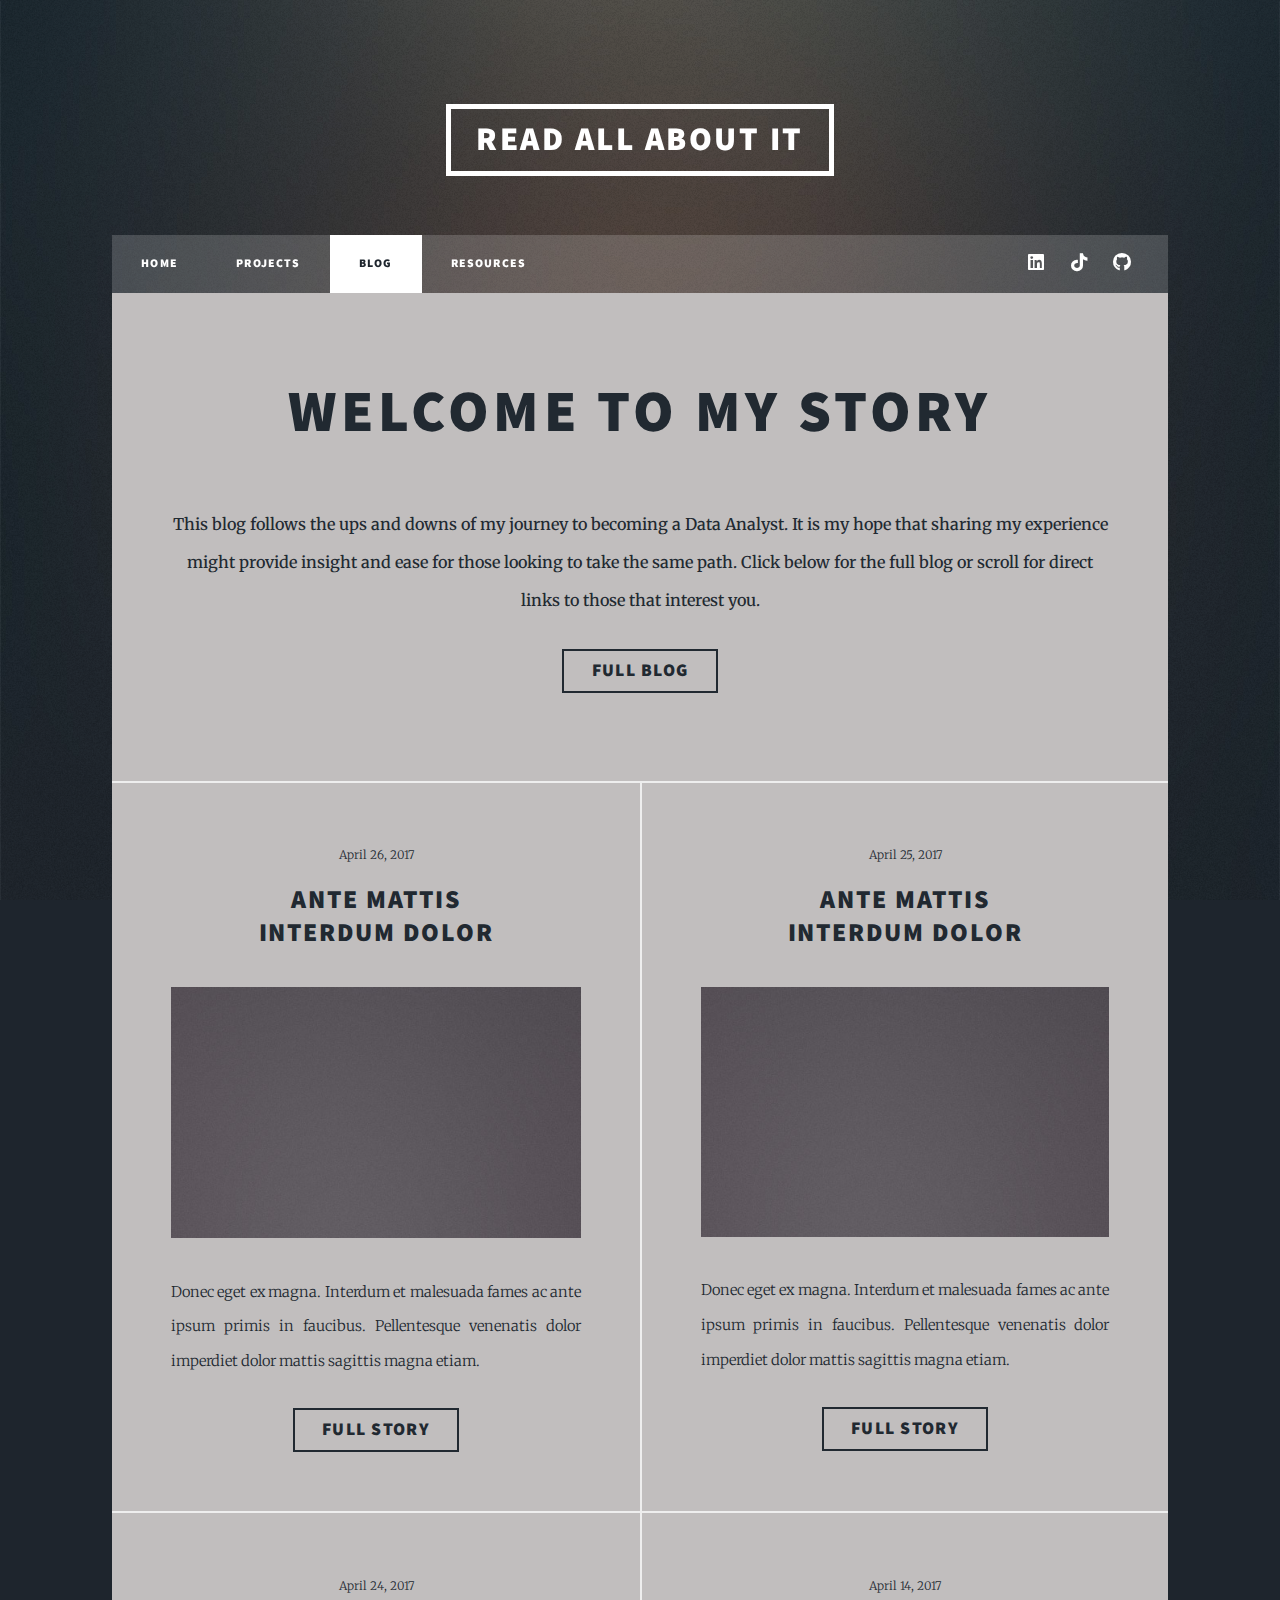
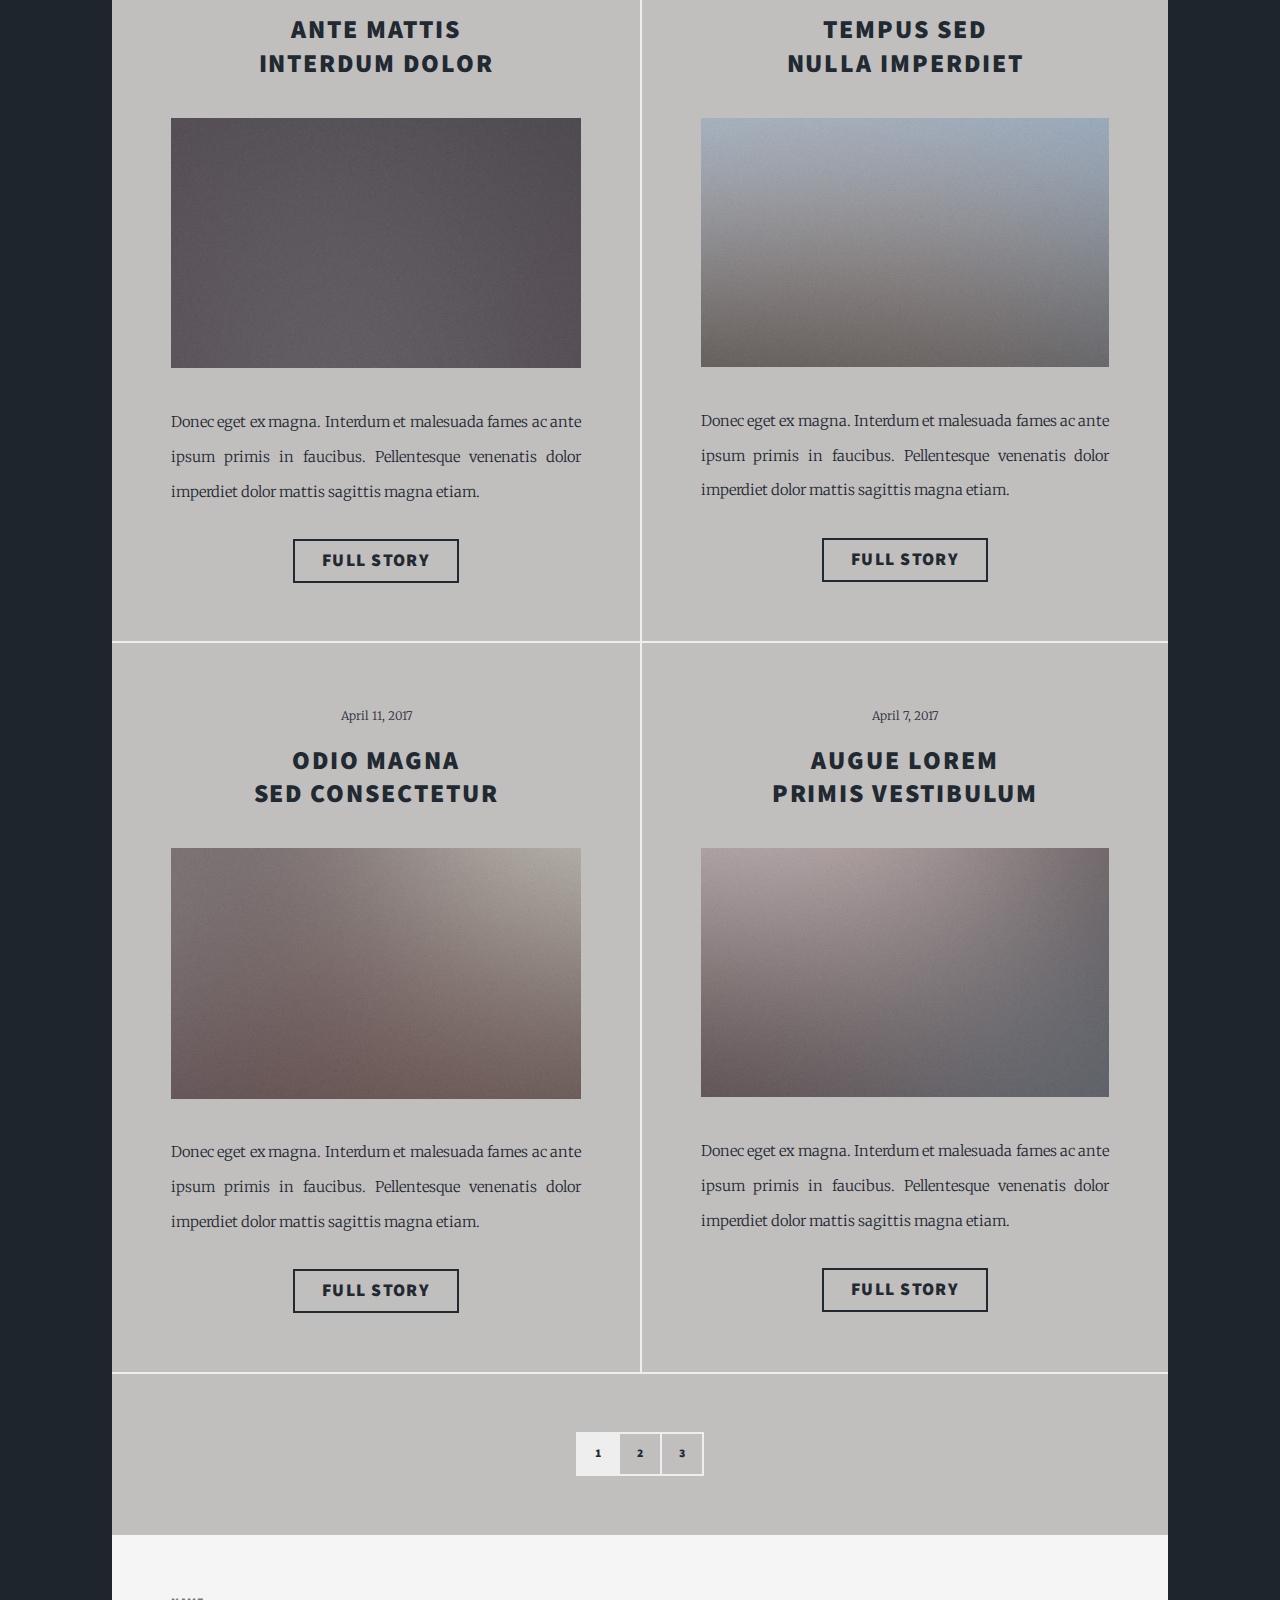
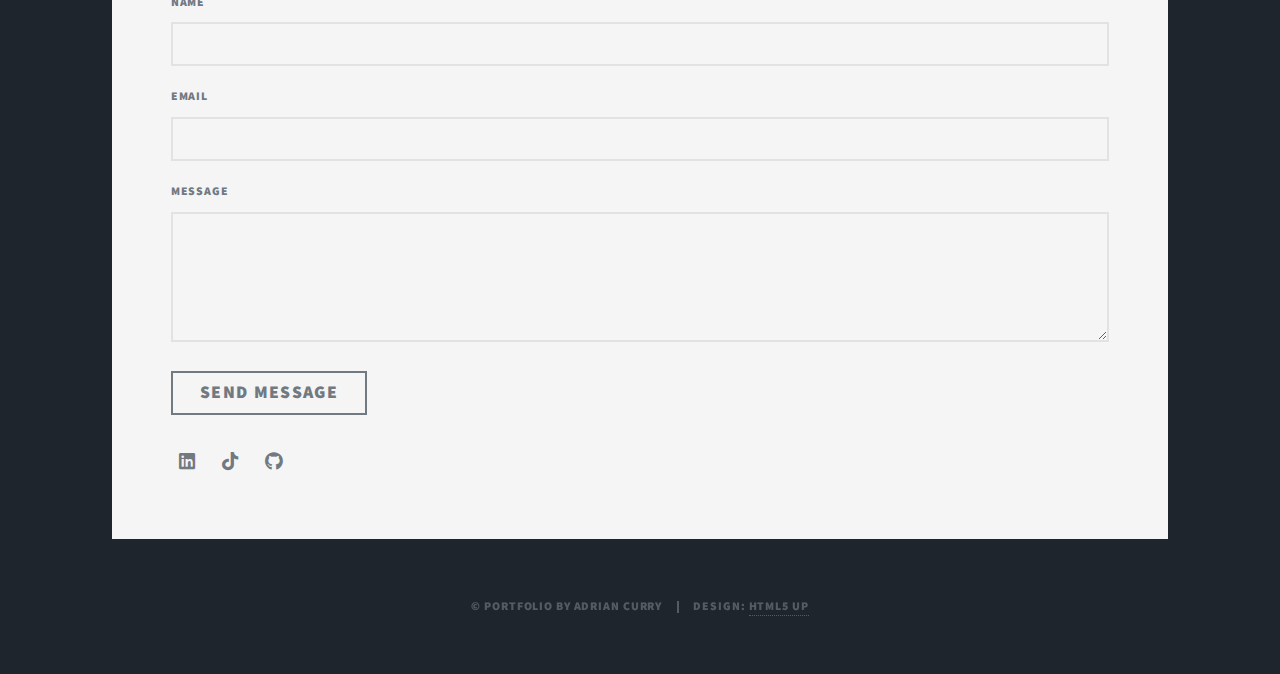
<file: blog.html>
<!DOCTYPE HTML>
<!--
	Massively by HTML5 UP
	html5up.net | @ajlkn
	Free for personal and commercial use under the CCA 3.0 license (html5up.net/license)
-->
<html>
	<head>
		<title>The Blog By Adrian C.</title>
		<meta charset="utf-8" />
		<meta name="viewport" content="width=device-width, initial-scale=1, user-scalable=no" />
		<link rel="stylesheet" href="assets/css/main.css" />
		<noscript><link rel="stylesheet" href="assets/css/noscript.css" /></noscript>
	</head>
	<body class="is-preload">

		<!-- Wrapper -->
			<div id="wrapper">

				<!-- Header -->
					<header id="header">
						<a class="logo">Read All About It</a>
					</header>

				<!-- Nav -->
					<nav id="nav">
						<ul class="links">
							<li><a href="home.html">Home</a></li>
							<li><a href="projects.html">Projects</a></li>
							<li class="active"><a href="blog.html">Blog</a></li>
							<li><a href="resources.html">Resources</a></li>
						</ul>
						<ul class="icons">
							<li><a href="https://www.linkedin.com/in/adrianlcurry/" class="icon brands alt fa-linkedin"><span class="label">LinkedIn</span></a></li>
							<!--<li><a href="#" class="icon brands alt fa-twitter"><span class="label">Twitter</span></a></li>-->
							<li><a href="https://www.tiktok.com/@acanalytics?lang=en" class="icon brands alt fa-tiktok"><span class="label">TikTok</span></a></li>
							<li><a href="https://github.com/AdrianLCurry" class="icon brands alt fa-github"><span class="label">GitHub</span></a></li>
							<!--<li><a href="#" class="icon brands alt fa-angellist"><span class="label">AngelList</span></a></li>-->
						</ul>
					</nav>

				<!--Scroll to the top of any page that is not the Home page-->
					<button onclick="topFunctionTwo()" id="myBtn" title="Go to top">⇢</button

				<!-- Main -->
					<div id="main">
				
						<!-- Featured Post -->
						<section class="post">
							<header class="major">
								<h2>Welcome to My Story</h2>
							</header>
								<p class="opener">This blog follows the ups and downs of my journey to becoming a Data Analyst. It is my hope that sharing my experience might provide insight and ease for those looking to take the same path. Click below for the full blog or scroll for direct links to those that interest you.</p>
								<ul class="actions special">
									<li><a href="blogposts.html#april" class="button">Full Blog</a></li>
								</ul>
						</section>
							<!--<ul class="actions special">
								<li><a href="#" class="button large">View Project</a></li>
							</ul>-->
							

					<!-- Posts -->
						<section class="posts">
							<article>
								<header>
									<span class="date">April 26, 2017</span>
									<h2><a href="#">Ante mattis<br />
									interdum dolor</a></h2>
								</header>
								<a href="#" class="image fit"><img src="images/pic04.jpg" alt="" /></a>
								<p>Donec eget ex magna. Interdum et malesuada fames ac ante ipsum primis in faucibus. Pellentesque venenatis dolor imperdiet dolor mattis sagittis magna etiam.</p>
								<ul class="actions special">
									<li><a href="blogposts.html#aprilTwoSix" class="button">Full Story</a></li>
								</ul>
							</article>
							<article>
								<header>
									<span class="date">April 25, 2017</span>
									<h2><a href="#">Ante mattis<br />
									interdum dolor</a></h2>
								</header>
								<a href="#" class="image fit"><img src="images/pic04.jpg" alt="" /></a>
								<p>Donec eget ex magna. Interdum et malesuada fames ac ante ipsum primis in faucibus. Pellentesque venenatis dolor imperdiet dolor mattis sagittis magna etiam.</p>
								<ul class="actions special">
									<li><a href="blogposts.html#aprilTwoFive" class="button">Full Story</a></li>
								</ul>
							</article>
							<article>
								<header>
									<span class="date">April 24, 2017</span>
									<h2><a href="#">Ante mattis<br />
									interdum dolor</a></h2>
								</header>
								<a href="#" class="image fit"><img src="images/pic04.jpg" alt="" /></a>
								<p>Donec eget ex magna. Interdum et malesuada fames ac ante ipsum primis in faucibus. Pellentesque venenatis dolor imperdiet dolor mattis sagittis magna etiam.</p>
								<ul class="actions special">
									<li><a href="blogposts.html#aprilTwoFour" class="button">Full Story</a></li>
								</ul>
							</article>
							<article>
								<header>
									<span class="date">April 14, 2017</span>
									<h2><a href="#">Tempus sed<br />
									nulla imperdiet</a></h2>
								</header>
								<a href="#" class="image fit"><img src="images/pic05.jpg" alt="" /></a>
								<p>Donec eget ex magna. Interdum et malesuada fames ac ante ipsum primis in faucibus. Pellentesque venenatis dolor imperdiet dolor mattis sagittis magna etiam.</p>
								<ul class="actions special">
									<li><a href="blogposts.html#aprilOneFour" class="button">Full Story</a></li>
								</ul>
							</article>
							<article>
								<header>
									<span class="date">April 11, 2017</span>
									<h2><a href="#">Odio magna<br />
									sed consectetur</a></h2>
								</header>
								<a href="#" class="image fit"><img src="images/pic06.jpg" alt="" /></a>
								<p>Donec eget ex magna. Interdum et malesuada fames ac ante ipsum primis in faucibus. Pellentesque venenatis dolor imperdiet dolor mattis sagittis magna etiam.</p>
								<ul class="actions special">
									<li><a href="#" class="button">Full Story</a></li>
								</ul>
							</article>
							<article>
								<header>
									<span class="date">April 7, 2017</span>
									<h2><a href="#">Augue lorem<br />
									primis vestibulum</a></h2>
								</header>
								<a href="#" class="image fit"><img src="images/pic07.jpg" alt="" /></a>
								<p>Donec eget ex magna. Interdum et malesuada fames ac ante ipsum primis in faucibus. Pellentesque venenatis dolor imperdiet dolor mattis sagittis magna etiam.</p>
								<ul class="actions special">
									<li><a href="#" class="button">Full Story</a></li>
								</ul>
							</article>
						</section>

					<!-- Footer -->
						<footer>
							<div class="pagination">
								<!--<a href="#" class="previous">Prev</a>-->
								<a href="#" class="page active">1</a>
								<a href="#" class="page">2</a>
								<a href="#" class="page">3</a>
							<!--<span class="extra">&hellip;</span>
								<a href="#" class="page">8</a>
								<a href="#" class="page">9</a>
								<a href="#" class="page">10</a>
								<a href="#" class="next">Next</a> -->
							</div>
						</footer>

				</div>

				<!-- Footer -->
					<footer id="footer">
						<section>
							<form method="post" action="#">
								<div class="fields">
									<div class="field">
										<label for="name">Name</label>
										<input type="text" name="name" id="name" />
									</div>
									<div class="field">
										<label for="email">Email</label>
										<input type="text" name="email" id="email" />
									</div>
									<div class="field">
										<label for="message">Message</label>
										<textarea name="message" id="message" rows="3"></textarea>
									</div>
								</div>
								<ul class="actions">
									<li><input type="submit" value="Send Message" /></li>
								</ul>
							</form>
							<section>
								<ul class="icons">
									<li><a href="https://www.linkedin.com/in/adrianlcurry/" class="icon brands alt fa-linkedin"><span class="label">LinkedIn</span></a></li>
									<!--<li><a href="#" class="icon brands alt fa-twitter"><span class="label">Twitter</span></a></li>-->
									<li><a href="https://www.tiktok.com/@acanalytics?lang=en" class="icon brands alt fa-tiktok"><span class="label">TikTok</span></a></li>
									<li><a href="https://github.com/AdrianLCurry" class="icon brands alt fa-github"><span class="label">GitHub</span></a></li>
									<!--<li><a href="#" class="icon brands alt fa-angellist"><span class="label">AngelList</span></a></li>-->
								</ul>
							</section>
						</section>
					</footer>

				<!-- Copyright -->
					<div id="copyright">
						<ul><li>&copy; Portfolio by Adrian Curry</li><li>Design: <a href="https://html5up.net">HTML5 UP</a></li></ul>
					</div>

			</div>

		<!-- Scripts -->
			<script src="assets/js/jquery.min.js"></script>
			<script src="assets/js/jquery.scrollex.min.js"></script>
			<script src="assets/js/jquery.scrolly.min.js"></script>
			<script src="assets/js/browser.min.js"></script>
			<script src="assets/js/breakpoints.min.js"></script>
			<script src="assets/js/util.js"></script>
			<script src="assets/js/main.js"></script>

	</body>
</html>
</file>
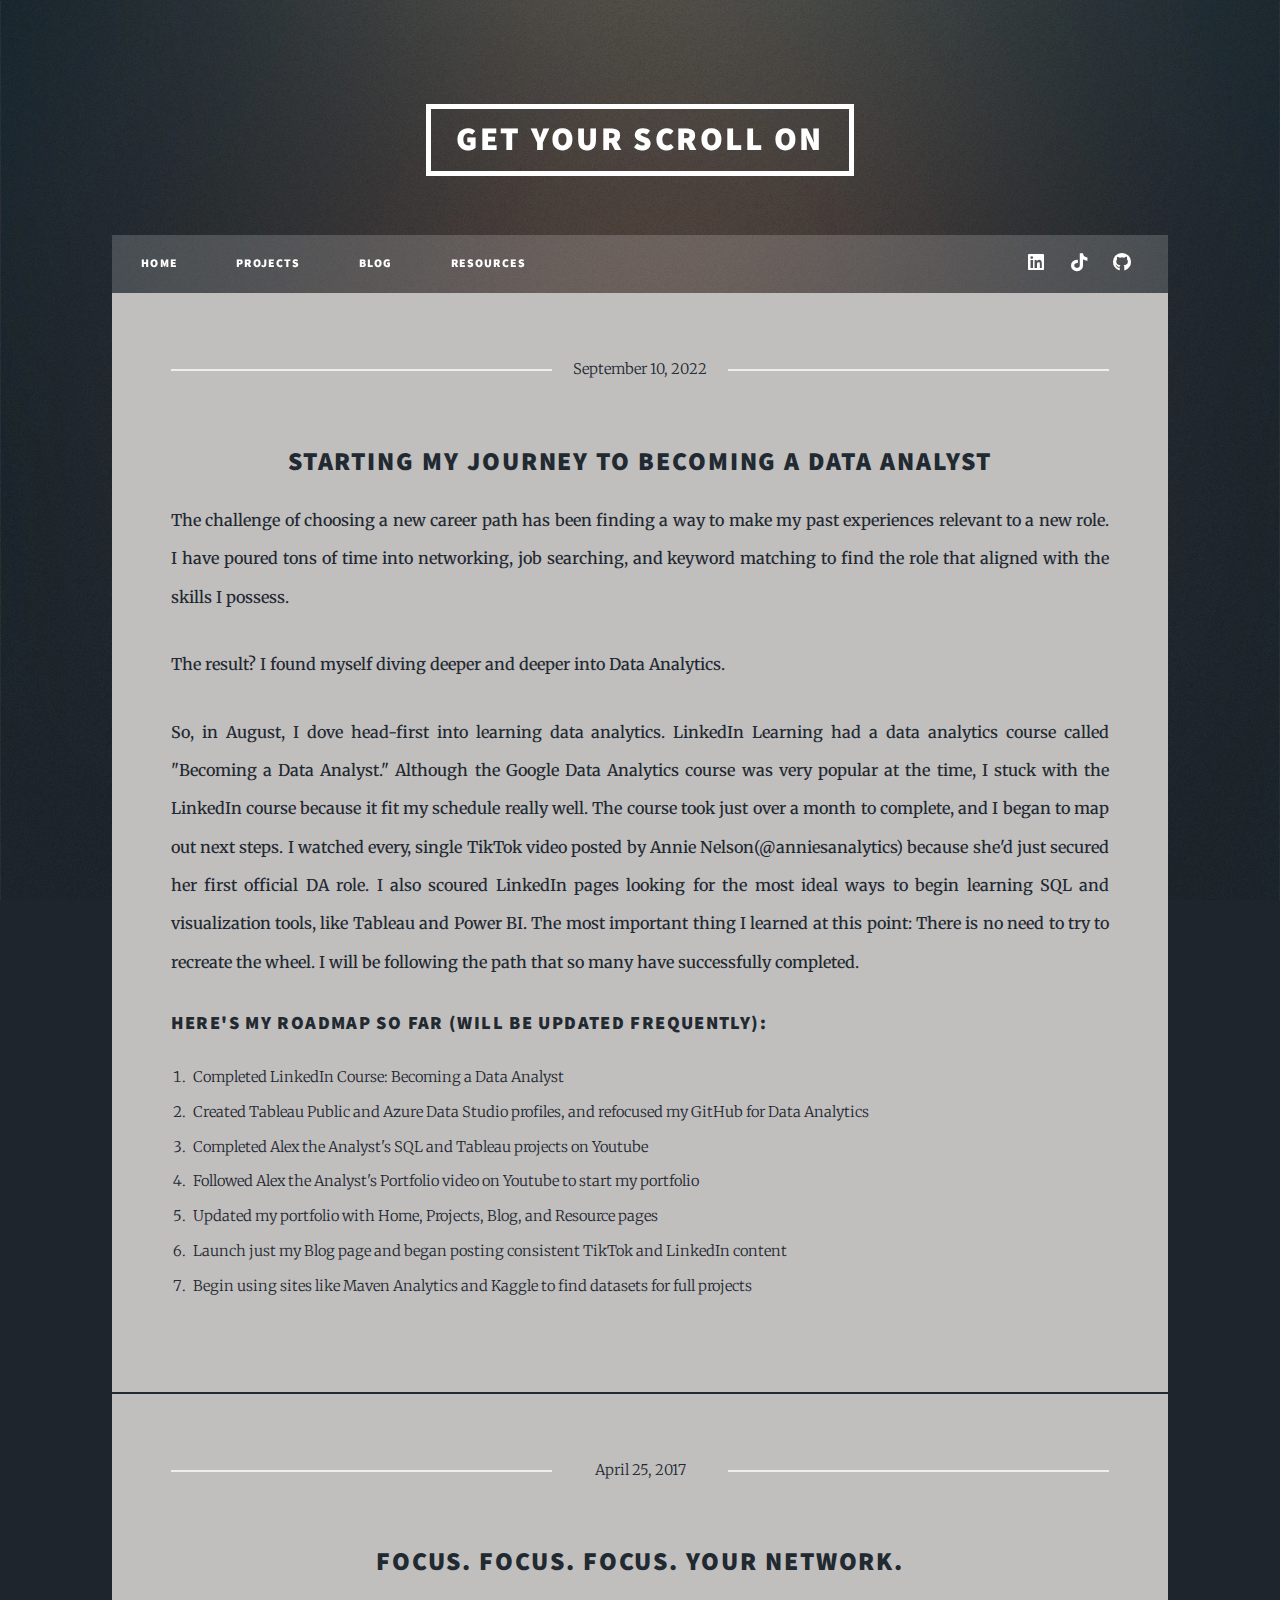
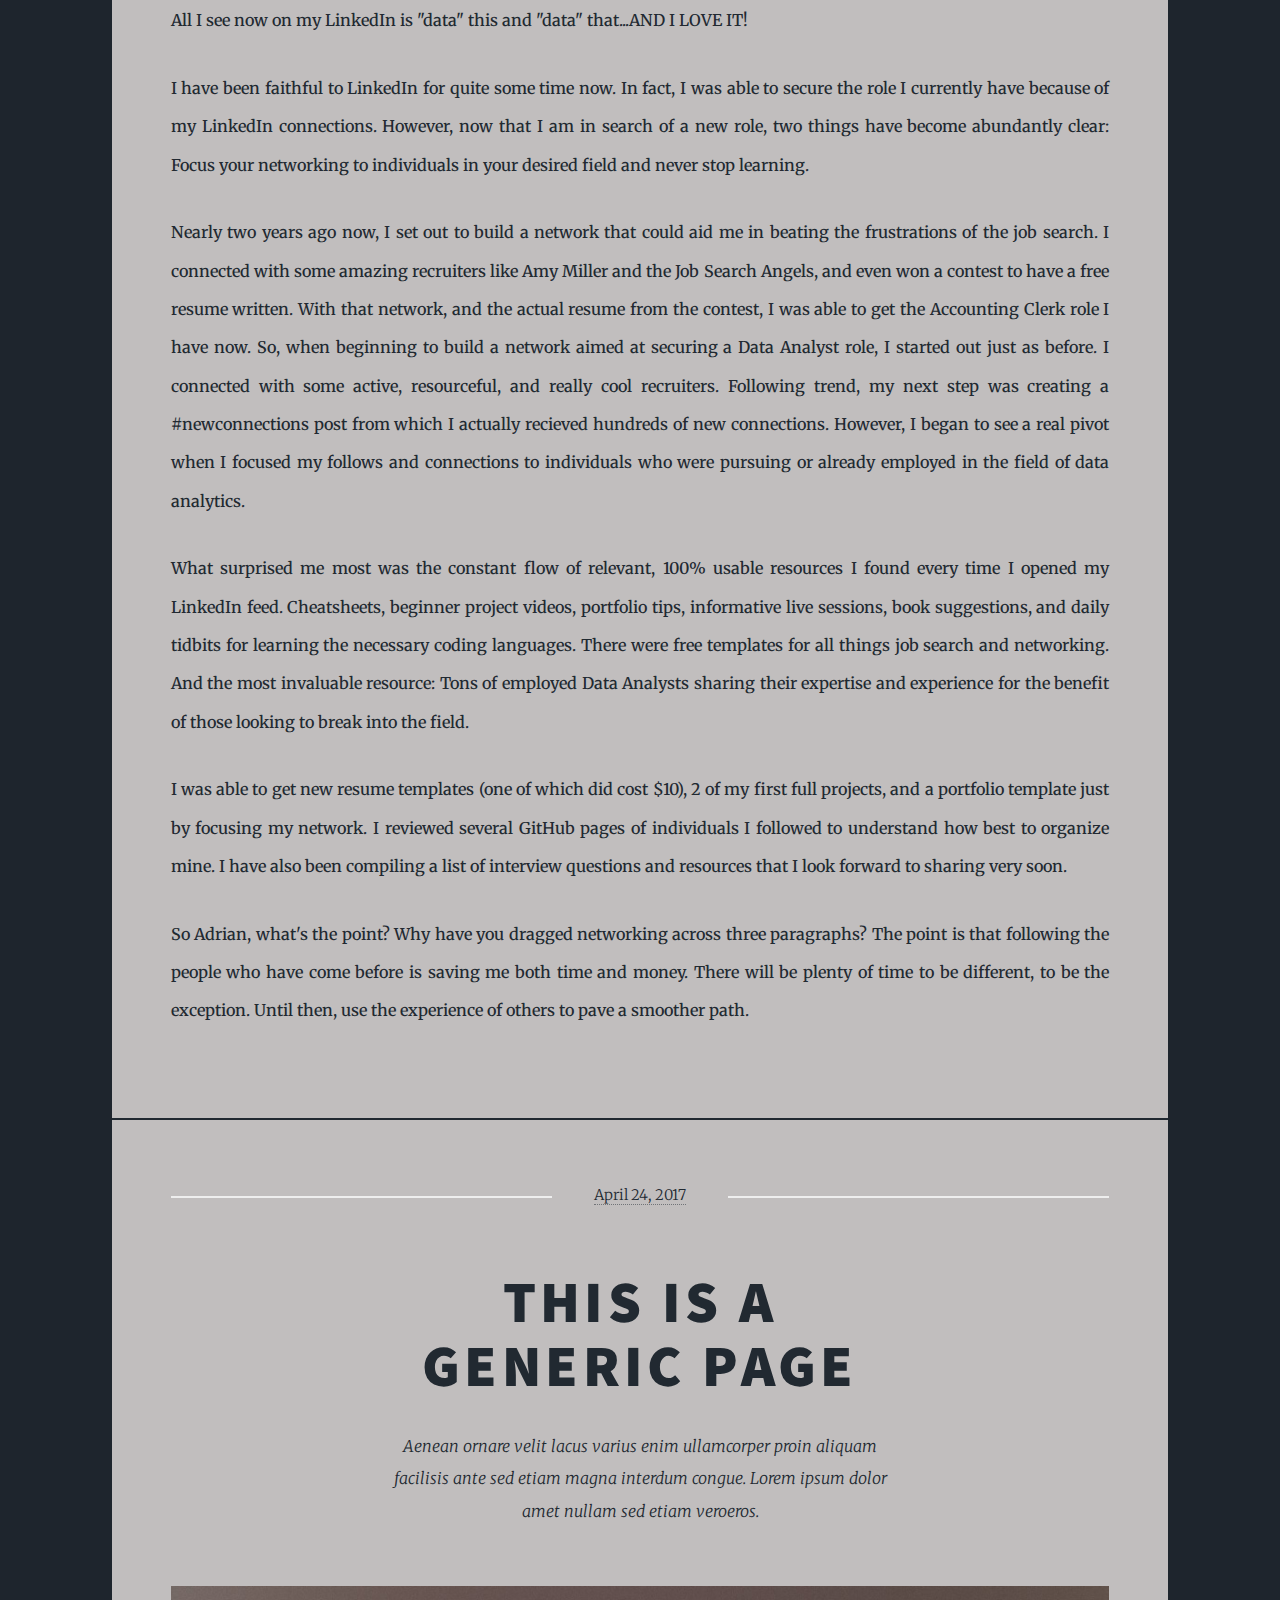
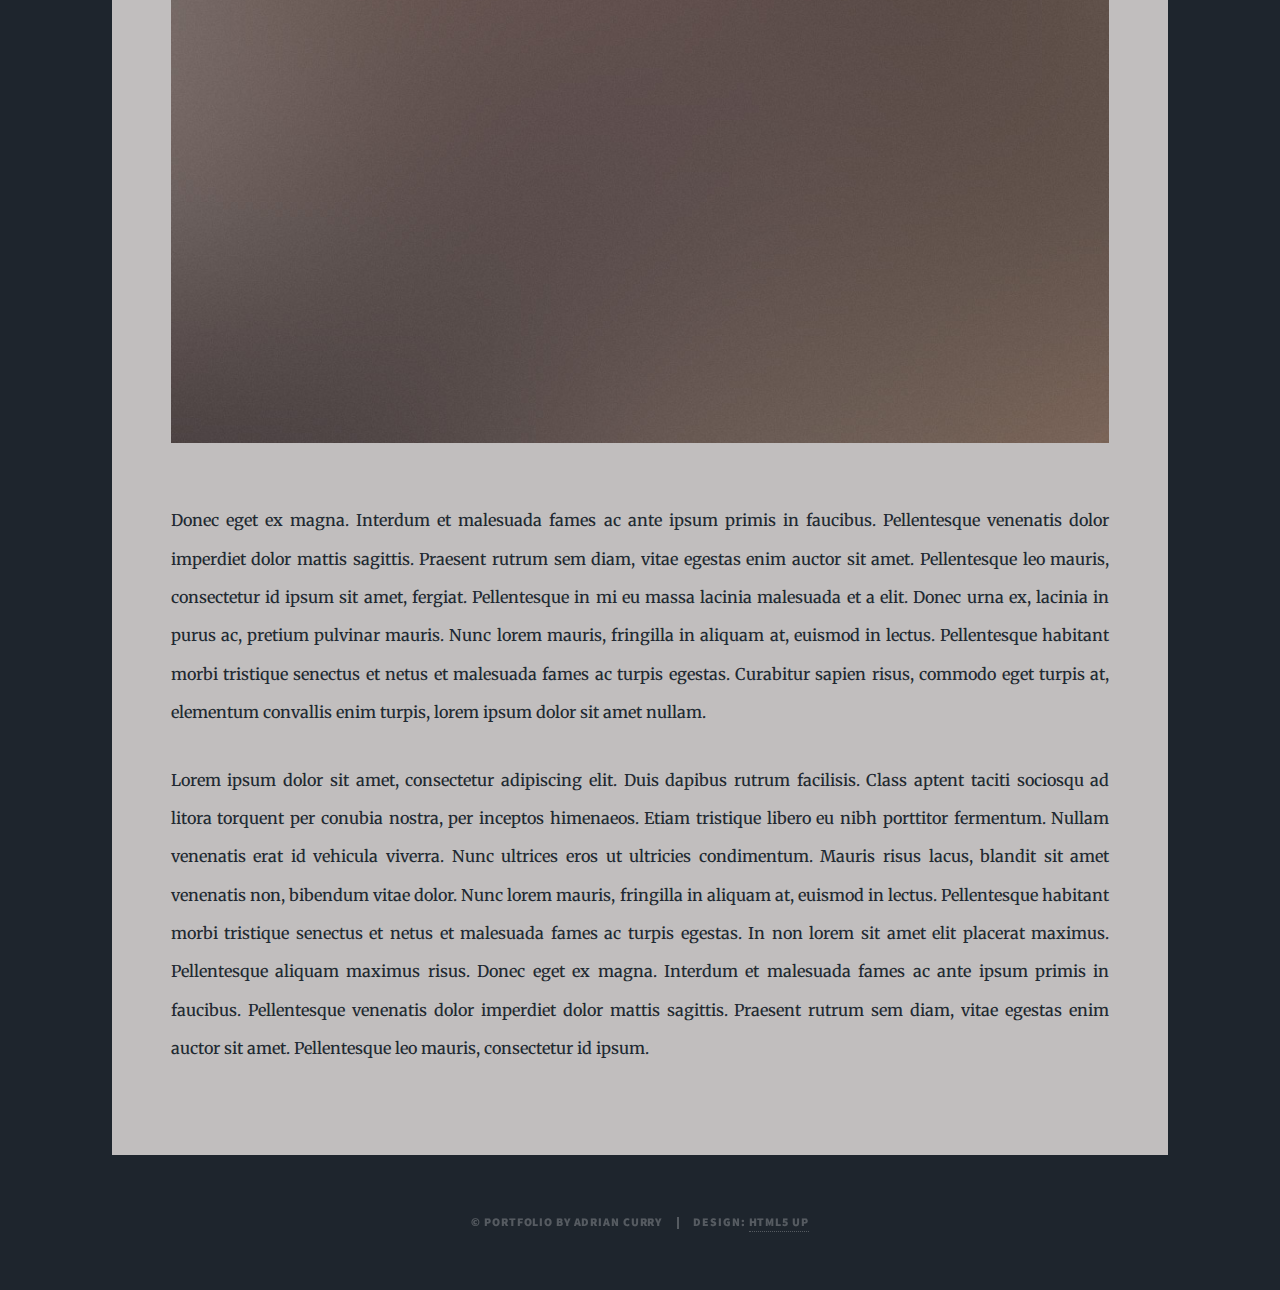
<file: blogposts.html>
<!DOCTYPE HTML>
<!--
	Massively by HTML5 UP
	html5up.net | @ajlkn
	Free for personal and commercial use under the CCA 3.0 license (html5up.net/license)
-->
<html>
	<head>
		<title>Full Blog By Adrian C.</title>
		<meta charset="utf-8" />
		<meta name="viewport" content="width=device-width, initial-scale=1, user-scalable=no" />
		<link rel="stylesheet" href="assets/css/main.css" />
		<noscript><link rel="stylesheet" href="assets/css/noscript.css" /></noscript>
	</head>
	<body class="is-preload">

		<!-- Wrapper -->
			<div id="wrapper">

				<!-- Header -->
					<header id="header">
						<a class="logo">Get Your Scroll On</a>
					</header>

				<!-- Nav -->
					<nav id="nav">
						<ul class="links">
							<li><a href="home.html">Home</a></li>
							<li><a href="projects.html">Projects</a></li>
							<li><a href="blog.html">Blog</a></li>
							<li><a href="resources.html">Resources</a></li>
						</ul>
						<ul class="icons">
							<li><a href="https://www.linkedin.com/in/adrianlcurry/" class="icon brands alt fa-linkedin"><span class="label">LinkedIn</span></a></li>
							<!--<li><a href="#" class="icon brands alt fa-twitter"><span class="label">Twitter</span></a></li>-->
							<li><a href="https://www.tiktok.com/@acanalytics?lang=en" class="icon brands alt fa-tiktok"><span class="label">TikTok</span></a></li>
							<li><a href="https://github.com/AdrianLCurry" class="icon brands alt fa-github"><span class="label">GitHub</span></a></li>
							<!--<li><a href="#" class="icon brands alt fa-angellist"><span class="label">AngelList</span></a></li>-->
						</ul>
					</nav>

				<!-- Main -->
					<div id="main">

						<!-- Posts -->
						<section class="post">
							<header class="major">
								<span class="date"><a name="aprilTwoSix" id="aprilTwoSix"></a>September 10, 2022</span>
							</header>
							<h2 class="bloggy">Starting My Journey to Becoming a Data Analyst</h2>
							<p>The challenge of  choosing a new career path has been finding a way to make my past experiences relevant to a new role. I have poured tons of time into networking, job searching, and keyword matching to find the role that aligned with the skills I possess. </p>
							
							<p>The result? I found myself diving deeper and deeper into Data Analytics.</p>

							<p>So, in August, I dove head-first into learning data analytics. LinkedIn Learning had a data analytics course called "Becoming a Data Analyst." Although the Google Data Analytics course was very popular at the time, I stuck with the LinkedIn course because it fit my schedule really well. The course took just over a month to complete, and I began to map out next steps. I watched every, single TikTok video posted by Annie Nelson(@anniesanalytics) because she'd just secured her first official DA role. I also scoured LinkedIn pages looking for the most ideal ways to begin learning SQL and visualization tools, like Tableau and Power BI. The most important thing I learned at this point: There is no need to try to recreate the wheel. I will be following the path that so many have successfully completed.  </p>
							
							<p>
								<h3>Here's My Roadmap So Far (will be updated frequently): </h3>
								<ol type="1">
									<li>Completed LinkedIn Course: Becoming a Data Analyst</li>
									<li>Created Tableau Public and Azure Data Studio profiles, and refocused my GitHub for Data Analytics</li>
									<li>Completed Alex the Analyst's SQL and Tableau projects on Youtube</li>
									<li>Followed Alex the Analyst's Portfolio video on Youtube to start my portfolio</li>
									<li>Updated my portfolio with Home, Projects, Blog, and Resource pages</li>
									<li>Launch just my Blog page and began posting consistent TikTok and LinkedIn content</li>
									<li>Begin using sites like Maven Analytics and Kaggle to find datasets for full projects</li>
								</ol>
							</p>
						</section>

						<section class="post blogg">
							<header class="major">
								<span class="date"><a name="aprilTwoFive" id="aprilTwoFive"></a>April 25, 2017</span>
							</header>
							<h2 class="bloggy">Focus. Focus. Focus. Your Network.</h2>
							<p>All I see now on my LinkedIn is "data" this and "data" that...AND I LOVE IT!</p>
							<p> I have been faithful to LinkedIn for quite some time now. In fact, I was able to secure the role I currently have because of my LinkedIn connections. However, now that I am in search of a new role, two things have become abundantly clear: Focus your networking to individuals in your desired field and never stop learning.</p>

							<p> Nearly two years ago now, I set out to build a network that could aid me in beating the frustrations of the job search. I connected with some amazing recruiters like Amy Miller and the Job Search Angels, and even won a contest to have a free resume written. With that network, and the actual resume from the contest, I was able to get the Accounting Clerk role I have now. So, when beginning to build a network aimed at securing a Data Analyst role, I started out just as before. I connected with some active, resourceful, and really cool recruiters. Following trend, my next step was creating a #newconnections post from which I actually recieved hundreds of new connections. However, I began to see a real pivot when I focused my follows and connections to individuals who were pursuing or already employed in the field of data analytics.</p>
							
							<p>What surprised me most was the constant flow of relevant, 100% usable resources I found every time I opened my LinkedIn feed. Cheatsheets, beginner project videos, portfolio tips, informative live sessions, book suggestions, and daily tidbits for learning the necessary coding languages. There were free templates for all things job search and networking. And the most invaluable resource: Tons of employed Data Analysts sharing their expertise and experience for the benefit of those looking to break into the field.</p>

							<p>I was able to get new resume templates (one of which did cost $10), 2 of my first full projects, and a portfolio template just by focusing my network. I reviewed several GitHub pages of individuals I followed to understand how best to organize mine. I have also been compiling a list of interview questions and resources that I look forward to sharing very soon.</p>

							<p>So Adrian, what's the point? Why have you dragged networking across three paragraphs? The point is that following the people who have come before is saving me both time and money. There will be plenty of time to be different, to be the exception. Until then, use the experience of others to pave a smoother path.</p>
						</section>

						<section class="post blogg">
							<header class="major">
								<span class="date"><a name="aprilTwoFour" id="aprilTwoFour">April 24, 2017</a></span>
								<h1>This is a<br />
									Generic Page</h1>
								<p>Aenean ornare velit lacus varius enim ullamcorper proin aliquam<br />
								facilisis ante sed etiam magna interdum congue. Lorem ipsum dolor<br />
								amet nullam sed etiam veroeros.</p>
							</header>
							<div class="image main"><img src="images/pic01.jpg" alt="" /></div>
							<p>Donec eget ex magna. Interdum et malesuada fames ac ante ipsum primis in faucibus. Pellentesque venenatis dolor imperdiet dolor mattis sagittis. Praesent rutrum sem diam, vitae egestas enim auctor sit amet. Pellentesque leo mauris, consectetur id ipsum sit amet, fergiat. Pellentesque in mi eu massa lacinia malesuada et a elit. Donec urna ex, lacinia in purus ac, pretium pulvinar mauris. Nunc lorem mauris, fringilla in aliquam at, euismod in lectus. Pellentesque habitant morbi tristique senectus et netus et malesuada fames ac turpis egestas. Curabitur sapien risus, commodo eget turpis at, elementum convallis enim turpis, lorem ipsum dolor sit amet nullam.</p>
							<p>Lorem ipsum dolor sit amet, consectetur adipiscing elit. Duis dapibus rutrum facilisis. Class aptent taciti sociosqu ad litora torquent per conubia nostra, per inceptos himenaeos. Etiam tristique libero eu nibh porttitor fermentum. Nullam venenatis erat id vehicula viverra. Nunc ultrices eros ut ultricies condimentum. Mauris risus lacus, blandit sit amet venenatis non, bibendum vitae dolor. Nunc lorem mauris, fringilla in aliquam at, euismod in lectus. Pellentesque habitant morbi tristique senectus et netus et malesuada fames ac turpis egestas. In non lorem sit amet elit placerat maximus. Pellentesque aliquam maximus risus. Donec eget ex magna. Interdum et malesuada fames ac ante ipsum primis in faucibus. Pellentesque venenatis dolor imperdiet dolor mattis sagittis. Praesent rutrum sem diam, vitae egestas enim auctor sit amet. Pellentesque leo mauris, consectetur id ipsum.</p>
						</section>


				</div>
				<!-- Footer -->
					<footer id="footer">
					</footer>

				<!-- Copyright -->
					<div id="copyright">
						<ul><li>&copy; Portfolio by Adrian Curry</li><li>Design: <a href="https://html5up.net">HTML5 UP</a></li></ul>
					</div>

			</div>

		<!-- Scripts -->
			<script src="assets/js/jquery.min.js"></script>
			<script src="assets/js/jquery.scrollex.min.js"></script>
			<script src="assets/js/jquery.scrolly.min.js"></script>
			<script src="assets/js/browser.min.js"></script>
			<script src="assets/js/breakpoints.min.js"></script>
			<script src="assets/js/util.js"></script>
			<script src="assets/js/main.js"></script>

	</body>
</html>
</file>
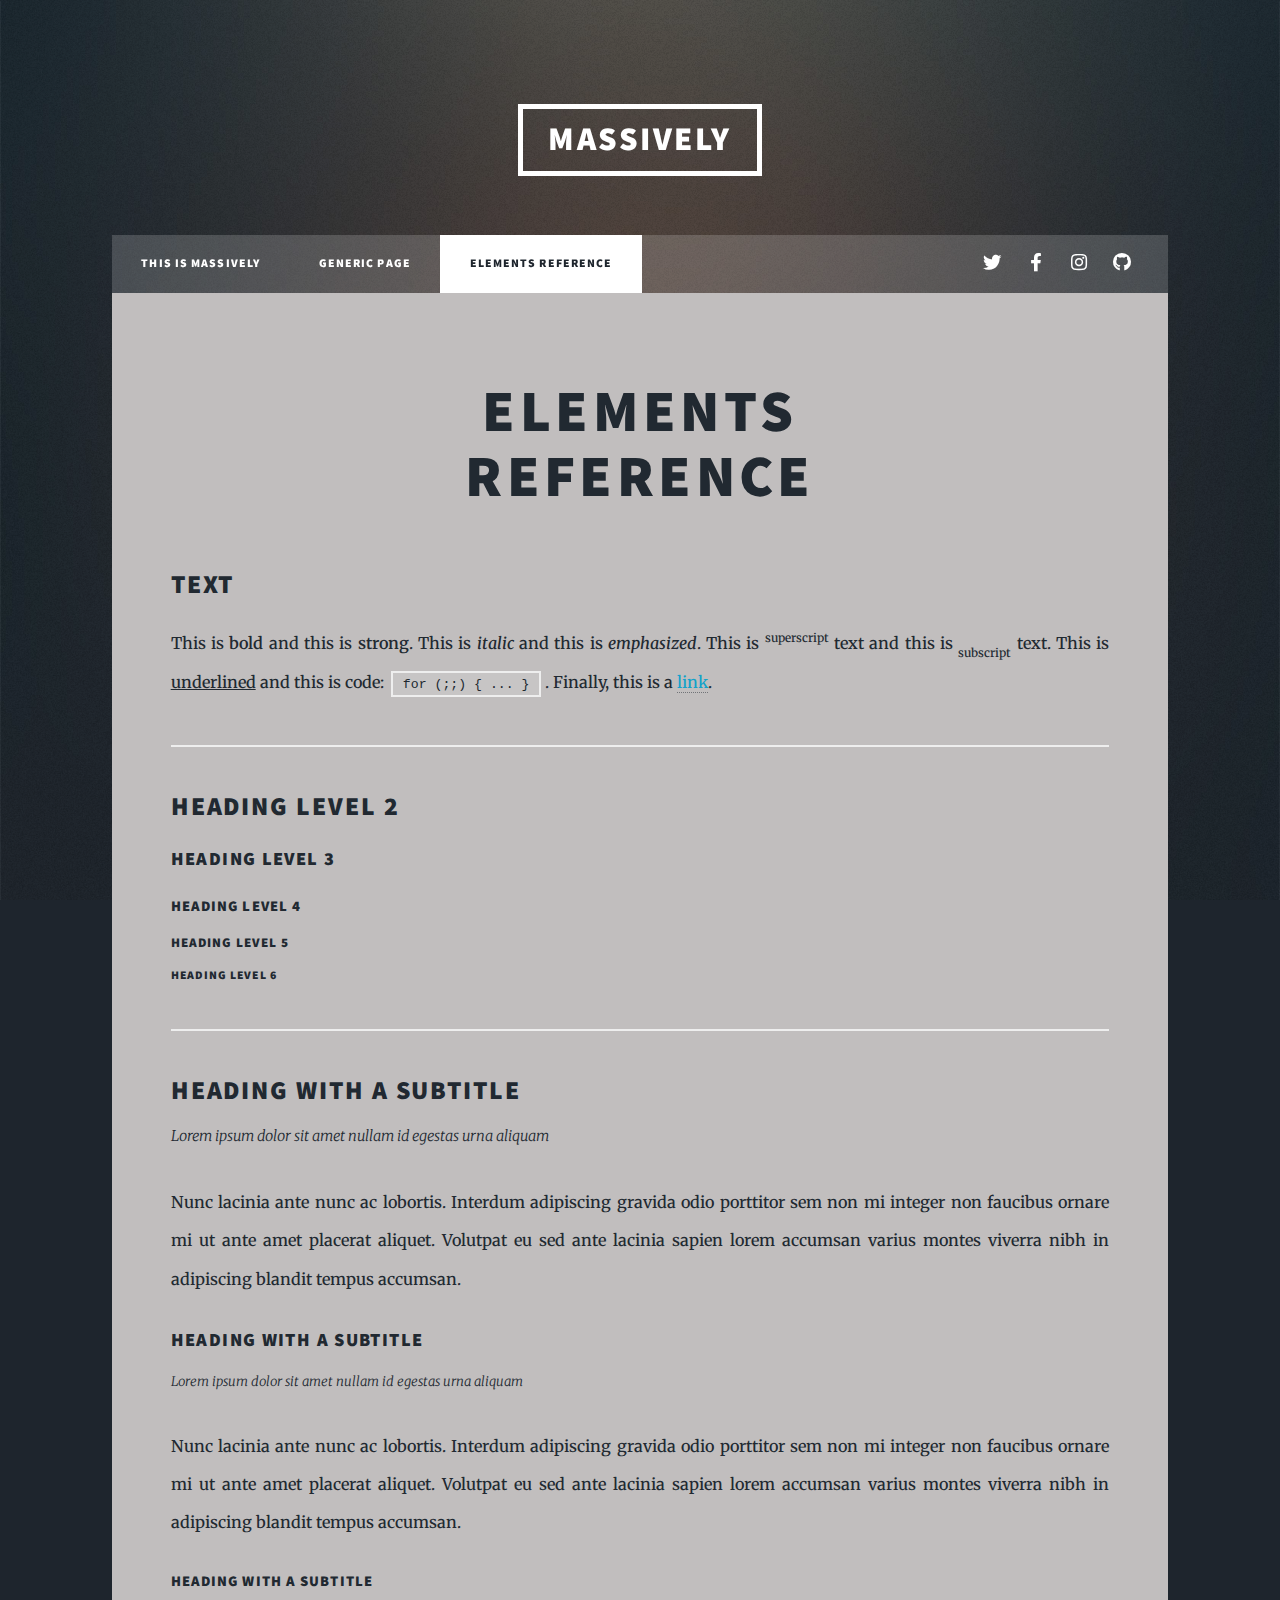
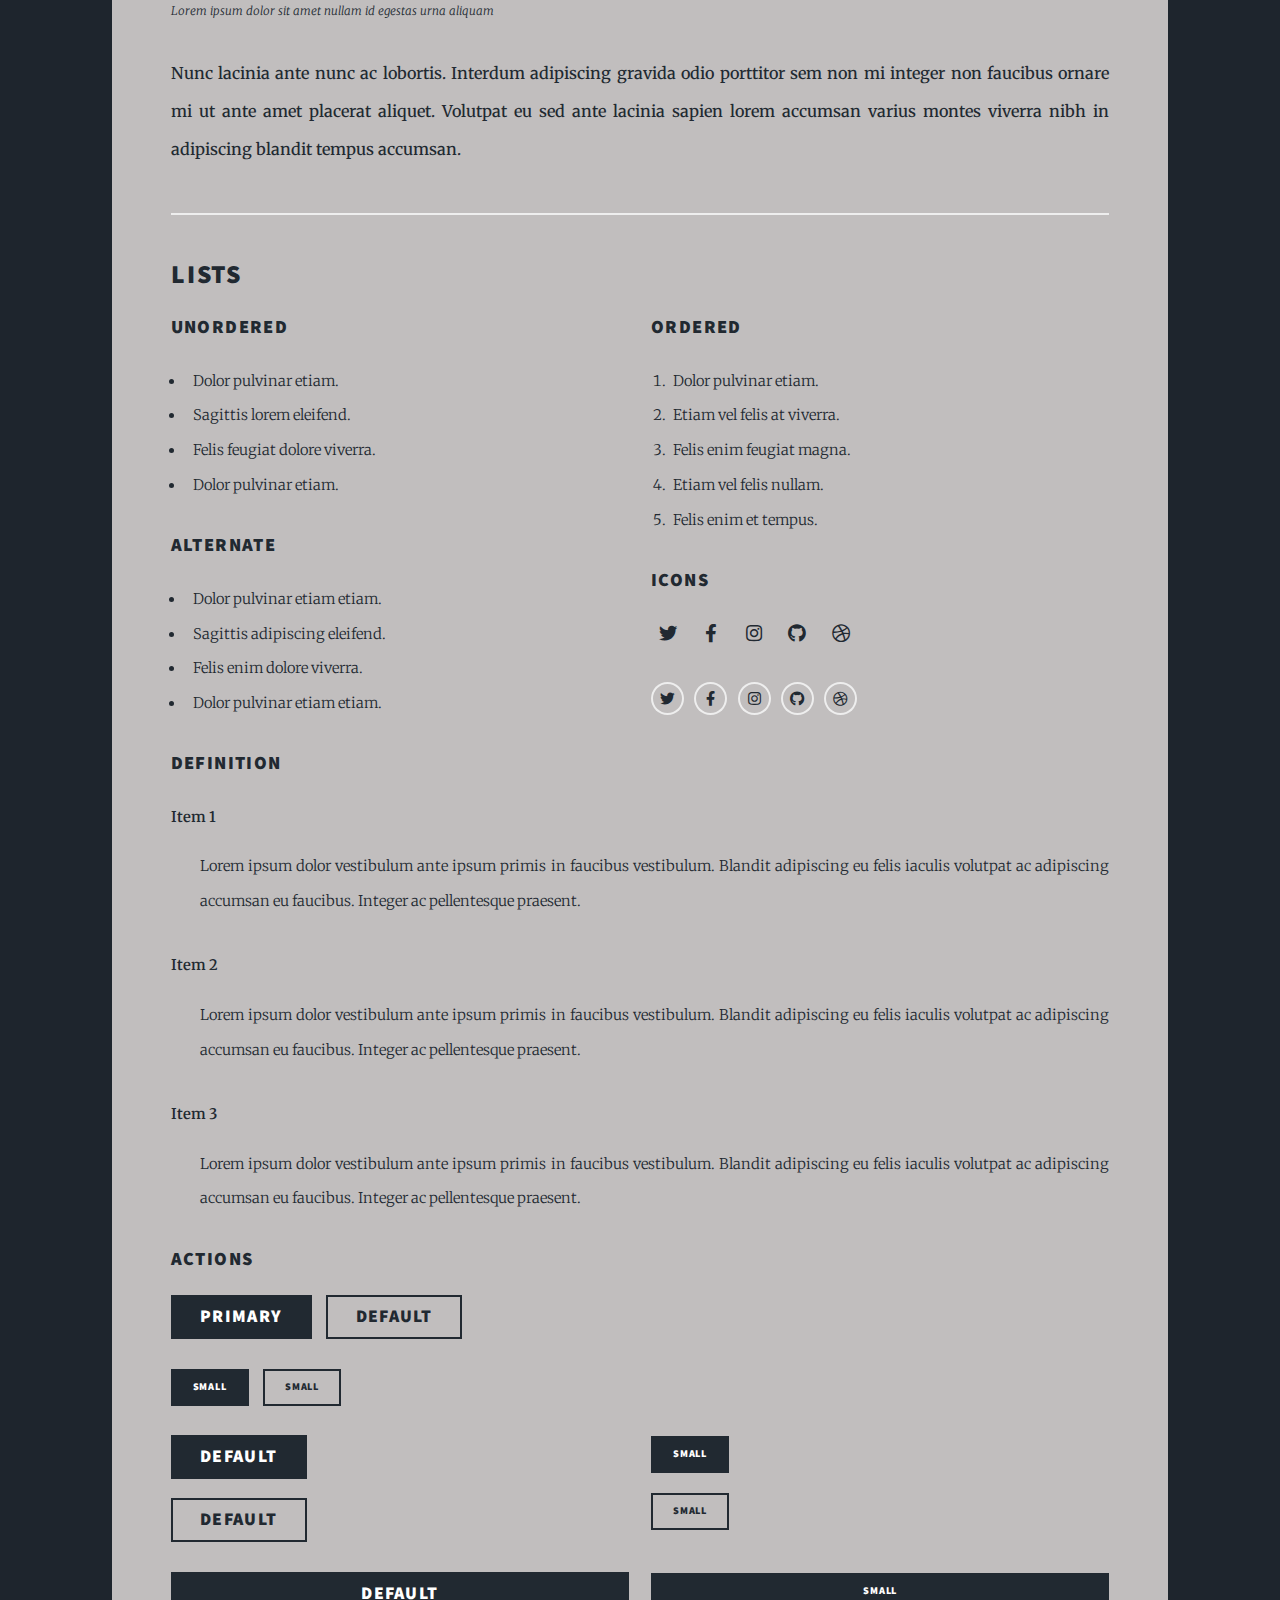
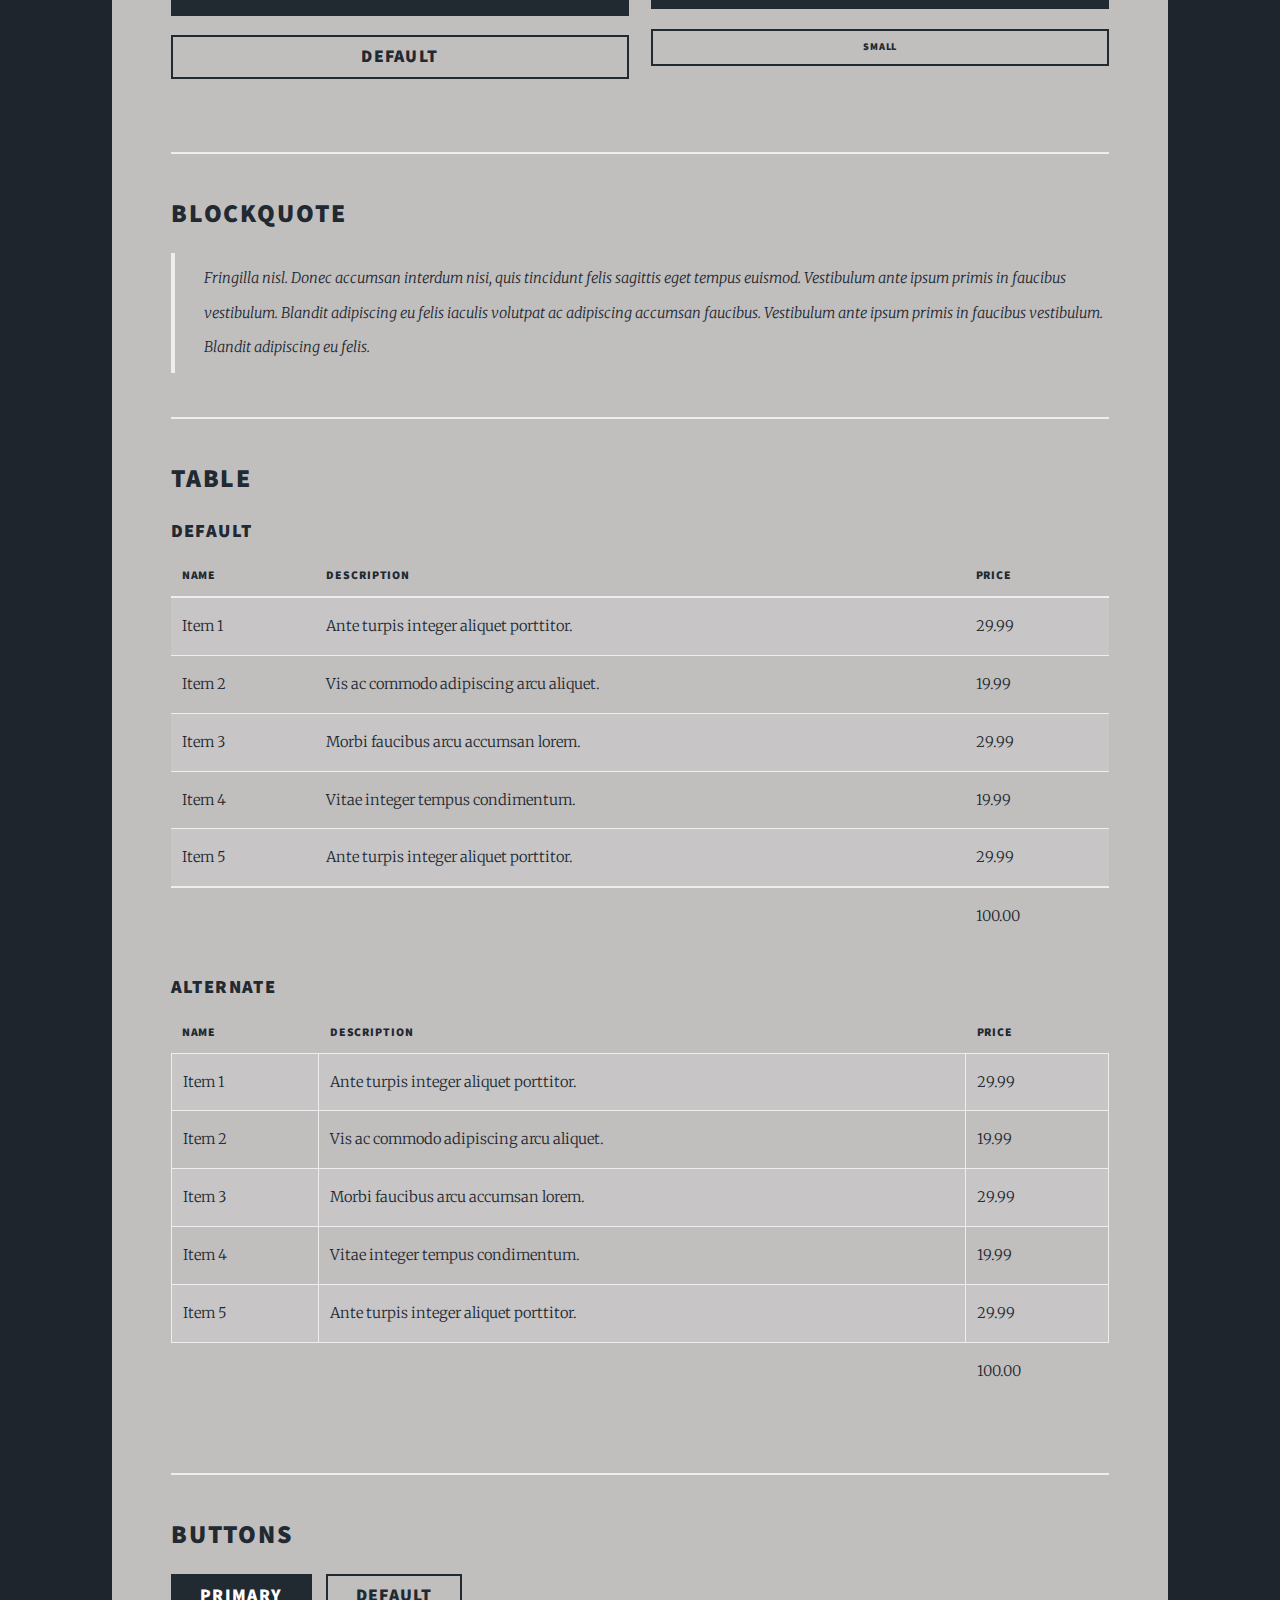
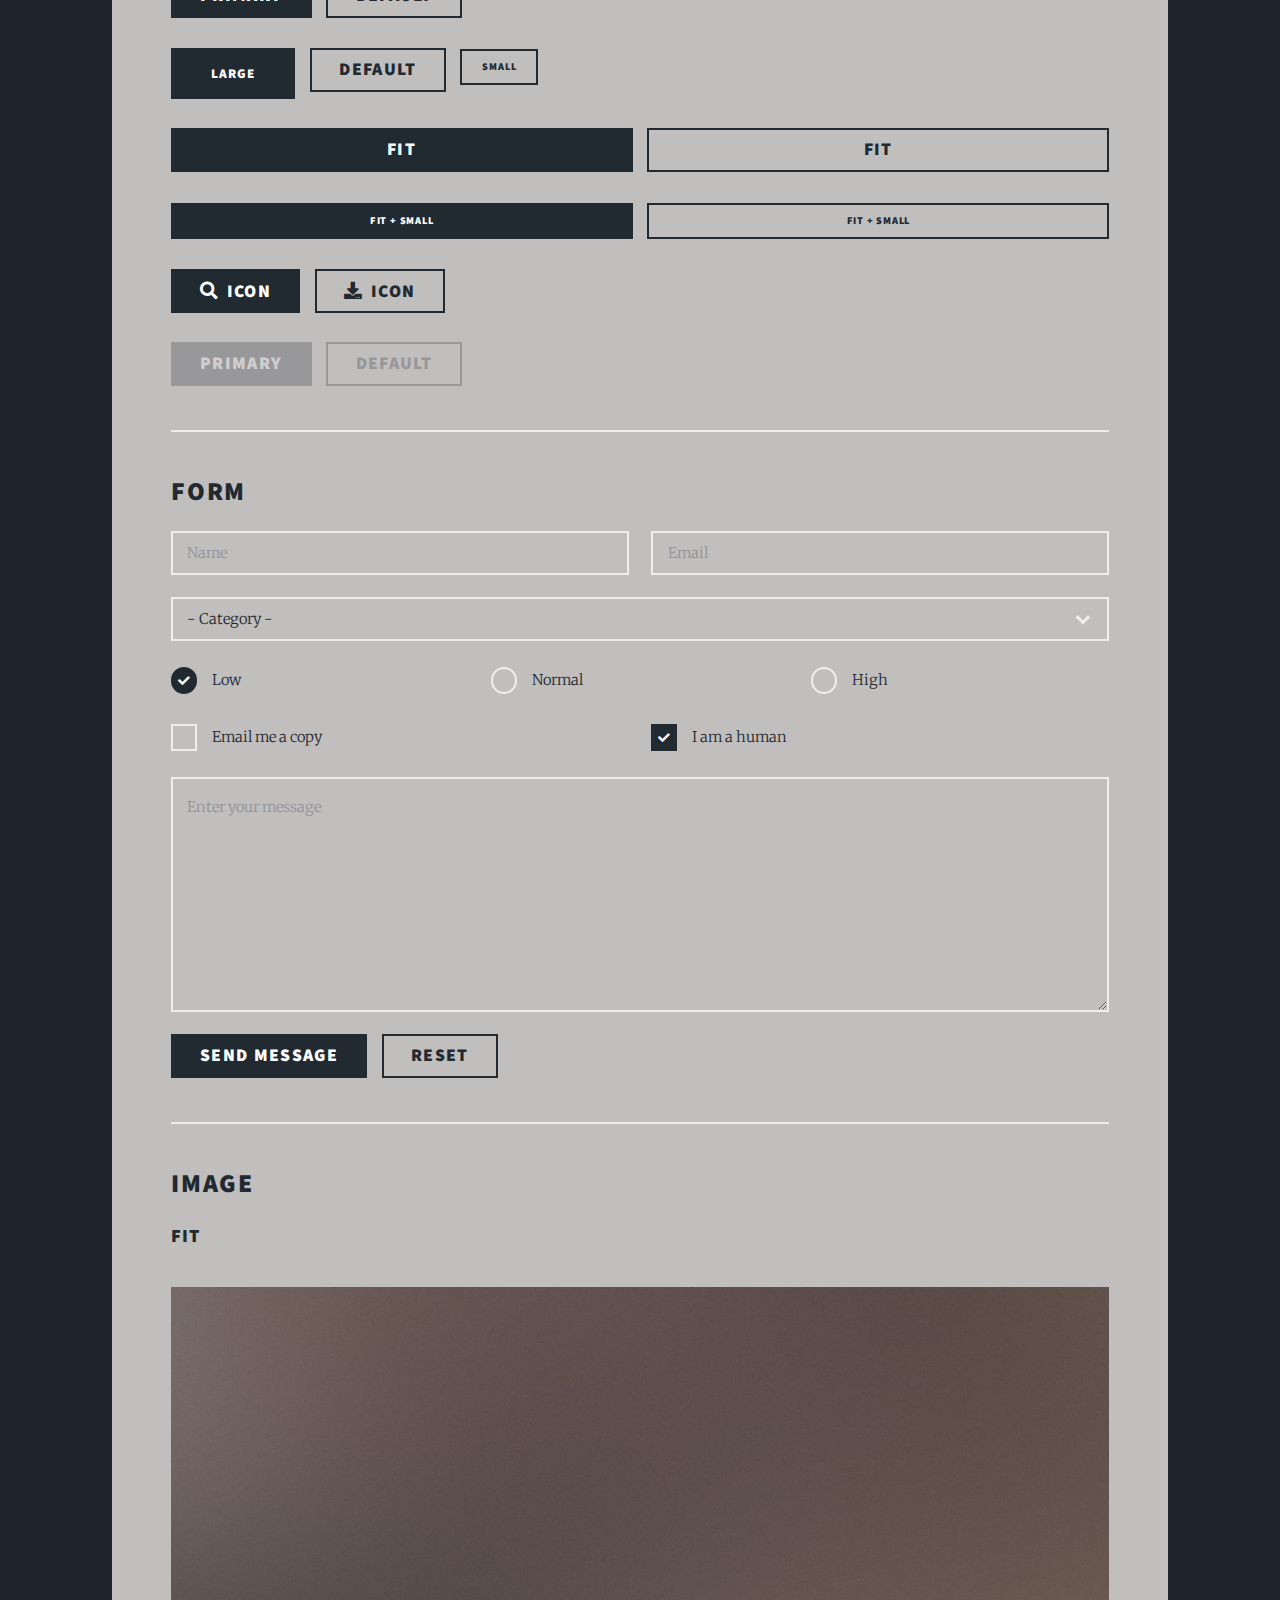
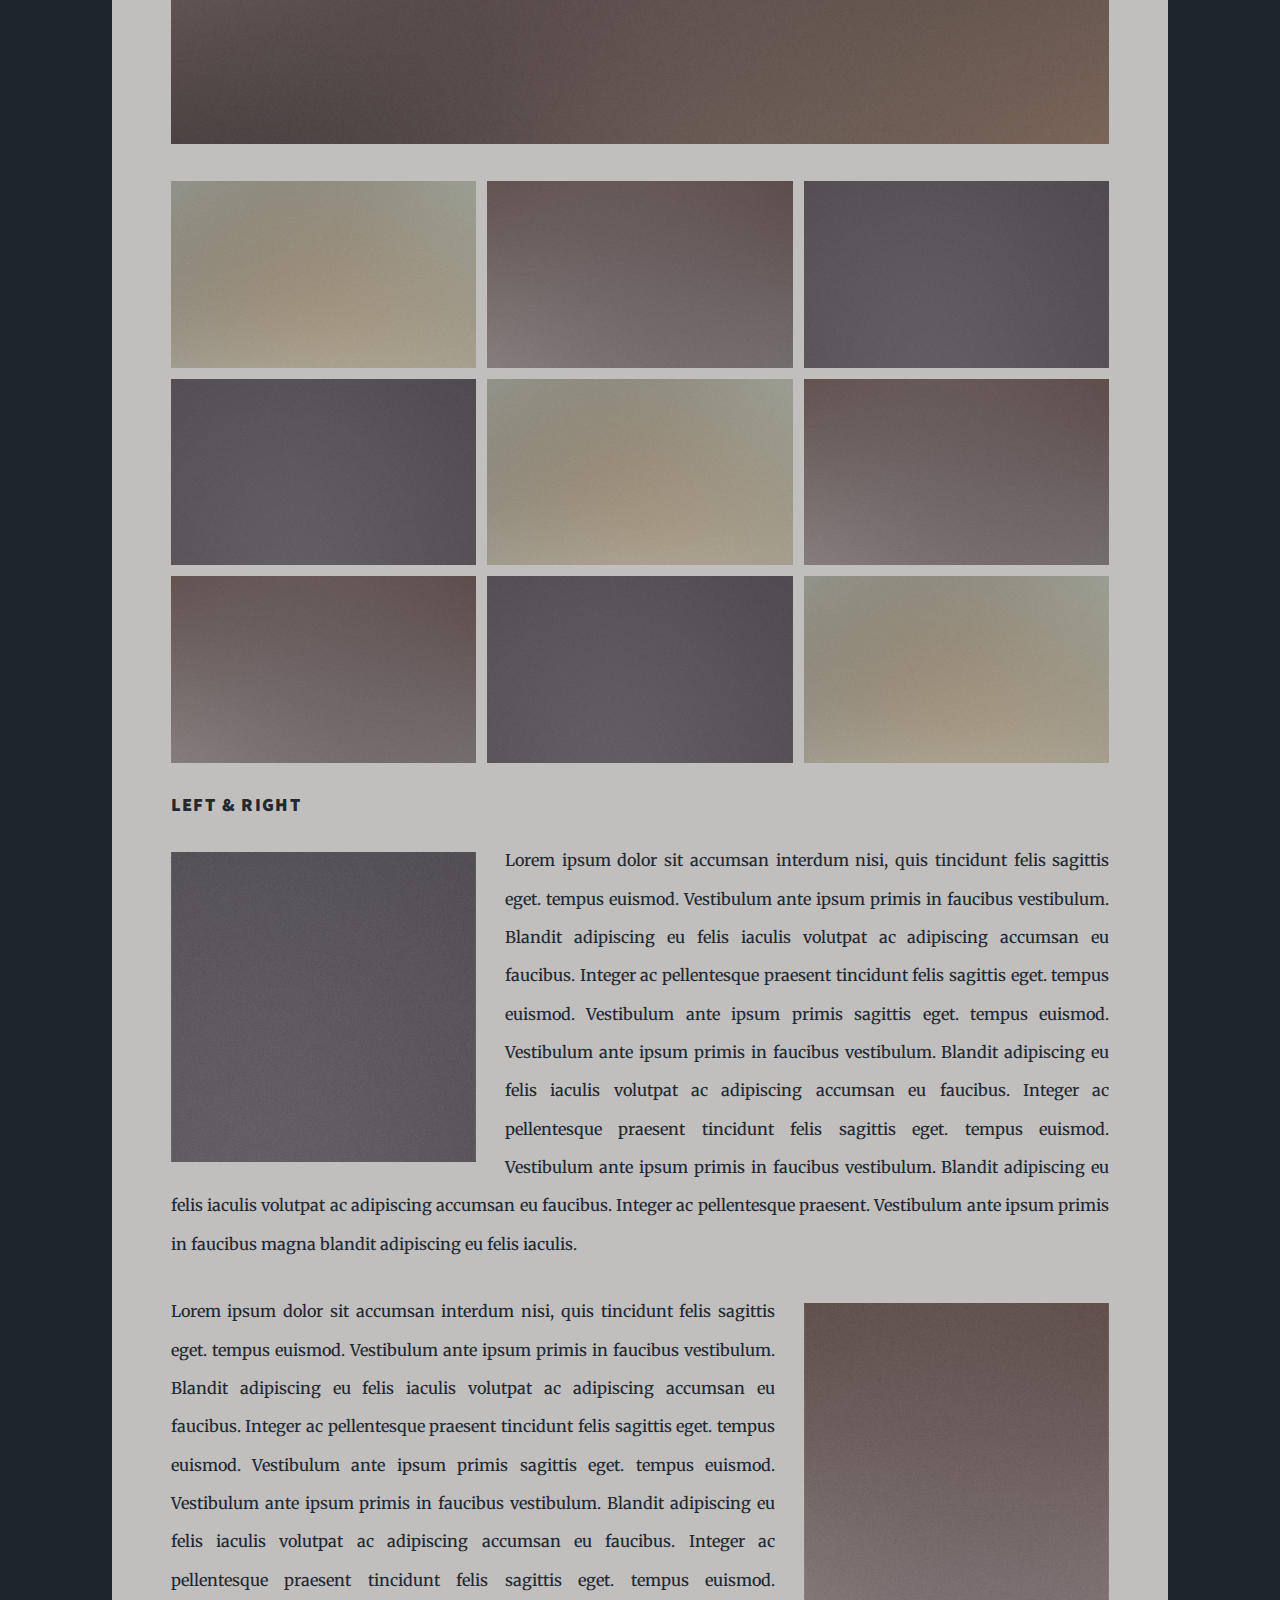
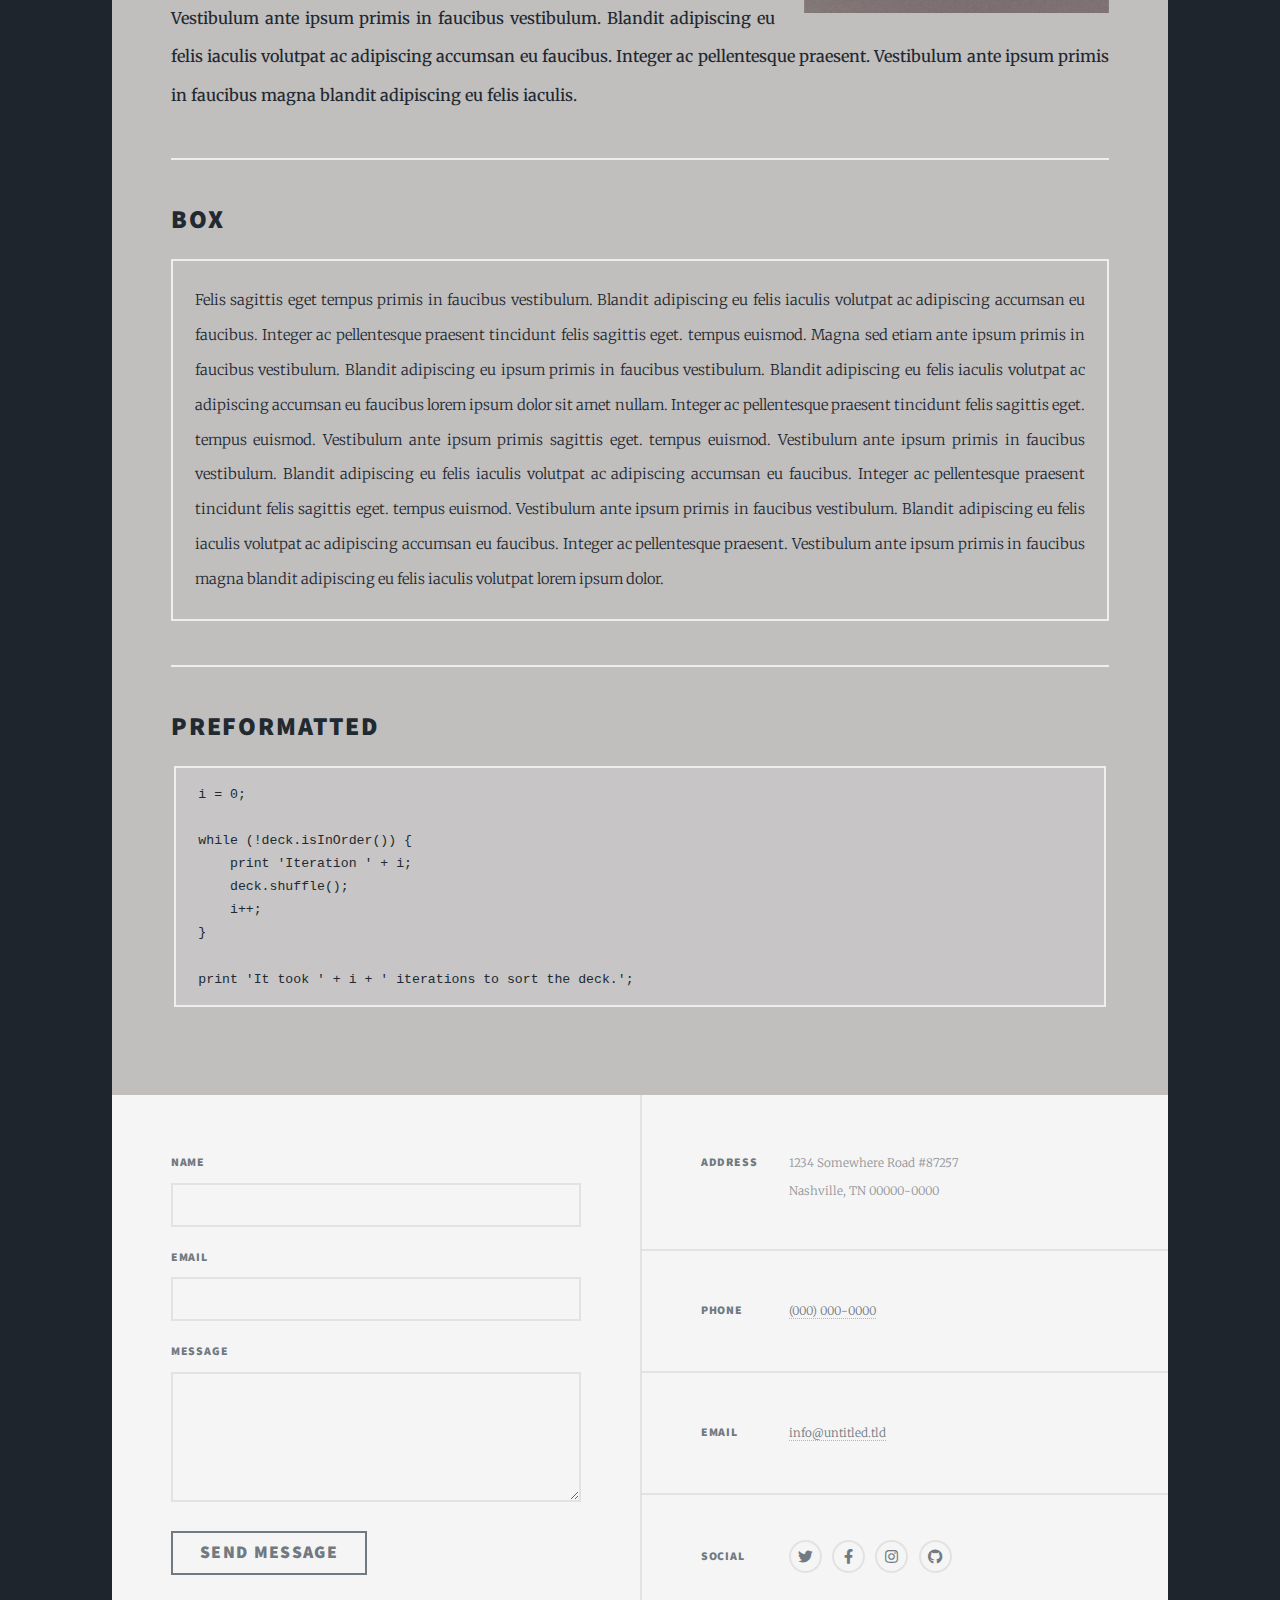
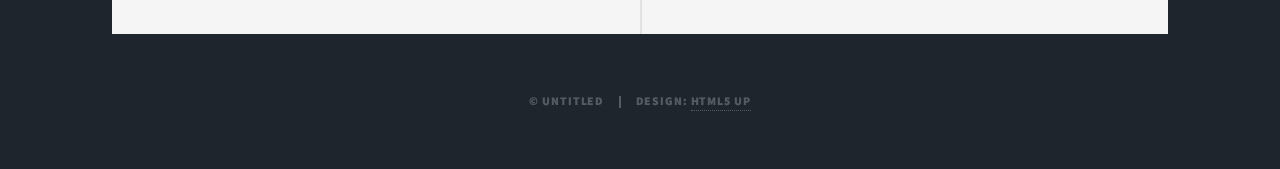
<file: elements.html>
<!DOCTYPE HTML>
<!--
	Massively by HTML5 UP
	html5up.net | @ajlkn
	Free for personal and commercial use under the CCA 3.0 license (html5up.net/license)
-->
<html>
	<head>
		<title>Elements Reference - Massively by HTML5 UP</title>
		<meta charset="utf-8" />
		<meta name="viewport" content="width=device-width, initial-scale=1, user-scalable=no" />
		<link rel="stylesheet" href="assets/css/main.css" />
		<noscript><link rel="stylesheet" href="assets/css/noscript.css" /></noscript>
	</head>
	<body class="is-preload">

		<!-- Wrapper -->
			<div id="wrapper">

				<!-- Header -->
					<header id="header">
						<a href="index.html" class="logo">Massively</a>
					</header>

				<!-- Nav -->
					<nav id="nav">
						<ul class="links">
							<li><a href="index.html">This is Massively</a></li>
							<li><a href="generic.html">Generic Page</a></li>
							<li class="active"><a href="elements.html">Elements Reference</a></li>
						</ul>
						<ul class="icons">
							<li><a href="#" class="icon brands fa-twitter"><span class="label">Twitter</span></a></li>
							<li><a href="#" class="icon brands fa-facebook-f"><span class="label">Facebook</span></a></li>
							<li><a href="#" class="icon brands fa-instagram"><span class="label">Instagram</span></a></li>
							<li><a href="#" class="icon brands fa-github"><span class="label">GitHub</span></a></li>
						</ul>
					</nav>

				<!-- Main -->
					<div id="main">

						<!-- Post -->
							<section class="post">
								<header class="major">
									<h1>Elements<br />
									Reference</h1>
								</header>

								<!-- Text stuff -->
									<h2>Text</h2>
									<p>This is <b>bold</b> and this is <strong>strong</strong>. This is <i>italic</i> and this is <em>emphasized</em>.
									This is <sup>superscript</sup> text and this is <sub>subscript</sub> text.
									This is <u>underlined</u> and this is code: <code>for (;;) { ... }</code>.
									Finally, this is a <a href="#">link</a>.</p>
									<hr />
									<h2>Heading Level 2</h2>
									<h3>Heading Level 3</h3>
									<h4>Heading Level 4</h4>
									<h5>Heading Level 5</h5>
									<h6>Heading Level 6</h6>
									<hr />
									<header>
										<h2>Heading with a Subtitle</h2>
										<p>Lorem ipsum dolor sit amet nullam id egestas urna aliquam</p>
									</header>
									<p>Nunc lacinia ante nunc ac lobortis. Interdum adipiscing gravida odio porttitor sem non mi integer non faucibus ornare mi ut ante amet placerat aliquet. Volutpat eu sed ante lacinia sapien lorem accumsan varius montes viverra nibh in adipiscing blandit tempus accumsan.</p>
									<header>
										<h3>Heading with a Subtitle</h3>
										<p>Lorem ipsum dolor sit amet nullam id egestas urna aliquam</p>
									</header>
									<p>Nunc lacinia ante nunc ac lobortis. Interdum adipiscing gravida odio porttitor sem non mi integer non faucibus ornare mi ut ante amet placerat aliquet. Volutpat eu sed ante lacinia sapien lorem accumsan varius montes viverra nibh in adipiscing blandit tempus accumsan.</p>
									<header>
										<h4>Heading with a Subtitle</h4>
										<p>Lorem ipsum dolor sit amet nullam id egestas urna aliquam</p>
									</header>
									<p>Nunc lacinia ante nunc ac lobortis. Interdum adipiscing gravida odio porttitor sem non mi integer non faucibus ornare mi ut ante amet placerat aliquet. Volutpat eu sed ante lacinia sapien lorem accumsan varius montes viverra nibh in adipiscing blandit tempus accumsan.</p>

									<hr />

								<!-- Lists -->
									<h2>Lists</h2>
									<div class="row">
										<div class="col-6 col-12-small">

											<h3>Unordered</h3>
											<ul>
												<li>Dolor pulvinar etiam.</li>
												<li>Sagittis lorem eleifend.</li>
												<li>Felis feugiat dolore viverra.</li>
												<li>Dolor pulvinar etiam.</li>
											</ul>

											<h3>Alternate</h3>
											<ul class="alt">
												<li>Dolor pulvinar etiam etiam.</li>
												<li>Sagittis adipiscing eleifend.</li>
												<li>Felis enim dolore viverra.</li>
												<li>Dolor pulvinar etiam etiam.</li>
											</ul>

										</div>
										<div class="col-6 col-12-small">

											<h3>Ordered</h3>
											<ol>
												<li>Dolor pulvinar etiam.</li>
												<li>Etiam vel felis at viverra.</li>
												<li>Felis enim feugiat magna.</li>
												<li>Etiam vel felis nullam.</li>
												<li>Felis enim et tempus.</li>
											</ol>

											<h3>Icons</h3>
											<ul class="icons">
												<li><a href="#" class="icon brands fa-twitter"><span class="label">Twitter</span></a></li>
												<li><a href="#" class="icon brands fa-facebook-f"><span class="label">Facebook</span></a></li>
												<li><a href="#" class="icon brands fa-instagram"><span class="label">Instagram</span></a></li>
												<li><a href="#" class="icon brands fa-github"><span class="label">Github</span></a></li>
												<li><a href="#" class="icon brands fa-dribbble"><span class="label">Dribbble</span></a></li>
											</ul>
											<ul class="icons alt">
												<li><a href="#" class="icon brands alt fa-twitter"><span class="label">Twitter</span></a></li>
												<li><a href="#" class="icon brands alt fa-facebook-f"><span class="label">Facebook</span></a></li>
												<li><a href="#" class="icon brands alt fa-instagram"><span class="label">Instagram</span></a></li>
												<li><a href="#" class="icon brands alt fa-github"><span class="label">Github</span></a></li>
												<li><a href="#" class="icon brands alt fa-dribbble"><span class="label">Dribbble</span></a></li>
											</ul>

										</div>
									</div>
									<h3>Definition</h3>
									<dl>
										<dt>Item 1</dt>
										<dd>
											<p>Lorem ipsum dolor vestibulum ante ipsum primis in faucibus vestibulum. Blandit adipiscing eu felis iaculis volutpat ac adipiscing accumsan eu faucibus. Integer ac pellentesque praesent.</p>
										</dd>
										<dt>Item 2</dt>
										<dd>
											<p>Lorem ipsum dolor vestibulum ante ipsum primis in faucibus vestibulum. Blandit adipiscing eu felis iaculis volutpat ac adipiscing accumsan eu faucibus. Integer ac pellentesque praesent.</p>
										</dd>
										<dt>Item 3</dt>
										<dd>
											<p>Lorem ipsum dolor vestibulum ante ipsum primis in faucibus vestibulum. Blandit adipiscing eu felis iaculis volutpat ac adipiscing accumsan eu faucibus. Integer ac pellentesque praesent.</p>
										</dd>
									</dl>

									<h3>Actions</h3>
									<ul class="actions">
										<li><a href="#" class="button primary">Primary</a></li>
										<li><a href="#" class="button">Default</a></li>
									</ul>
									<ul class="actions small">
										<li><a href="#" class="button primary small">Small</a></li>
										<li><a href="#" class="button small">Small</a></li>
									</ul>
									<div class="row">
										<div class="col-6 col-12-small">
											<ul class="actions stacked">
												<li><a href="#" class="button primary">Default</a></li>
												<li><a href="#" class="button">Default</a></li>
											</ul>
										</div>
										<div class="col-6 col-12-small">
											<ul class="actions stacked">
												<li><a href="#" class="button primary small">Small</a></li>
												<li><a href="#" class="button small">Small</a></li>
											</ul>
										</div>
									</div>
									<div class="row">
										<div class="col-6 col-12-small">
											<ul class="actions stacked">
												<li><a href="#" class="button primary fit">Default</a></li>
												<li><a href="#" class="button fit">Default</a></li>
											</ul>
										</div>
										<div class="col-6 col-12-small">
											<ul class="actions stacked">
												<li><a href="#" class="button primary small fit">Small</a></li>
												<li><a href="#" class="button small fit">Small</a></li>
											</ul>
										</div>
									</div>

									<hr />

								<!-- Blockquote -->
									<h2>Blockquote</h2>
									<blockquote>Fringilla nisl. Donec accumsan interdum nisi, quis tincidunt felis sagittis eget tempus euismod. Vestibulum ante ipsum primis in faucibus vestibulum. Blandit adipiscing eu felis iaculis volutpat ac adipiscing accumsan faucibus. Vestibulum ante ipsum primis in faucibus vestibulum. Blandit adipiscing eu felis.</blockquote>

									<hr />

								<!-- Table -->
									<h2>Table</h2>

									<h3>Default</h3>
									<div class="table-wrapper">
										<table>
											<thead>
												<tr>
													<th>Name</th>
													<th>Description</th>
													<th>Price</th>
												</tr>
											</thead>
											<tbody>
												<tr>
													<td>Item 1</td>
													<td>Ante turpis integer aliquet porttitor.</td>
													<td>29.99</td>
												</tr>
												<tr>
													<td>Item 2</td>
													<td>Vis ac commodo adipiscing arcu aliquet.</td>
													<td>19.99</td>
												</tr>
												<tr>
													<td>Item 3</td>
													<td> Morbi faucibus arcu accumsan lorem.</td>
													<td>29.99</td>
												</tr>
												<tr>
													<td>Item 4</td>
													<td>Vitae integer tempus condimentum.</td>
													<td>19.99</td>
												</tr>
												<tr>
													<td>Item 5</td>
													<td>Ante turpis integer aliquet porttitor.</td>
													<td>29.99</td>
												</tr>
											</tbody>
											<tfoot>
												<tr>
													<td colspan="2"></td>
													<td>100.00</td>
												</tr>
											</tfoot>
										</table>
									</div>

									<h3>Alternate</h3>
									<div class="table-wrapper">
										<table class="alt">
											<thead>
												<tr>
													<th>Name</th>
													<th>Description</th>
													<th>Price</th>
												</tr>
											</thead>
											<tbody>
												<tr>
													<td>Item 1</td>
													<td>Ante turpis integer aliquet porttitor.</td>
													<td>29.99</td>
												</tr>
												<tr>
													<td>Item 2</td>
													<td>Vis ac commodo adipiscing arcu aliquet.</td>
													<td>19.99</td>
												</tr>
												<tr>
													<td>Item 3</td>
													<td> Morbi faucibus arcu accumsan lorem.</td>
													<td>29.99</td>
												</tr>
												<tr>
													<td>Item 4</td>
													<td>Vitae integer tempus condimentum.</td>
													<td>19.99</td>
												</tr>
												<tr>
													<td>Item 5</td>
													<td>Ante turpis integer aliquet porttitor.</td>
													<td>29.99</td>
												</tr>
											</tbody>
											<tfoot>
												<tr>
													<td colspan="2"></td>
													<td>100.00</td>
												</tr>
											</tfoot>
										</table>
									</div>

									<hr />

								<!-- Buttons -->
									<h2>Buttons</h2>
									<ul class="actions">
										<li><a href="#" class="button primary">Primary</a></li>
										<li><a href="#" class="button">Default</a></li>
									</ul>
									<ul class="actions">
										<li><a href="#" class="button primary large">Large</a></li>
										<li><a href="#" class="button">Default</a></li>
										<li><a href="#" class="button small">Small</a></li>
									</ul>
									<ul class="actions fit">
										<li><a href="#" class="button primary fit">Fit</a></li>
										<li><a href="#" class="button fit">Fit</a></li>
									</ul>
									<ul class="actions fit small">
										<li><a href="#" class="button primary fit small">Fit + Small</a></li>
										<li><a href="#" class="button fit small">Fit + Small</a></li>
									</ul>
									<ul class="actions">
										<li><a href="#" class="button primary icon solid fa-search">Icon</a></li>
										<li><a href="#" class="button icon solid fa-download">Icon</a></li>
									</ul>
									<ul class="actions">
										<li><span class="button primary disabled">Primary</span></li>
										<li><span class="button disabled">Default</span></li>
									</ul>

									<hr />

								<!-- Form -->
									<h2>Form</h2>

									<form method="post" action="#">
										<div class="row gtr-uniform">
											<div class="col-6 col-12-xsmall">
												<input type="text" name="demo-name" id="demo-name" value="" placeholder="Name" />
											</div>
											<div class="col-6 col-12-xsmall">
												<input type="email" name="demo-email" id="demo-email" value="" placeholder="Email" />
											</div>
											<!-- Break -->
											<div class="col-12">
												<select name="demo-category" id="demo-category">
													<option value="">- Category -</option>
													<option value="1">Manufacturing</option>
													<option value="1">Shipping</option>
													<option value="1">Administration</option>
													<option value="1">Human Resources</option>
												</select>
											</div>
											<!-- Break -->
											<div class="col-4 col-12-small">
												<input type="radio" id="demo-priority-low" name="demo-priority" checked>
												<label for="demo-priority-low">Low</label>
											</div>
											<div class="col-4 col-12-small">
												<input type="radio" id="demo-priority-normal" name="demo-priority">
												<label for="demo-priority-normal">Normal</label>
											</div>
											<div class="col-4 col-12-small">
												<input type="radio" id="demo-priority-high" name="demo-priority">
												<label for="demo-priority-high">High</label>
											</div>
											<!-- Break -->
											<div class="col-6 col-12-small">
												<input type="checkbox" id="demo-copy" name="demo-copy">
												<label for="demo-copy">Email me a copy</label>
											</div>
											<div class="col-6 col-12-small">
												<input type="checkbox" id="demo-human" name="demo-human" checked>
												<label for="demo-human">I am a human</label>
											</div>
											<!-- Break -->
											<div class="col-12">
												<textarea name="demo-message" id="demo-message" placeholder="Enter your message" rows="6"></textarea>
											</div>
											<!-- Break -->
											<div class="col-12">
												<ul class="actions">
													<li><input type="submit" value="Send Message" class="primary" /></li>
													<li><input type="reset" value="Reset" /></li>
												</ul>
											</div>
										</div>
									</form>

									<hr />

								<!-- Image -->
									<h2>Image</h2>

									<h3>Fit</h3>
									<span class="image fit"><img src="images/pic01.jpg" alt="" /></span>
									<div class="box alt">
										<div class="row gtr-50 gtr-uniform">
											<div class="col-4"><span class="image fit"><img src="images/pic02.jpg" alt="" /></span></div>
											<div class="col-4"><span class="image fit"><img src="images/pic03.jpg" alt="" /></span></div>
											<div class="col-4"><span class="image fit"><img src="images/pic04.jpg" alt="" /></span></div>
											<!-- Break -->
											<div class="col-4"><span class="image fit"><img src="images/pic04.jpg" alt="" /></span></div>
											<div class="col-4"><span class="image fit"><img src="images/pic02.jpg" alt="" /></span></div>
											<div class="col-4"><span class="image fit"><img src="images/pic03.jpg" alt="" /></span></div>
											<!-- Break -->
											<div class="col-4"><span class="image fit"><img src="images/pic03.jpg" alt="" /></span></div>
											<div class="col-4"><span class="image fit"><img src="images/pic04.jpg" alt="" /></span></div>
											<div class="col-4"><span class="image fit"><img src="images/pic02.jpg" alt="" /></span></div>
										</div>
									</div>

									<h3>Left &amp; Right</h3>
									<p><span class="image left"><img src="images/pic08.jpg" alt="" /></span>Lorem ipsum dolor sit accumsan interdum nisi, quis tincidunt felis sagittis eget. tempus euismod. Vestibulum ante ipsum primis in faucibus vestibulum. Blandit adipiscing eu felis iaculis volutpat ac adipiscing accumsan eu faucibus. Integer ac pellentesque praesent tincidunt felis sagittis eget. tempus euismod. Vestibulum ante ipsum primis sagittis eget. tempus euismod. Vestibulum ante ipsum primis in faucibus vestibulum. Blandit adipiscing eu felis iaculis volutpat ac adipiscing accumsan eu faucibus. Integer ac pellentesque praesent tincidunt felis sagittis eget. tempus euismod. Vestibulum ante ipsum primis in faucibus vestibulum. Blandit adipiscing eu felis iaculis volutpat ac adipiscing accumsan eu faucibus. Integer ac pellentesque praesent. Vestibulum ante ipsum primis in faucibus magna blandit adipiscing eu felis iaculis.</p>
									<p><span class="image right"><img src="images/pic09.jpg" alt="" /></span>Lorem ipsum dolor sit accumsan interdum nisi, quis tincidunt felis sagittis eget. tempus euismod. Vestibulum ante ipsum primis in faucibus vestibulum. Blandit adipiscing eu felis iaculis volutpat ac adipiscing accumsan eu faucibus. Integer ac pellentesque praesent tincidunt felis sagittis eget. tempus euismod. Vestibulum ante ipsum primis sagittis eget. tempus euismod. Vestibulum ante ipsum primis in faucibus vestibulum. Blandit adipiscing eu felis iaculis volutpat ac adipiscing accumsan eu faucibus. Integer ac pellentesque praesent tincidunt felis sagittis eget. tempus euismod. Vestibulum ante ipsum primis in faucibus vestibulum. Blandit adipiscing eu felis iaculis volutpat ac adipiscing accumsan eu faucibus. Integer ac pellentesque praesent. Vestibulum ante ipsum primis in faucibus magna blandit adipiscing eu felis iaculis.</p>

									<hr />

								<!-- Box -->
									<h2>Box</h2>
									<div class="box">
										<p>Felis sagittis eget tempus primis in faucibus vestibulum. Blandit adipiscing eu felis iaculis volutpat ac adipiscing accumsan eu faucibus. Integer ac pellentesque praesent tincidunt felis sagittis eget. tempus euismod. Magna sed etiam ante ipsum primis in faucibus vestibulum. Blandit adipiscing eu ipsum primis in faucibus vestibulum. Blandit adipiscing eu felis iaculis volutpat ac adipiscing accumsan eu faucibus lorem ipsum dolor sit amet nullam. Integer ac pellentesque praesent tincidunt felis sagittis eget. tempus euismod. Vestibulum ante ipsum primis sagittis eget. tempus euismod. Vestibulum ante ipsum primis in faucibus vestibulum. Blandit adipiscing eu felis iaculis volutpat ac adipiscing accumsan eu faucibus. Integer ac pellentesque praesent tincidunt felis sagittis eget. tempus euismod. Vestibulum ante ipsum primis in faucibus vestibulum. Blandit adipiscing eu felis iaculis volutpat ac adipiscing accumsan eu faucibus. Integer ac pellentesque praesent. Vestibulum ante ipsum primis in faucibus magna blandit adipiscing eu felis iaculis volutpat lorem ipsum dolor.</p>
									</div>

									<hr />

								<!-- Preformatted Code -->
									<h2>Preformatted</h2>
									<pre><code>i = 0;

while (!deck.isInOrder()) {
    print 'Iteration ' + i;
    deck.shuffle();
    i++;
}

print 'It took ' + i + ' iterations to sort the deck.';
</code></pre>

							</section>

					</div>

				<!-- Footer -->
					<footer id="footer">
						<section>
							<form method="post" action="#">
								<div class="fields">
									<div class="field">
										<label for="name">Name</label>
										<input type="text" name="name" id="name" />
									</div>
									<div class="field">
										<label for="email">Email</label>
										<input type="text" name="email" id="email" />
									</div>
									<div class="field">
										<label for="message">Message</label>
										<textarea name="message" id="message" rows="3"></textarea>
									</div>
								</div>
								<ul class="actions">
									<li><input type="submit" value="Send Message" /></li>
								</ul>
							</form>
						</section>
						<section class="split contact">
							<section class="alt">
								<h3>Address</h3>
								<p>1234 Somewhere Road #87257<br />
								Nashville, TN 00000-0000</p>
							</section>
							<section>
								<h3>Phone</h3>
								<p><a href="#">(000) 000-0000</a></p>
							</section>
							<section>
								<h3>Email</h3>
								<p><a href="#">info@untitled.tld</a></p>
							</section>
							<section>
								<h3>Social</h3>
								<ul class="icons alt">
									<li><a href="#" class="icon brands alt fa-twitter"><span class="label">Twitter</span></a></li>
									<li><a href="#" class="icon brands alt fa-facebook-f"><span class="label">Facebook</span></a></li>
									<li><a href="#" class="icon brands alt fa-instagram"><span class="label">Instagram</span></a></li>
									<li><a href="#" class="icon brands alt fa-github"><span class="label">GitHub</span></a></li>
								</ul>
							</section>
						</section>
					</footer>

				<!-- Copyright -->
					<div id="copyright">
						<ul><li>&copy; Untitled</li><li>Design: <a href="https://html5up.net">HTML5 UP</a></li></ul>
					</div>

			</div>

		<!-- Scripts -->
			<script src="assets/js/jquery.min.js"></script>
			<script src="assets/js/jquery.scrollex.min.js"></script>
			<script src="assets/js/jquery.scrolly.min.js"></script>
			<script src="assets/js/browser.min.js"></script>
			<script src="assets/js/breakpoints.min.js"></script>
			<script src="assets/js/util.js"></script>
			<script src="assets/js/main.js"></script>

	</body>
</html>
</file>
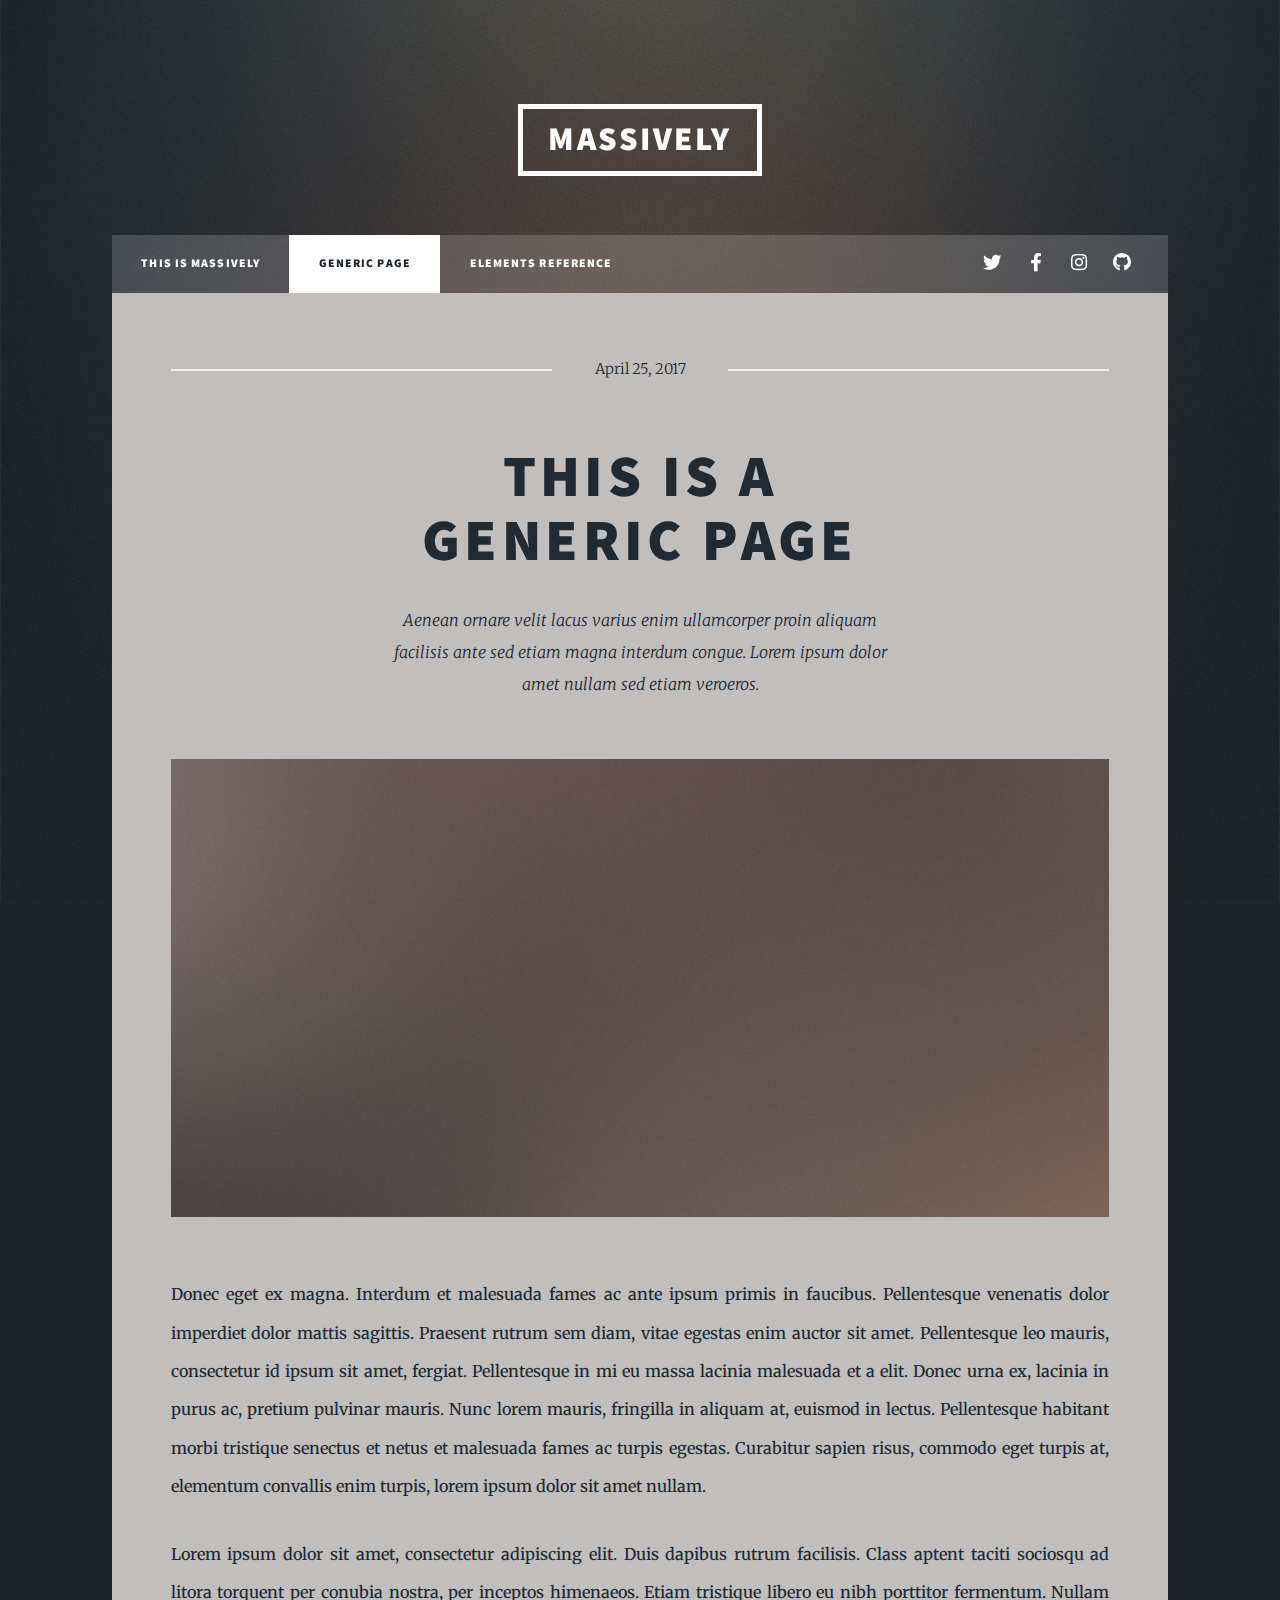
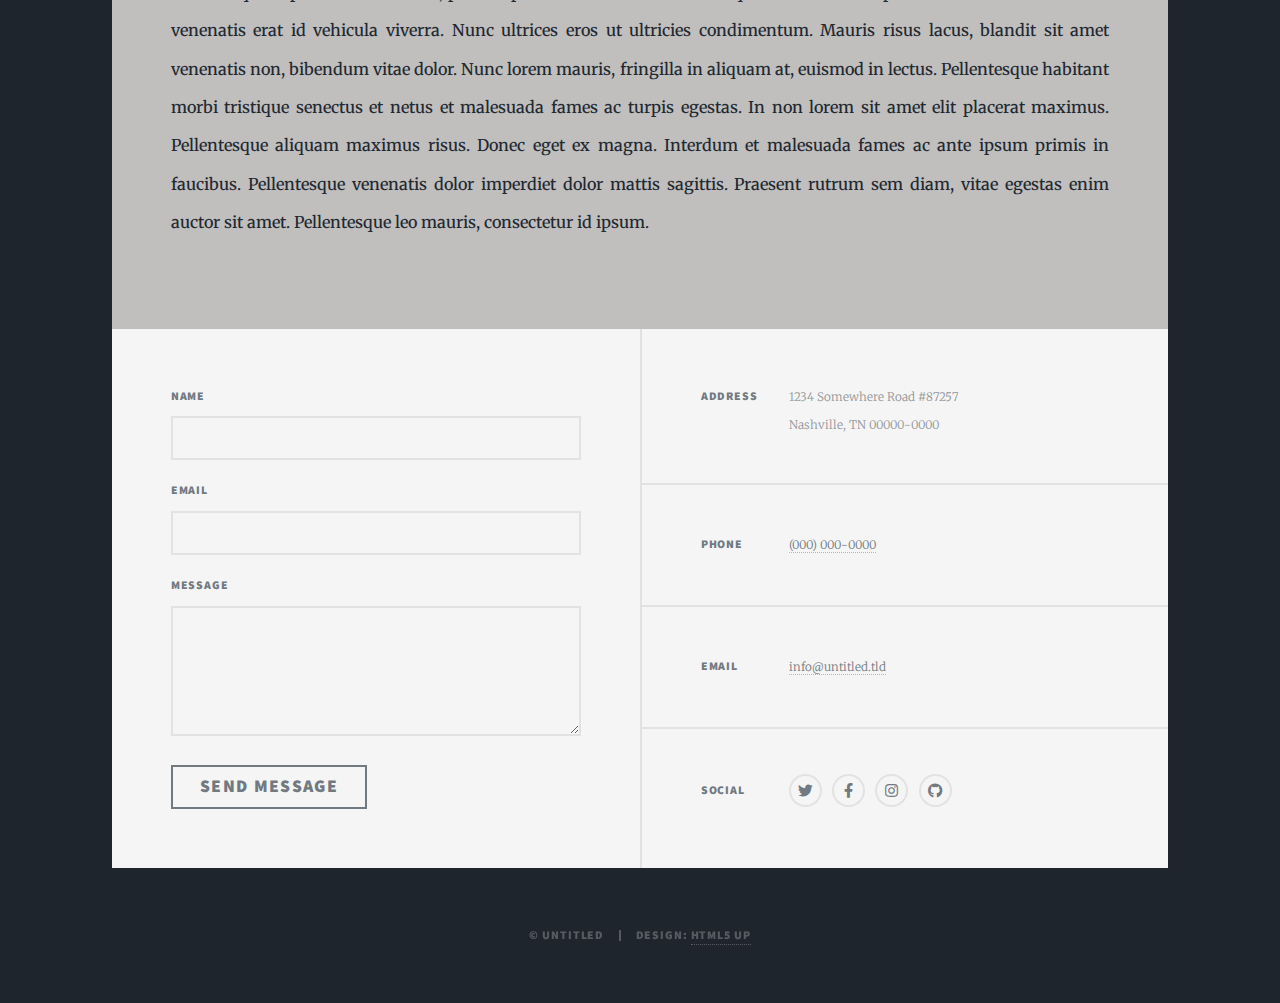
<file: generic.html>
<!DOCTYPE HTML>
<!--
	Massively by HTML5 UP
	html5up.net | @ajlkn
	Free for personal and commercial use under the CCA 3.0 license (html5up.net/license)
-->
<html>
	<head>
		<title>Generic Page - Massively by HTML5 UP</title>
		<meta charset="utf-8" />
		<meta name="viewport" content="width=device-width, initial-scale=1, user-scalable=no" />
		<link rel="stylesheet" href="assets/css/main.css" />
		<noscript><link rel="stylesheet" href="assets/css/noscript.css" /></noscript>
	</head>
	<body class="is-preload">

		<!-- Wrapper -->
			<div id="wrapper">

				<!-- Header -->
					<header id="header">
						<a href="index.html" class="logo">Massively</a>
					</header>

				<!-- Nav -->
					<nav id="nav">
						<ul class="links">
							<li><a href="index.html">This is Massively</a></li>
							<li class="active"><a href="generic.html">Generic Page</a></li>
							<li><a href="elements.html">Elements Reference</a></li>
						</ul>
						<ul class="icons">
							<li><a href="#" class="icon brands fa-twitter"><span class="label">Twitter</span></a></li>
							<li><a href="#" class="icon brands fa-facebook-f"><span class="label">Facebook</span></a></li>
							<li><a href="#" class="icon brands fa-instagram"><span class="label">Instagram</span></a></li>
							<li><a href="#" class="icon brands fa-github"><span class="label">GitHub</span></a></li>
						</ul>
					</nav>

				<!-- Main -->
					<div id="main">

						<!-- Post -->
							<section class="post">
								<header class="major">
									<span class="date">April 25, 2017</span>
									<h1>This is a<br />
									Generic Page</h1>
									<p>Aenean ornare velit lacus varius enim ullamcorper proin aliquam<br />
									facilisis ante sed etiam magna interdum congue. Lorem ipsum dolor<br />
									amet nullam sed etiam veroeros.</p>
								</header>
								<div class="image main"><img src="images/pic01.jpg" alt="" /></div>
								<p>Donec eget ex magna. Interdum et malesuada fames ac ante ipsum primis in faucibus. Pellentesque venenatis dolor imperdiet dolor mattis sagittis. Praesent rutrum sem diam, vitae egestas enim auctor sit amet. Pellentesque leo mauris, consectetur id ipsum sit amet, fergiat. Pellentesque in mi eu massa lacinia malesuada et a elit. Donec urna ex, lacinia in purus ac, pretium pulvinar mauris. Nunc lorem mauris, fringilla in aliquam at, euismod in lectus. Pellentesque habitant morbi tristique senectus et netus et malesuada fames ac turpis egestas. Curabitur sapien risus, commodo eget turpis at, elementum convallis enim turpis, lorem ipsum dolor sit amet nullam.</p>
								<p>Lorem ipsum dolor sit amet, consectetur adipiscing elit. Duis dapibus rutrum facilisis. Class aptent taciti sociosqu ad litora torquent per conubia nostra, per inceptos himenaeos. Etiam tristique libero eu nibh porttitor fermentum. Nullam venenatis erat id vehicula viverra. Nunc ultrices eros ut ultricies condimentum. Mauris risus lacus, blandit sit amet venenatis non, bibendum vitae dolor. Nunc lorem mauris, fringilla in aliquam at, euismod in lectus. Pellentesque habitant morbi tristique senectus et netus et malesuada fames ac turpis egestas. In non lorem sit amet elit placerat maximus. Pellentesque aliquam maximus risus. Donec eget ex magna. Interdum et malesuada fames ac ante ipsum primis in faucibus. Pellentesque venenatis dolor imperdiet dolor mattis sagittis. Praesent rutrum sem diam, vitae egestas enim auctor sit amet. Pellentesque leo mauris, consectetur id ipsum.</p>
							</section>

					</div>

				<!-- Footer -->
					<footer id="footer">
						<section>
							<form method="post" action="#">
								<div class="fields">
									<div class="field">
										<label for="name">Name</label>
										<input type="text" name="name" id="name" />
									</div>
									<div class="field">
										<label for="email">Email</label>
										<input type="text" name="email" id="email" />
									</div>
									<div class="field">
										<label for="message">Message</label>
										<textarea name="message" id="message" rows="3"></textarea>
									</div>
								</div>
								<ul class="actions">
									<li><input type="submit" value="Send Message" /></li>
								</ul>
							</form>
						</section>
						<section class="split contact">
							<section class="alt">
								<h3>Address</h3>
								<p>1234 Somewhere Road #87257<br />
								Nashville, TN 00000-0000</p>
							</section>
							<section>
								<h3>Phone</h3>
								<p><a href="#">(000) 000-0000</a></p>
							</section>
							<section>
								<h3>Email</h3>
								<p><a href="#">info@untitled.tld</a></p>
							</section>
							<section>
								<h3>Social</h3>
								<ul class="icons alt">
									<li><a href="#" class="icon brands alt fa-twitter"><span class="label">Twitter</span></a></li>
									<li><a href="#" class="icon brands alt fa-facebook-f"><span class="label">Facebook</span></a></li>
									<li><a href="#" class="icon brands alt fa-instagram"><span class="label">Instagram</span></a></li>
									<li><a href="#" class="icon brands alt fa-github"><span class="label">GitHub</span></a></li>
								</ul>
							</section>
						</section>
					</footer>

				<!-- Copyright -->
					<div id="copyright">
						<ul><li>&copy; Untitled</li><li>Design: <a href="https://html5up.net">HTML5 UP</a></li></ul>
					</div>

			</div>

		<!-- Scripts -->
			<script src="assets/js/jquery.min.js"></script>
			<script src="assets/js/jquery.scrollex.min.js"></script>
			<script src="assets/js/jquery.scrolly.min.js"></script>
			<script src="assets/js/browser.min.js"></script>
			<script src="assets/js/breakpoints.min.js"></script>
			<script src="assets/js/util.js"></script>
			<script src="assets/js/main.js"></script>

	</body>
</html>
</file>
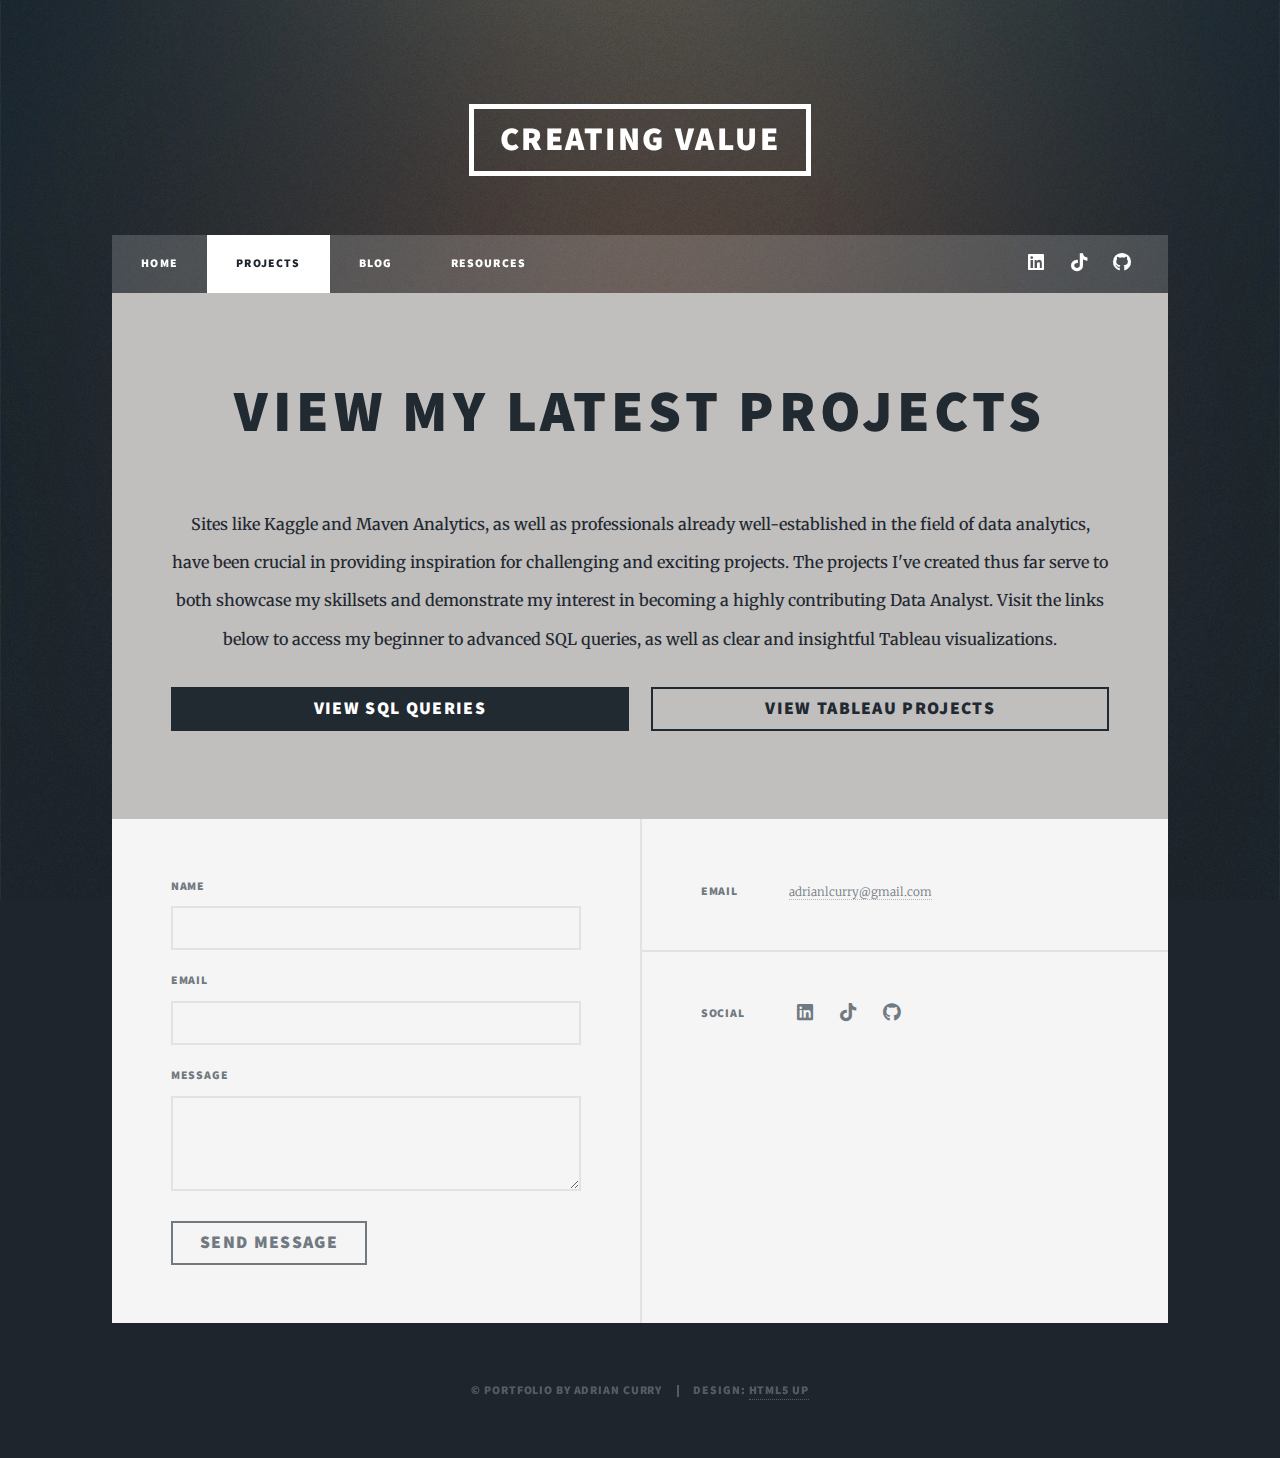
<file: projects.html>
<!DOCTYPE HTML>

<html>
	<head>
		<title>Projects By Adrian C.</title>
		<meta charset="utf-8" />
		<meta name="viewport" content="width=device-width, initial-scale=1, user-scalable=no" />
		<link rel="stylesheet" href="assets/css/main.css" />
		<noscript><link rel="stylesheet" href="assets/css/noscript.css" /></noscript>
	</head>
	<body class="is-preload">

		<!-- Wrapper -->
			<div id="wrapper">

				
				<!-- Header -->
					<header id="header">
						<a class="logo">Creating Value</a>
					</header>

				<!-- Nav -->
					<nav id="nav">
						<ul class="links">
							<li><a href="home.html">Home</a></li>
							<li class="active"><a href="projects.html">Projects</a></li>
							<li><a href="blog.html">Blog</a></li>
							<li><a href="resources.html">Resources</a></li>
						</ul>
						<ul class="icons">
							<li><a href="https://www.linkedin.com/in/adrianlcurry/" class="icon brands alt fa-linkedin"><span class="label">LinkedIn</span></a></li>
							<!--<li><a href="#" class="icon brands alt fa-twitter"><span class="label">Twitter</span></a></li>-->
							<li><a href="https://www.tiktok.com/@acanalytics?lang=en" class="icon brands alt fa-tiktok"><span class="label">TikTok</span></a></li>
							<li><a href="https://github.com/AdrianLCurry" class="icon brands alt fa-github"><span class="label">GitHub</span></a></li>
							<!--<li><a href="#" class="icon brands alt fa-angellist"><span class="label">AngelList</span></a></li>-->
						</ul>
					</nav>
				<!--Scroll to the top of any page that is not the Home page-->
					<button onclick="topFunctionTwo()" id="myBtn" title="Go to top">⇢</button

				<!-- Main -->
					<div id="main">

						<!--Intro-->
							<section class="post">
								<header class="major">
									<h1>View My Latest Projects</h1>
								</header>

								<p class="opener">Sites like Kaggle and Maven Analytics, as well as professionals already well-established in the field of data analytics, have been crucial in providing inspiration for challenging and exciting projects. The projects I've created thus far serve to both showcase my skillsets and demonstrate my interest in becoming a highly contributing Data Analyst. Visit the links below to access my beginner to advanced SQL queries, as well as clear and insightful Tableau <!--and Power BI-->visualizations.<!--and easily-to-use Excel dashboards.--> </p>
								
								<div class="row">

									<div class="col-6 col-12-small">
										<ul class="actions stacked">
											<li><a href="https://github.com/AdrianLCurry/SQL-Queries" class="button primary fit">View SQL Queries</a></li>
											<!--<li><a href="https://public.tableau.com/app/profile/adrian.curry" class="button fit">View Excel Projects</a></li>-->
										</ul>
									</div>

									<div class="col-6 col-12-small">
										<ul class="actions stacked">
											<li><a href="https://public.tableau.com/app/profile/adrian.curry" class="button fit">View Tableau Projects</a></li>
											<!--<li><a href="#" class="button primary fit">View Power BI Projects</a></li>-->
										</ul>
									</div>
		
								</div>
							</section>
						
						</div>

				<!-- Footer -->
				<footer id="footer">
					<section>
						<form method="post" action="#">
							<div class="fields">
								<div class="field">
									<label for="name">Name</label>
									<input type="text" name="name" id="name" />
								</div>
								<div class="field">
									<label for="email">Email</label>
									<input type="text" name="email" id="email" />
								</div>
								<div class="field">
									<label for="message">Message</label>
									<textarea name="message" id="messarows="3"></textarea>
								</div>
							</div>
							<ul class="actions">
								<li><input type="submit" value="Send Message" li>
							</ul>
						</form>
					</section>
					<section class="split contact">
						<section>
							<h3>Email</h3>
							<p><a href="#">adrianlcurry@gmail.com</a></p>
						</section>
						<section>
							<h3>Social</h3>
							<ul class="icons">
								<li><a href="https://www.linkedin.com/in/adrianlcurry/" class="icon brands alt fa-linkedin"><span class="label">LinkedIn</span></a></li>
								<!--<li><a href="#" class="icon brands alt fa-twitter"><span class="label">Twitter</span></a></li>-->
								<li><a href="https://www.tiktok.com/@acanalytics?lang=en" class="icon brands alt fa-tiktok"><span class="label">TikTok</span></a></li>
								<li><a href="https://github.com/AdrianLCurry" class="icon brands alt fa-github"><span class="label">GitHub</span></a></li>
								<!--<li><a href="#" class="icon brands alt fa-angellist"><span class="label">AngelList</span></a></li>-->
							</ul>
						</section>
					</footer>

				<!-- Copyright -->
					<div id="copyright">
						<ul><li>&copy; Portfolio by Adrian Curry</li><li>Design: <a href="https://html5up.net">HTML5 UP</a></li></ul>
					</div>

			</div>

		<!-- Scripts -->
			<script src="assets/js/jquery.min.js"></script>
			<script src="assets/js/jquery.scrollex.min.js"></script>
			<script src="assets/js/jquery.scrolly.min.js"></script>
			<script src="assets/js/browser.min.js"></script>
			<script src="assets/js/breakpoints.min.js"></script>
			<script src="assets/js/util.js"></script>
			<script src="assets/js/main.js"></script>

	</body>
</html>
</file>
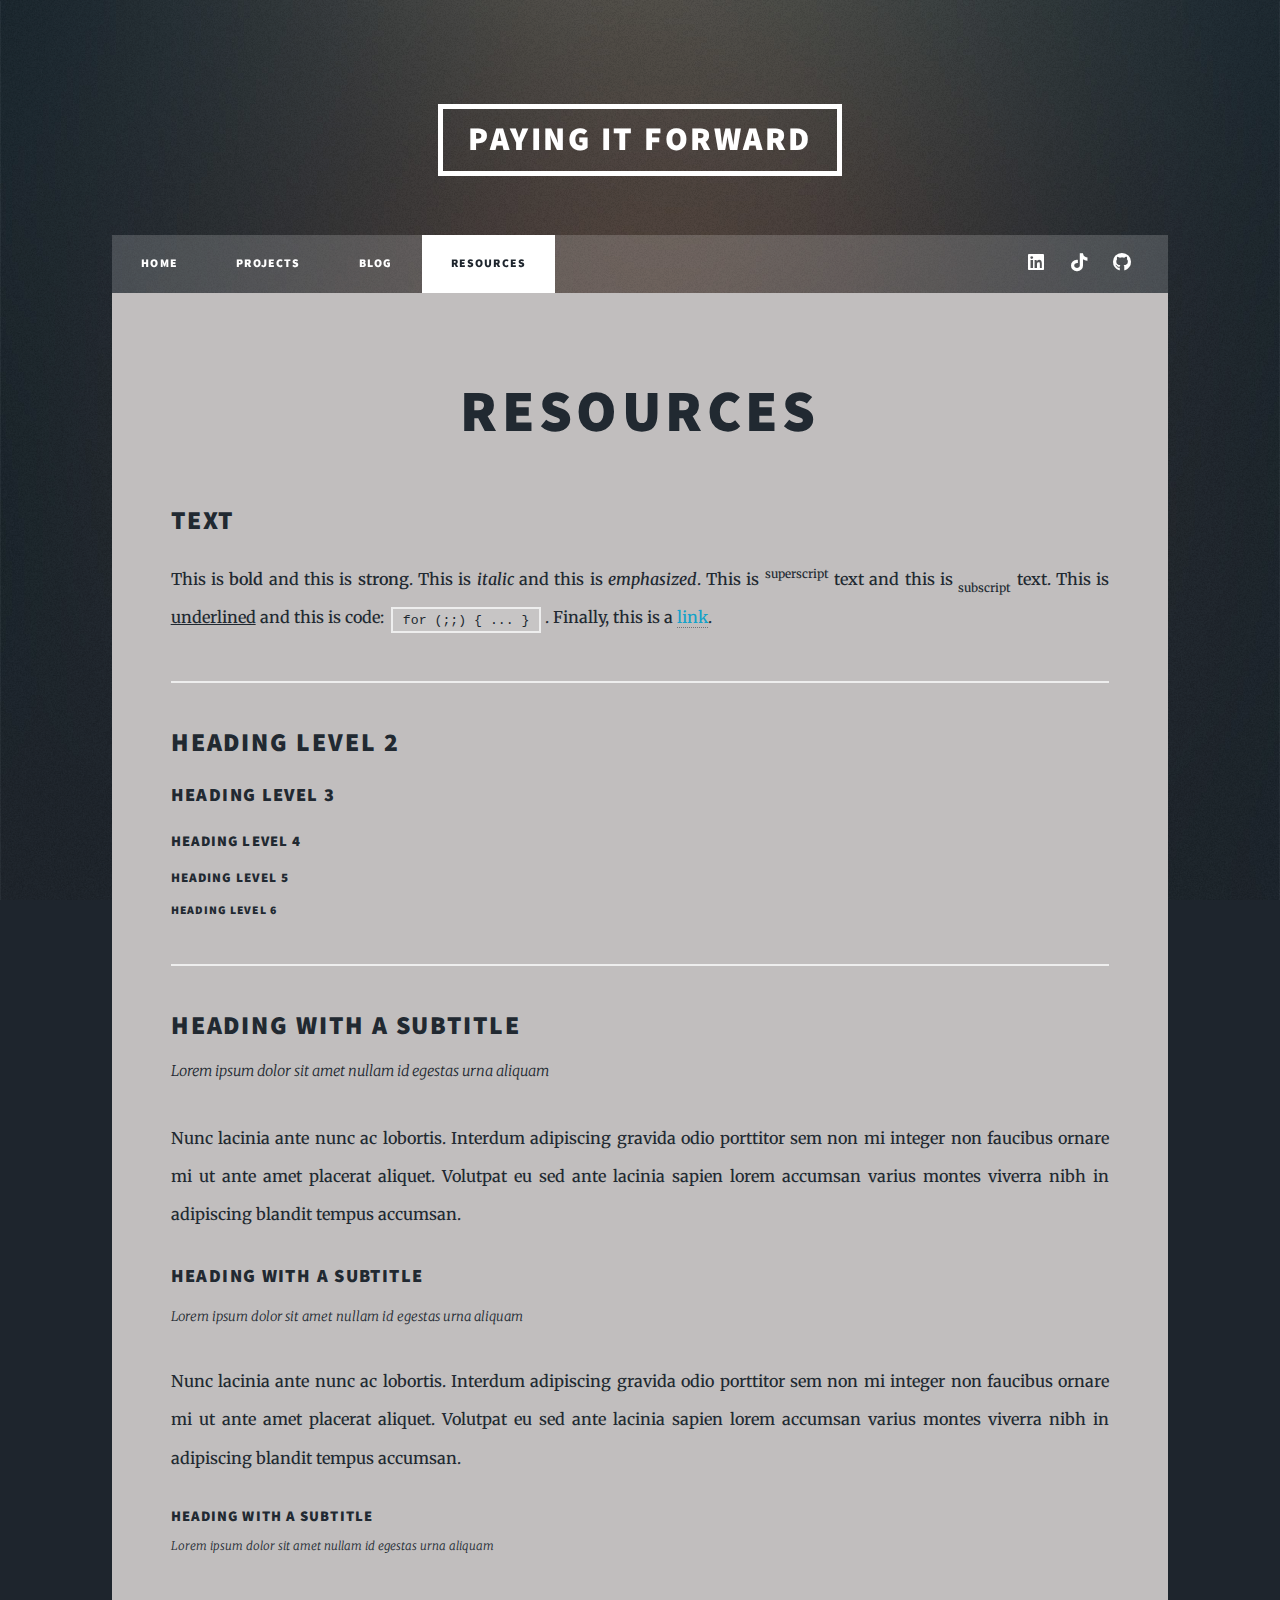
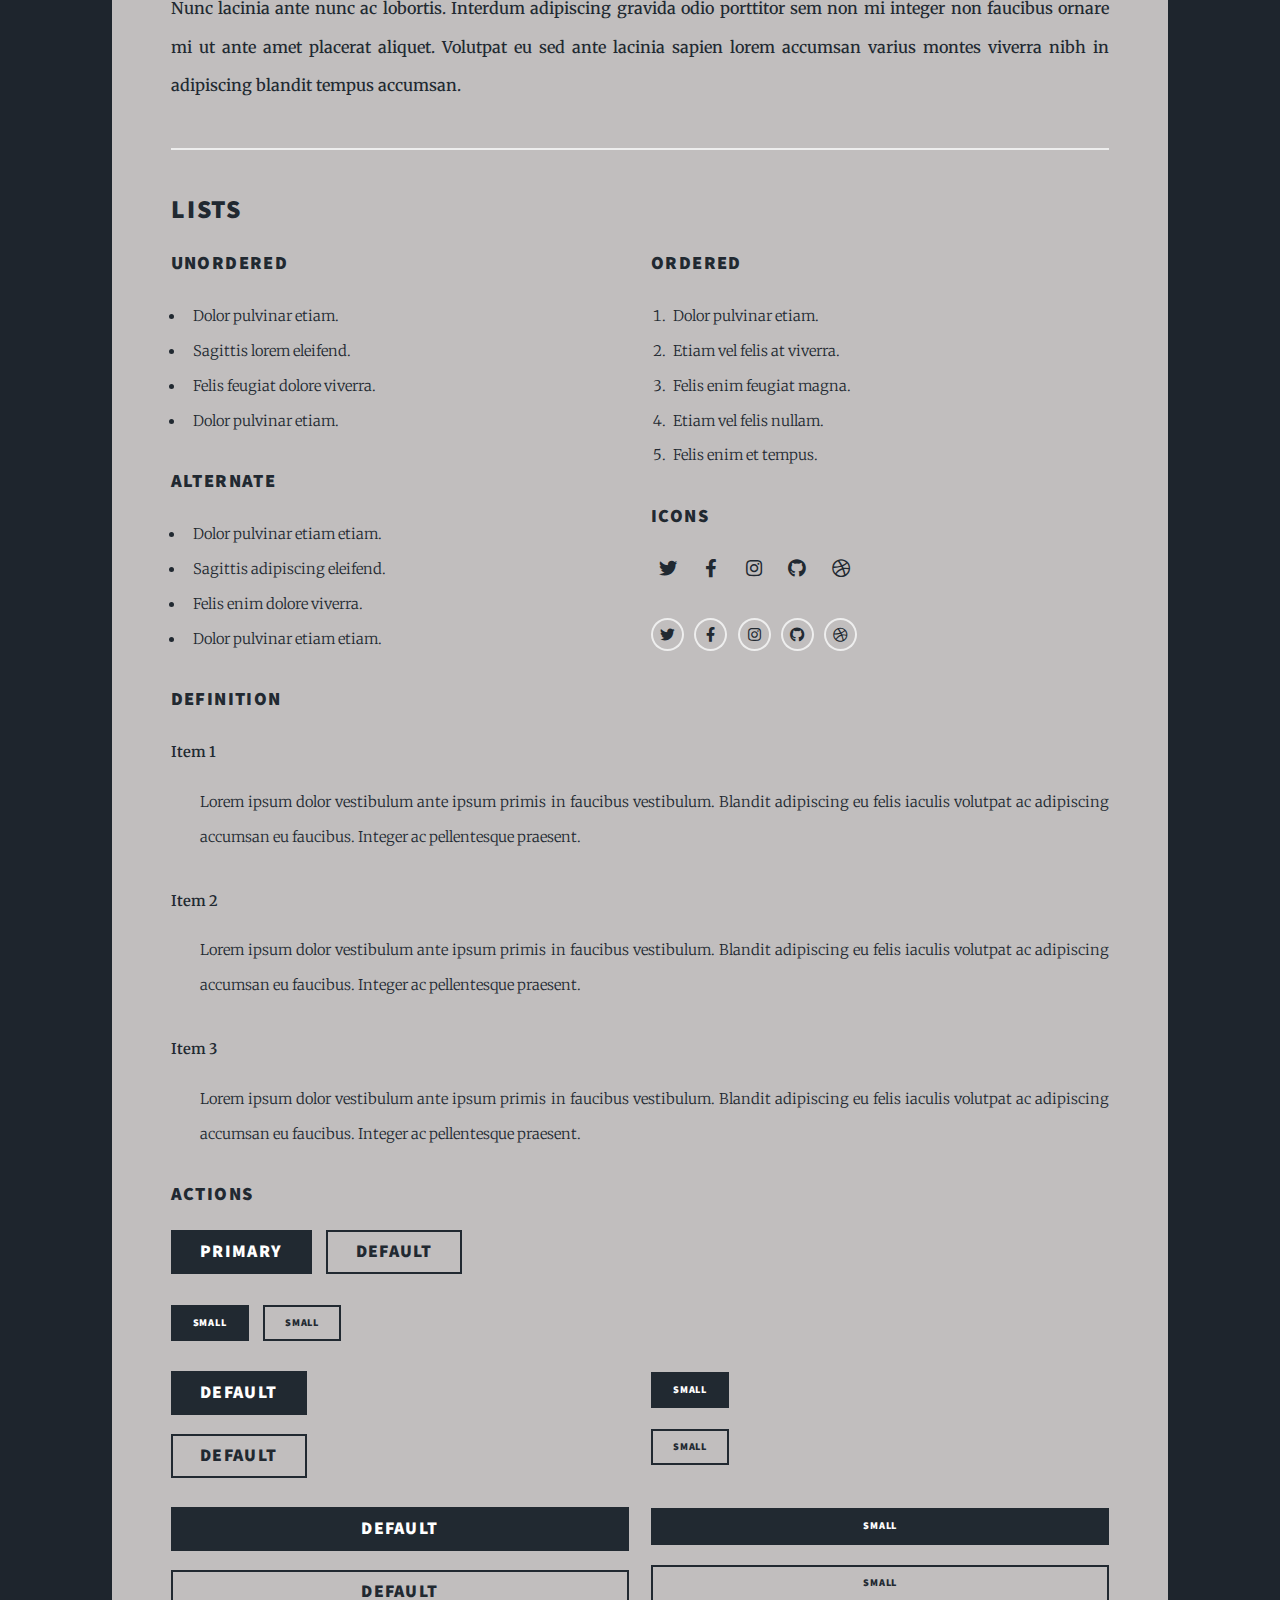
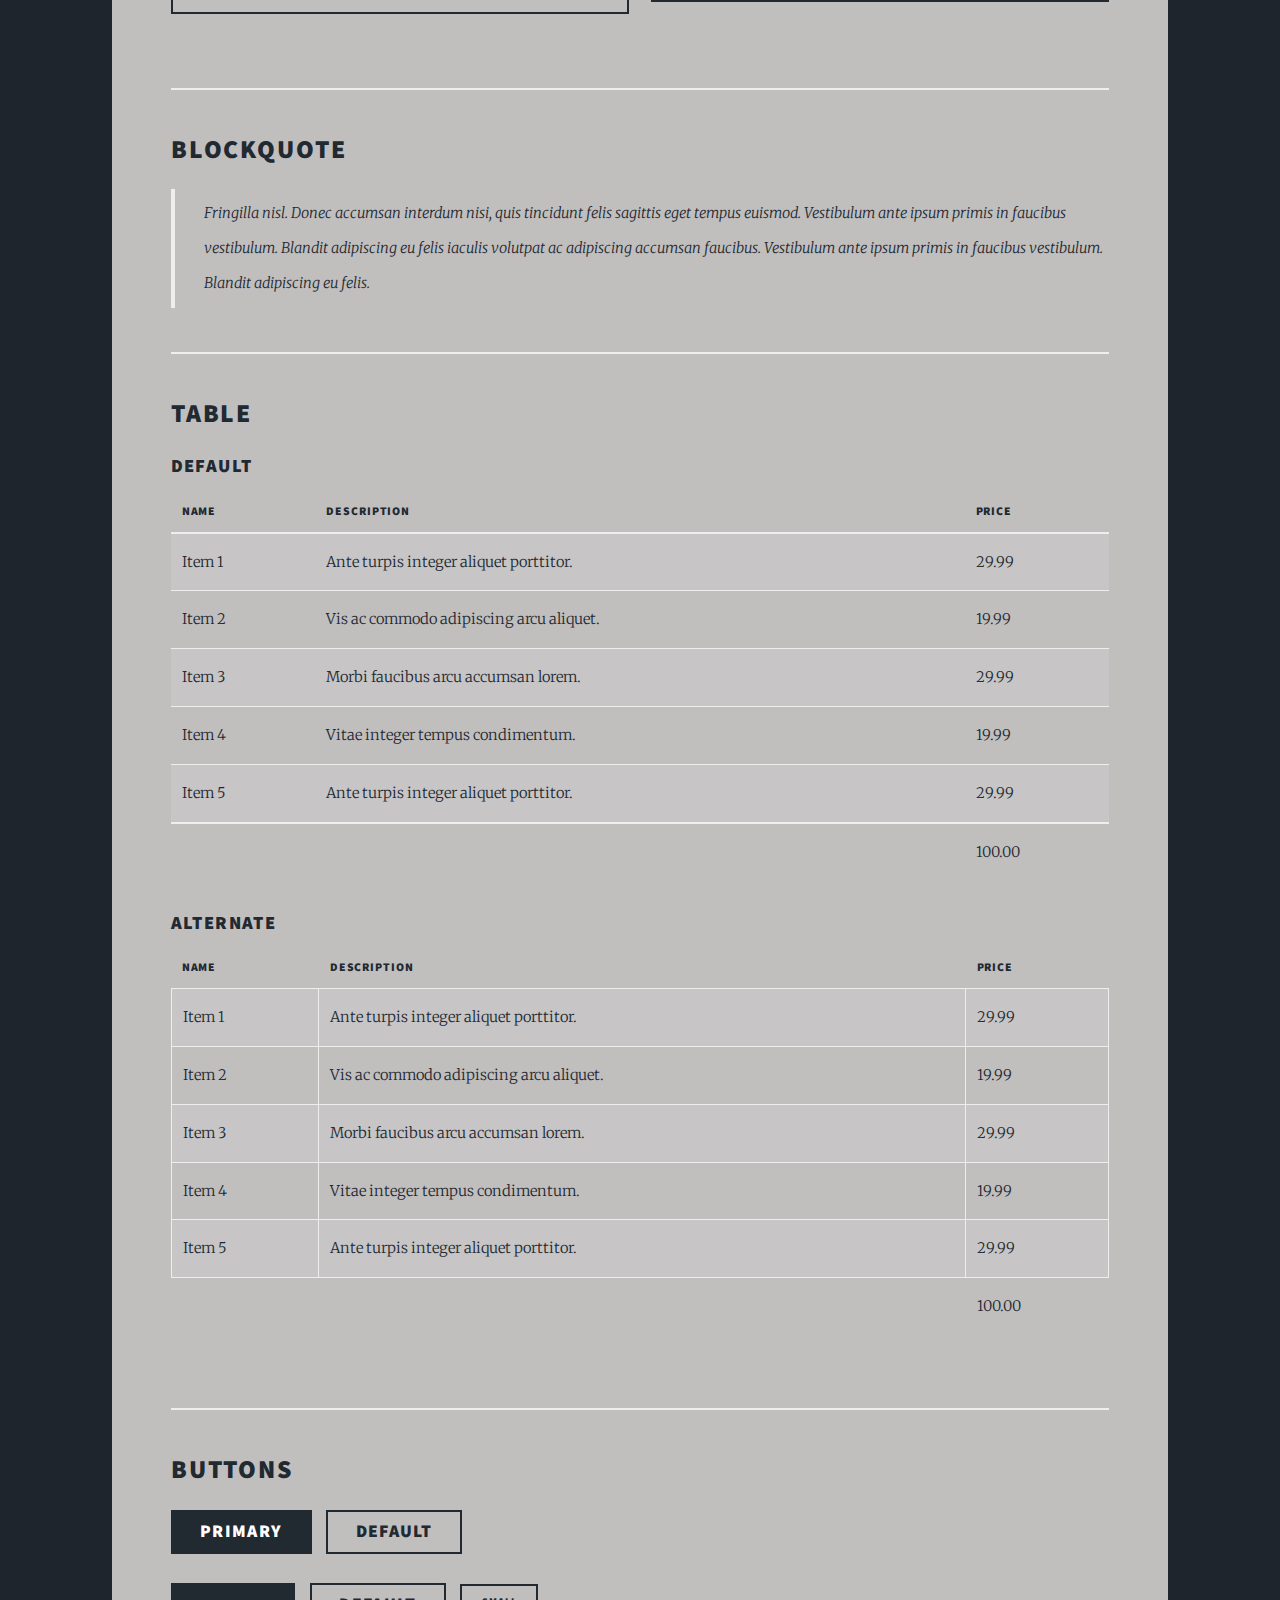
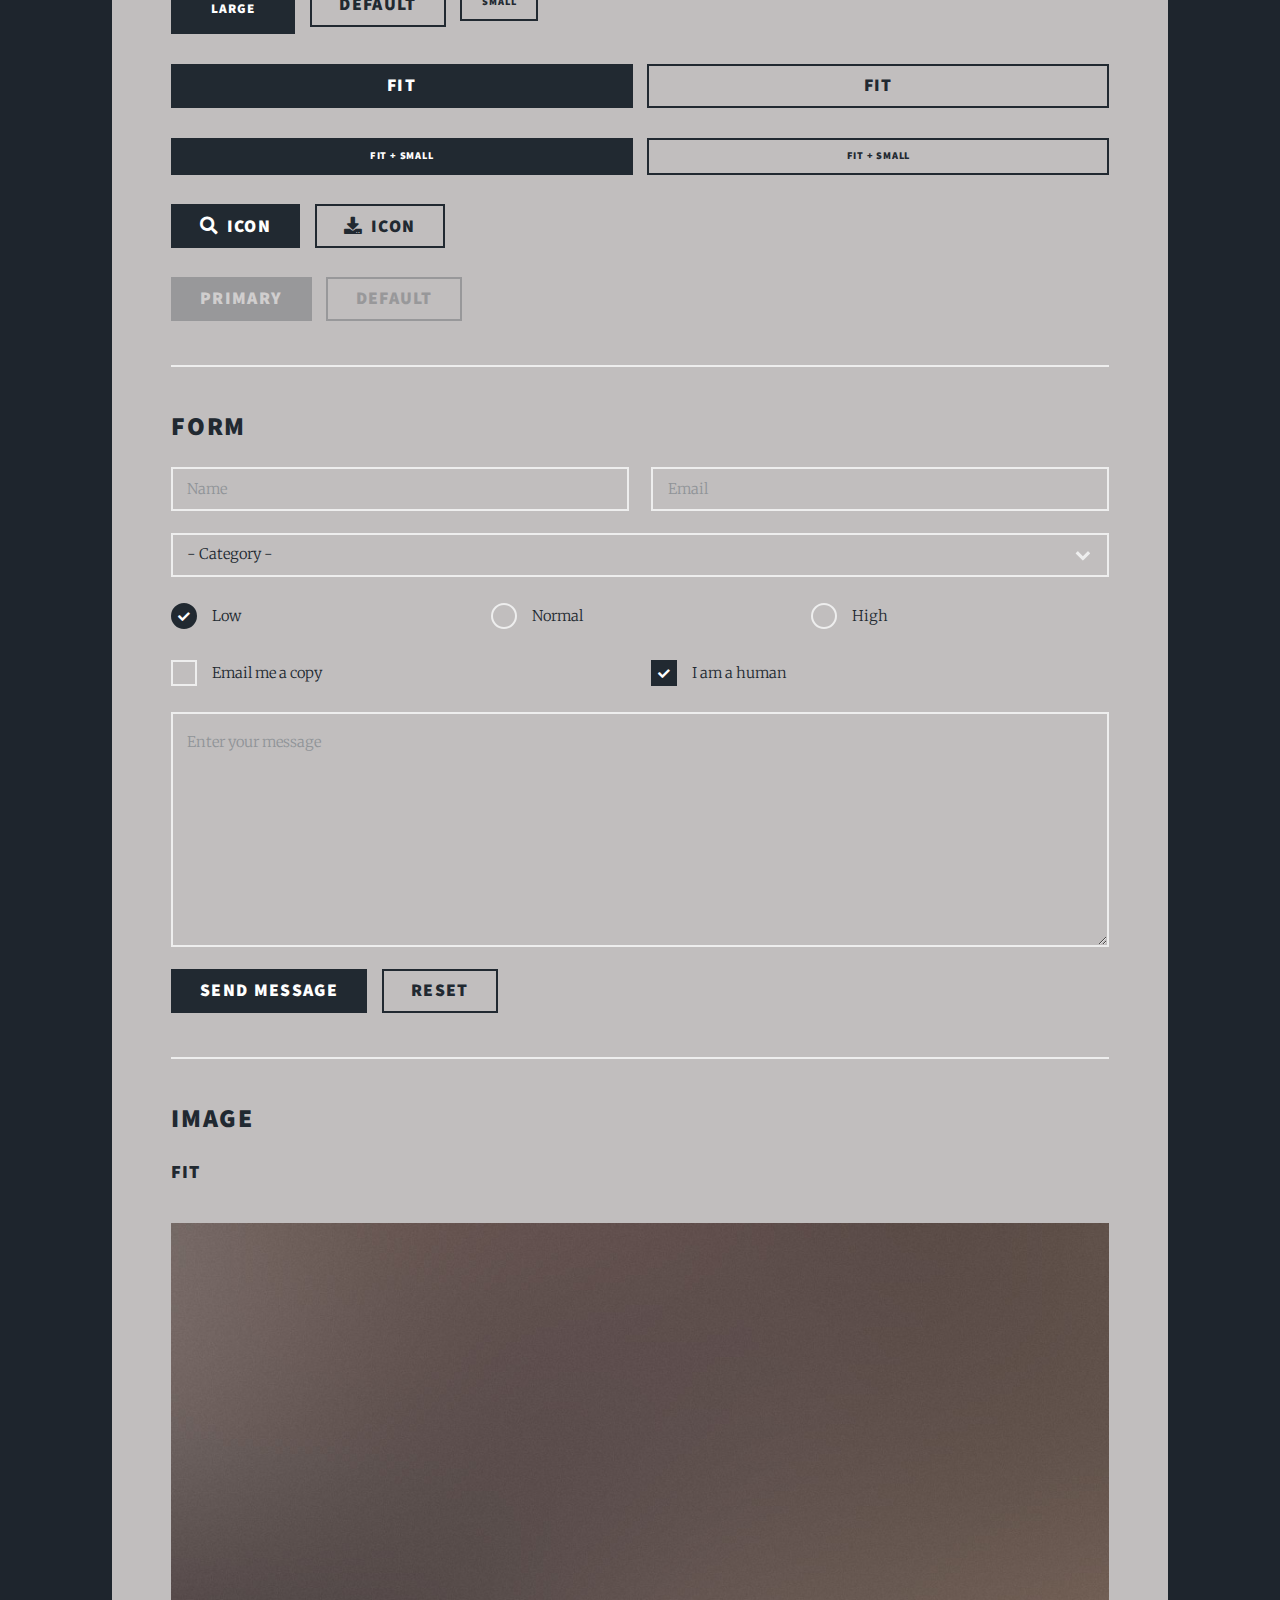
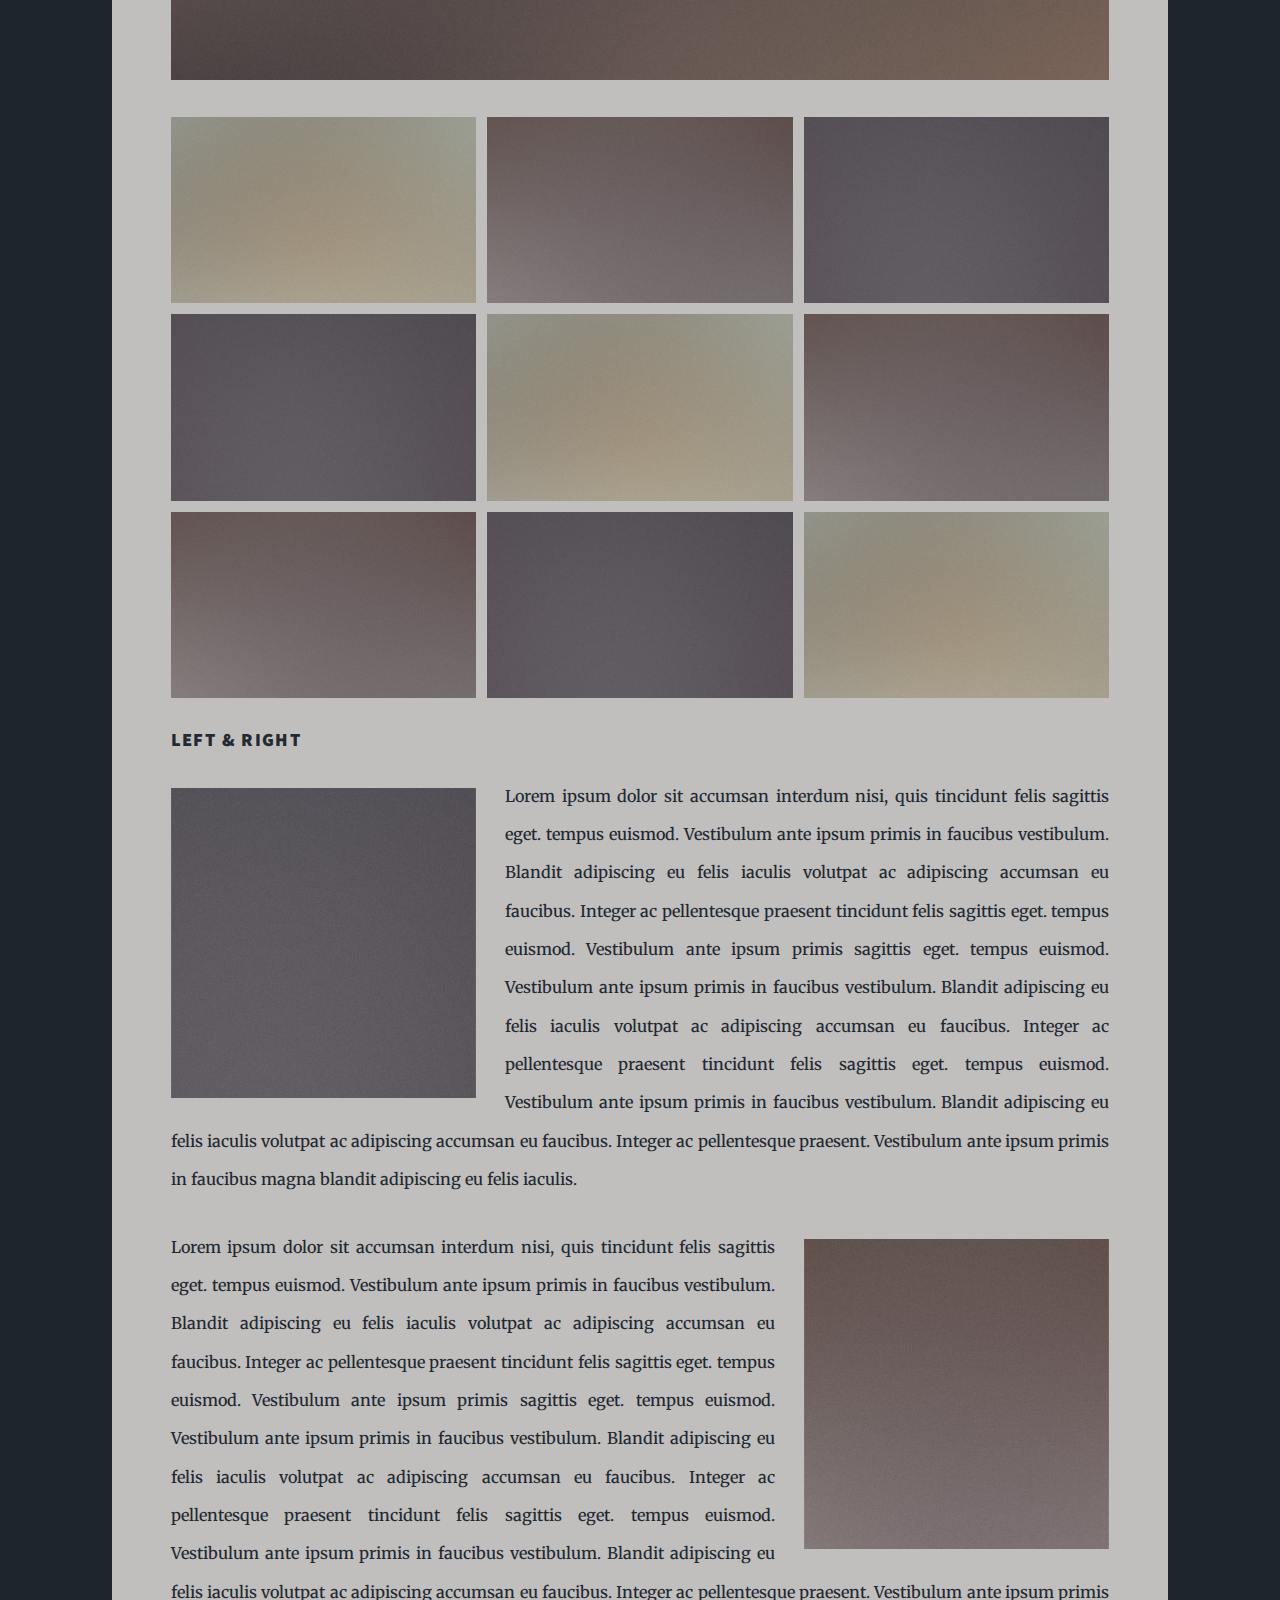
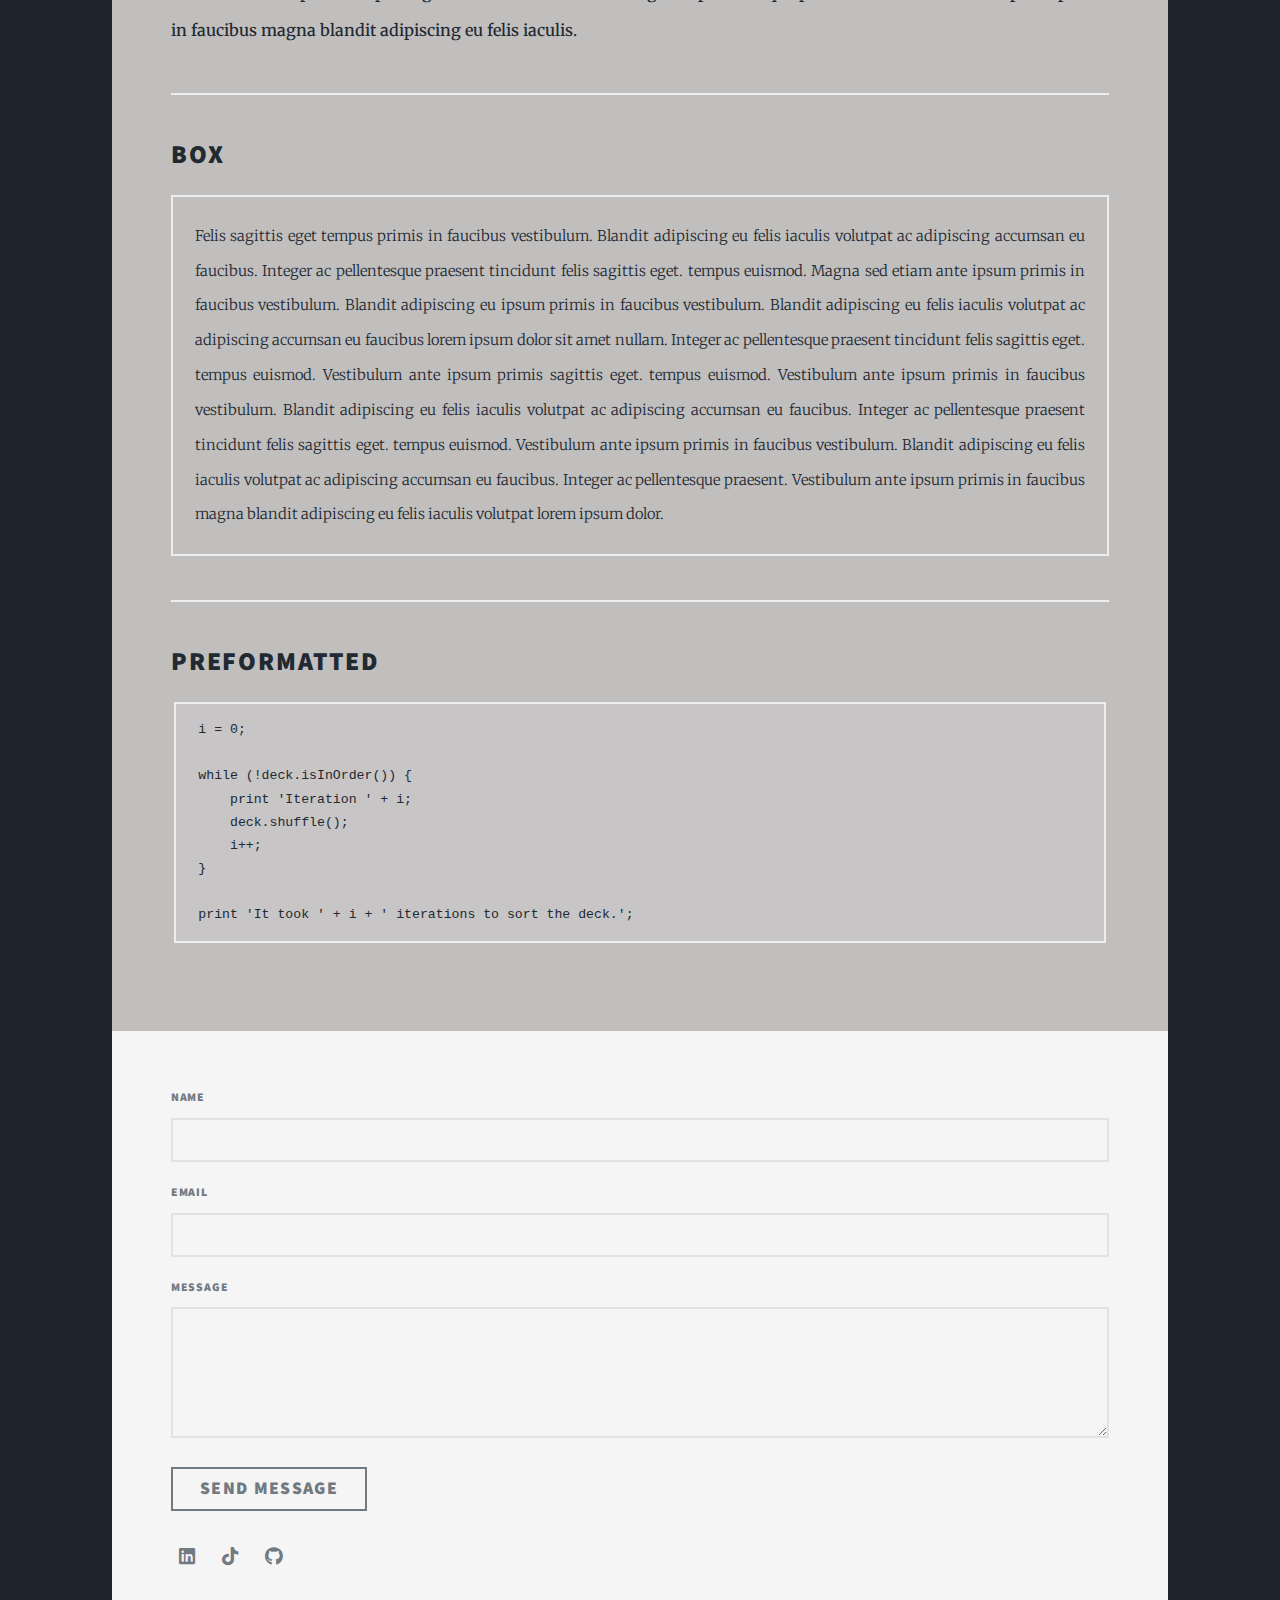
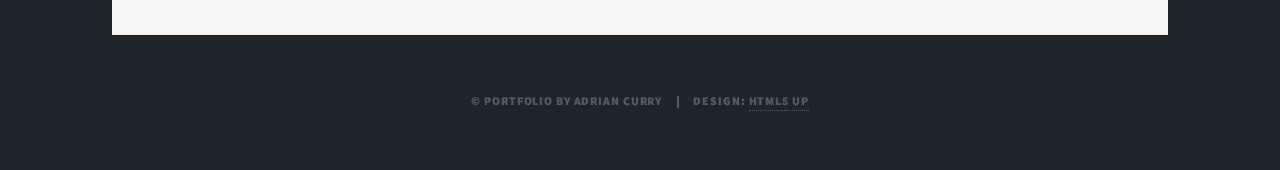
<file: resources.html>
<!DOCTYPE HTML>
<!--
	Massively by HTML5 UP
	html5up.net | @ajlkn
	Free for personal and commercial use under the CCA 3.0 license (html5up.net/license)
-->
<html>
	<head>
		<title>Free Resources by Adrian C.</title>
		<meta charset="utf-8" />
		<meta name="viewport" content="width=device-width, initial-scale=1, user-scalable=no" />
		<link rel="stylesheet" href="assets/css/main.css" />
		<noscript><link rel="stylesheet" href="assets/css/noscript.css" /></noscript>
	</head>
	<body class="is-preload">

		<!-- Wrapper -->
			<div id="wrapper">

				<!-- Header -->
					<header id="header">
						<a class="logo">Paying It Forward</a>
					</header>

				<!-- Nav -->
					<nav id="nav">
						<ul class="links">
							<li><a href="home.html">Home</a></li>
							<li><a href="projects.html">Projects</a></li>
							<li><a href="blog.html">Blog</a></li>
							<li class="active"><a href="resources.html">Resources</a></li>
						</ul>
						<ul class="icons">
							<li><a href="https://www.linkedin.com/in/adrianlcurry/" class="icon brands alt fa-linkedin"><span class="label">LinkedIn</span></a></li>
							<!--<li><a href="#" class="icon brands alt fa-twitter"><span class="label">Twitter</span></a></li>-->
							<li><a href="https://www.tiktok.com/@acanalytics?lang=en" class="icon brands alt fa-tiktok"><span class="label">TikTok</span></a></li>
							<li><a href="https://github.com/AdrianLCurry" class="icon brands alt fa-github"><span class="label">GitHub</span></a></li>
							<!--<li><a href="#" class="icon brands alt fa-angellist"><span class="label">AngelList</span></a></li>-->
						</ul>
					</nav>

				<!--Scroll to the top of any page that is not the Home page-->
					<button onclick="topFunctionTwo()" id="myBtn" title="Go to top">⇢</button

				<!-- Main -->
					<div id="main">

						<!-- Post -->
							<section class="post">
								<header class="major">
									<h1>Resources</h1>
								</header>

								<!-- Text stuff -->
									<h2>Text</h2>
									<p>This is <b>bold</b> and this is <strong>strong</strong>. This is <i>italic</i> and this is <em>emphasized</em>.
									This is <sup>superscript</sup> text and this is <sub>subscript</sub> text.
									This is <u>underlined</u> and this is code: <code>for (;;) { ... }</code>.
									Finally, this is a <a href="#">link</a>.</p>
									<hr />
									<h2>Heading Level 2</h2>
									<h3>Heading Level 3</h3>
									<h4>Heading Level 4</h4>
									<h5>Heading Level 5</h5>
									<h6>Heading Level 6</h6>
									<hr />
									<header>
										<h2>Heading with a Subtitle</h2>
										<p>Lorem ipsum dolor sit amet nullam id egestas urna aliquam</p>
									</header>
									<p>Nunc lacinia ante nunc ac lobortis. Interdum adipiscing gravida odio porttitor sem non mi integer non faucibus ornare mi ut ante amet placerat aliquet. Volutpat eu sed ante lacinia sapien lorem accumsan varius montes viverra nibh in adipiscing blandit tempus accumsan.</p>
									<header>
										<h3>Heading with a Subtitle</h3>
										<p>Lorem ipsum dolor sit amet nullam id egestas urna aliquam</p>
									</header>
									<p>Nunc lacinia ante nunc ac lobortis. Interdum adipiscing gravida odio porttitor sem non mi integer non faucibus ornare mi ut ante amet placerat aliquet. Volutpat eu sed ante lacinia sapien lorem accumsan varius montes viverra nibh in adipiscing blandit tempus accumsan.</p>
									<header>
										<h4>Heading with a Subtitle</h4>
										<p>Lorem ipsum dolor sit amet nullam id egestas urna aliquam</p>
									</header>
									<p>Nunc lacinia ante nunc ac lobortis. Interdum adipiscing gravida odio porttitor sem non mi integer non faucibus ornare mi ut ante amet placerat aliquet. Volutpat eu sed ante lacinia sapien lorem accumsan varius montes viverra nibh in adipiscing blandit tempus accumsan.</p>

									<hr />

								<!-- Lists -->
									<h2>Lists</h2>
									<div class="row">
										<div class="col-6 col-12-small">

											<h3>Unordered</h3>
											<ul>
												<li>Dolor pulvinar etiam.</li>
												<li>Sagittis lorem eleifend.</li>
												<li>Felis feugiat dolore viverra.</li>
												<li>Dolor pulvinar etiam.</li>
											</ul>

											<h3>Alternate</h3>
											<ul class="alt">
												<li>Dolor pulvinar etiam etiam.</li>
												<li>Sagittis adipiscing eleifend.</li>
												<li>Felis enim dolore viverra.</li>
												<li>Dolor pulvinar etiam etiam.</li>
											</ul>

										</div>
										<div class="col-6 col-12-small">

											<h3>Ordered</h3>
											<ol>
												<li>Dolor pulvinar etiam.</li>
												<li>Etiam vel felis at viverra.</li>
												<li>Felis enim feugiat magna.</li>
												<li>Etiam vel felis nullam.</li>
												<li>Felis enim et tempus.</li>
											</ol>

											<h3>Icons</h3>
											<ul class="icons">
												<li><a href="#" class="icon brands fa-twitter"><span class="label">Twitter</span></a></li>
												<li><a href="#" class="icon brands fa-facebook-f"><span class="label">Facebook</span></a></li>
												<li><a href="#" class="icon brands fa-instagram"><span class="label">Instagram</span></a></li>
												<li><a href="#" class="icon brands fa-github"><span class="label">Github</span></a></li>
												<li><a href="#" class="icon brands fa-dribbble"><span class="label">Dribbble</span></a></li>
											</ul>
											<ul class="icons alt">
												<li><a href="#" class="icon brands alt fa-twitter"><span class="label">Twitter</span></a></li>
												<li><a href="#" class="icon brands alt fa-facebook-f"><span class="label">Facebook</span></a></li>
												<li><a href="#" class="icon brands alt fa-instagram"><span class="label">Instagram</span></a></li>
												<li><a href="#" class="icon brands alt fa-github"><span class="label">Github</span></a></li>
												<li><a href="#" class="icon brands alt fa-dribbble"><span class="label">Dribbble</span></a></li>
											</ul>

										</div>
									</div>
									<h3>Definition</h3>
									<dl>
										<dt>Item 1</dt>
										<dd>
											<p>Lorem ipsum dolor vestibulum ante ipsum primis in faucibus vestibulum. Blandit adipiscing eu felis iaculis volutpat ac adipiscing accumsan eu faucibus. Integer ac pellentesque praesent.</p>
										</dd>
										<dt>Item 2</dt>
										<dd>
											<p>Lorem ipsum dolor vestibulum ante ipsum primis in faucibus vestibulum. Blandit adipiscing eu felis iaculis volutpat ac adipiscing accumsan eu faucibus. Integer ac pellentesque praesent.</p>
										</dd>
										<dt>Item 3</dt>
										<dd>
											<p>Lorem ipsum dolor vestibulum ante ipsum primis in faucibus vestibulum. Blandit adipiscing eu felis iaculis volutpat ac adipiscing accumsan eu faucibus. Integer ac pellentesque praesent.</p>
										</dd>
									</dl>

									<h3>Actions</h3>
									<ul class="actions">
										<li><a href="#" class="button primary">Primary</a></li>
										<li><a href="#" class="button">Default</a></li>
									</ul>
									<ul class="actions small">
										<li><a href="#" class="button primary small">Small</a></li>
										<li><a href="#" class="button small">Small</a></li>
									</ul>
									<div class="row">
										<div class="col-6 col-12-small">
											<ul class="actions stacked">
												<li><a href="#" class="button primary">Default</a></li>
												<li><a href="#" class="button">Default</a></li>
											</ul>
										</div>
										<div class="col-6 col-12-small">
											<ul class="actions stacked">
												<li><a href="#" class="button primary small">Small</a></li>
												<li><a href="#" class="button small">Small</a></li>
											</ul>
										</div>
									</div>
									<div class="row">
										<div class="col-6 col-12-small">
											<ul class="actions stacked">
												<li><a href="#" class="button primary fit">Default</a></li>
												<li><a href="#" class="button fit">Default</a></li>
											</ul>
										</div>
										<div class="col-6 col-12-small">
											<ul class="actions stacked">
												<li><a href="#" class="button primary small fit">Small</a></li>
												<li><a href="#" class="button small fit">Small</a></li>
											</ul>
										</div>
									</div>

									<hr />

								<!-- Blockquote -->
									<h2>Blockquote</h2>
									<blockquote>Fringilla nisl. Donec accumsan interdum nisi, quis tincidunt felis sagittis eget tempus euismod. Vestibulum ante ipsum primis in faucibus vestibulum. Blandit adipiscing eu felis iaculis volutpat ac adipiscing accumsan faucibus. Vestibulum ante ipsum primis in faucibus vestibulum. Blandit adipiscing eu felis.</blockquote>

									<hr />

								<!-- Table -->
									<h2>Table</h2>

									<h3>Default</h3>
									<div class="table-wrapper">
										<table>
											<thead>
												<tr>
													<th>Name</th>
													<th>Description</th>
													<th>Price</th>
												</tr>
											</thead>
											<tbody>
												<tr>
													<td>Item 1</td>
													<td>Ante turpis integer aliquet porttitor.</td>
													<td>29.99</td>
												</tr>
												<tr>
													<td>Item 2</td>
													<td>Vis ac commodo adipiscing arcu aliquet.</td>
													<td>19.99</td>
												</tr>
												<tr>
													<td>Item 3</td>
													<td> Morbi faucibus arcu accumsan lorem.</td>
													<td>29.99</td>
												</tr>
												<tr>
													<td>Item 4</td>
													<td>Vitae integer tempus condimentum.</td>
													<td>19.99</td>
												</tr>
												<tr>
													<td>Item 5</td>
													<td>Ante turpis integer aliquet porttitor.</td>
													<td>29.99</td>
												</tr>
											</tbody>
											<tfoot>
												<tr>
													<td colspan="2"></td>
													<td>100.00</td>
												</tr>
											</tfoot>
										</table>
									</div>

									<h3>Alternate</h3>
									<div class="table-wrapper">
										<table class="alt">
											<thead>
												<tr>
													<th>Name</th>
													<th>Description</th>
													<th>Price</th>
												</tr>
											</thead>
											<tbody>
												<tr>
													<td>Item 1</td>
													<td>Ante turpis integer aliquet porttitor.</td>
													<td>29.99</td>
												</tr>
												<tr>
													<td>Item 2</td>
													<td>Vis ac commodo adipiscing arcu aliquet.</td>
													<td>19.99</td>
												</tr>
												<tr>
													<td>Item 3</td>
													<td> Morbi faucibus arcu accumsan lorem.</td>
													<td>29.99</td>
												</tr>
												<tr>
													<td>Item 4</td>
													<td>Vitae integer tempus condimentum.</td>
													<td>19.99</td>
												</tr>
												<tr>
													<td>Item 5</td>
													<td>Ante turpis integer aliquet porttitor.</td>
													<td>29.99</td>
												</tr>
											</tbody>
											<tfoot>
												<tr>
													<td colspan="2"></td>
													<td>100.00</td>
												</tr>
											</tfoot>
										</table>
									</div>

									<hr />

								<!-- Buttons -->
									<h2>Buttons</h2>
									<ul class="actions">
										<li><a href="#" class="button primary">Primary</a></li>
										<li><a href="#" class="button">Default</a></li>
									</ul>
									<ul class="actions">
										<li><a href="#" class="button primary large">Large</a></li>
										<li><a href="#" class="button">Default</a></li>
										<li><a href="#" class="button small">Small</a></li>
									</ul>
									<ul class="actions fit">
										<li><a href="#" class="button primary fit">Fit</a></li>
										<li><a href="#" class="button fit">Fit</a></li>
									</ul>
									<ul class="actions fit small">
										<li><a href="#" class="button primary fit small">Fit + Small</a></li>
										<li><a href="#" class="button fit small">Fit + Small</a></li>
									</ul>
									<ul class="actions">
										<li><a href="#" class="button primary icon solid fa-search">Icon</a></li>
										<li><a href="#" class="button icon solid fa-download">Icon</a></li>
									</ul>
									<ul class="actions">
										<li><span class="button primary disabled">Primary</span></li>
										<li><span class="button disabled">Default</span></li>
									</ul>

									<hr />

								<!-- Form -->
									<h2>Form</h2>

									<form method="post" action="#">
										<div class="row gtr-uniform">
											<div class="col-6 col-12-xsmall">
												<input type="text" name="demo-name" id="demo-name" value="" placeholder="Name" />
											</div>
											<div class="col-6 col-12-xsmall">
												<input type="email" name="demo-email" id="demo-email" value="" placeholder="Email" />
											</div>
											<!-- Break -->
											<div class="col-12">
												<select name="demo-category" id="demo-category">
													<option value="">- Category -</option>
													<option value="1">Manufacturing</option>
													<option value="1">Shipping</option>
													<option value="1">Administration</option>
													<option value="1">Human Resources</option>
												</select>
											</div>
											<!-- Break -->
											<div class="col-4 col-12-small">
												<input type="radio" id="demo-priority-low" name="demo-priority" checked>
												<label for="demo-priority-low">Low</label>
											</div>
											<div class="col-4 col-12-small">
												<input type="radio" id="demo-priority-normal" name="demo-priority">
												<label for="demo-priority-normal">Normal</label>
											</div>
											<div class="col-4 col-12-small">
												<input type="radio" id="demo-priority-high" name="demo-priority">
												<label for="demo-priority-high">High</label>
											</div>
											<!-- Break -->
											<div class="col-6 col-12-small">
												<input type="checkbox" id="demo-copy" name="demo-copy">
												<label for="demo-copy">Email me a copy</label>
											</div>
											<div class="col-6 col-12-small">
												<input type="checkbox" id="demo-human" name="demo-human" checked>
												<label for="demo-human">I am a human</label>
											</div>
											<!-- Break -->
											<div class="col-12">
												<textarea name="demo-message" id="demo-message" placeholder="Enter your message" rows="6"></textarea>
											</div>
											<!-- Break -->
											<div class="col-12">
												<ul class="actions">
													<li><input type="submit" value="Send Message" class="primary" /></li>
													<li><input type="reset" value="Reset" /></li>
												</ul>
											</div>
										</div>
									</form>

									<hr />

								<!-- Image -->
									<h2>Image</h2>

									<h3>Fit</h3>
									<span class="image fit"><img src="images/pic01.jpg" alt="" /></span>
									<div class="box alt">
										<div class="row gtr-50 gtr-uniform">
											<div class="col-4"><span class="image fit"><img src="images/pic02.jpg" alt="" /></span></div>
											<div class="col-4"><span class="image fit"><img src="images/pic03.jpg" alt="" /></span></div>
											<div class="col-4"><span class="image fit"><img src="images/pic04.jpg" alt="" /></span></div>
											<!-- Break -->
											<div class="col-4"><span class="image fit"><img src="images/pic04.jpg" alt="" /></span></div>
											<div class="col-4"><span class="image fit"><img src="images/pic02.jpg" alt="" /></span></div>
											<div class="col-4"><span class="image fit"><img src="images/pic03.jpg" alt="" /></span></div>
											<!-- Break -->
											<div class="col-4"><span class="image fit"><img src="images/pic03.jpg" alt="" /></span></div>
											<div class="col-4"><span class="image fit"><img src="images/pic04.jpg" alt="" /></span></div>
											<div class="col-4"><span class="image fit"><img src="images/pic02.jpg" alt="" /></span></div>
										</div>
									</div>

									<h3>Left &amp; Right</h3>
									<p><span class="image left"><img src="images/pic08.jpg" alt="" /></span>Lorem ipsum dolor sit accumsan interdum nisi, quis tincidunt felis sagittis eget. tempus euismod. Vestibulum ante ipsum primis in faucibus vestibulum. Blandit adipiscing eu felis iaculis volutpat ac adipiscing accumsan eu faucibus. Integer ac pellentesque praesent tincidunt felis sagittis eget. tempus euismod. Vestibulum ante ipsum primis sagittis eget. tempus euismod. Vestibulum ante ipsum primis in faucibus vestibulum. Blandit adipiscing eu felis iaculis volutpat ac adipiscing accumsan eu faucibus. Integer ac pellentesque praesent tincidunt felis sagittis eget. tempus euismod. Vestibulum ante ipsum primis in faucibus vestibulum. Blandit adipiscing eu felis iaculis volutpat ac adipiscing accumsan eu faucibus. Integer ac pellentesque praesent. Vestibulum ante ipsum primis in faucibus magna blandit adipiscing eu felis iaculis.</p>
									<p><span class="image right"><img src="images/pic09.jpg" alt="" /></span>Lorem ipsum dolor sit accumsan interdum nisi, quis tincidunt felis sagittis eget. tempus euismod. Vestibulum ante ipsum primis in faucibus vestibulum. Blandit adipiscing eu felis iaculis volutpat ac adipiscing accumsan eu faucibus. Integer ac pellentesque praesent tincidunt felis sagittis eget. tempus euismod. Vestibulum ante ipsum primis sagittis eget. tempus euismod. Vestibulum ante ipsum primis in faucibus vestibulum. Blandit adipiscing eu felis iaculis volutpat ac adipiscing accumsan eu faucibus. Integer ac pellentesque praesent tincidunt felis sagittis eget. tempus euismod. Vestibulum ante ipsum primis in faucibus vestibulum. Blandit adipiscing eu felis iaculis volutpat ac adipiscing accumsan eu faucibus. Integer ac pellentesque praesent. Vestibulum ante ipsum primis in faucibus magna blandit adipiscing eu felis iaculis.</p>

									<hr />

								<!-- Box -->
									<h2>Box</h2>
									<div class="box">
										<p>Felis sagittis eget tempus primis in faucibus vestibulum. Blandit adipiscing eu felis iaculis volutpat ac adipiscing accumsan eu faucibus. Integer ac pellentesque praesent tincidunt felis sagittis eget. tempus euismod. Magna sed etiam ante ipsum primis in faucibus vestibulum. Blandit adipiscing eu ipsum primis in faucibus vestibulum. Blandit adipiscing eu felis iaculis volutpat ac adipiscing accumsan eu faucibus lorem ipsum dolor sit amet nullam. Integer ac pellentesque praesent tincidunt felis sagittis eget. tempus euismod. Vestibulum ante ipsum primis sagittis eget. tempus euismod. Vestibulum ante ipsum primis in faucibus vestibulum. Blandit adipiscing eu felis iaculis volutpat ac adipiscing accumsan eu faucibus. Integer ac pellentesque praesent tincidunt felis sagittis eget. tempus euismod. Vestibulum ante ipsum primis in faucibus vestibulum. Blandit adipiscing eu felis iaculis volutpat ac adipiscing accumsan eu faucibus. Integer ac pellentesque praesent. Vestibulum ante ipsum primis in faucibus magna blandit adipiscing eu felis iaculis volutpat lorem ipsum dolor.</p>
									</div>

									<hr />

								<!-- Preformatted Code -->
									<h2>Preformatted</h2>
									<pre><code>i = 0;

while (!deck.isInOrder()) {
    print 'Iteration ' + i;
    deck.shuffle();
    i++;
}

print 'It took ' + i + ' iterations to sort the deck.';
</code></pre>

							</section>

					</div>

				<!-- Footer -->
					<footer id="footer">
						<section>
							<form method="post" action="#">
								<div class="fields">
									<div class="field">
										<label for="name">Name</label>
										<input type="text" name="name" id="name" />
									</div>
									<div class="field">
										<label for="email">Email</label>
										<input type="text" name="email" id="email" />
									</div>
									<div class="field">
										<label for="message">Message</label>
										<textarea name="message" id="message" rows="3"></textarea>
									</div>
								</div>
								<ul class="actions">
									<li><input type="submit" value="Send Message" /></li>
								</ul>
							</form>
							<section>
								<ul class="icons">
									<li><a href="https://www.linkedin.com/in/adrianlcurry/" class="icon brands alt fa-linkedin"><span class="label">LinkedIn</span></a></li>
									<!--<li><a href="#" class="icon brands alt fa-twitter"><span class="label">Twitter</span></a></li>-->
									<li><a href="https://www.tiktok.com/@acanalytics?lang=en" class="icon brands alt fa-tiktok"><span class="label">TikTok</span></a></li>
									<li><a href="https://github.com/AdrianLCurry" class="icon brands alt fa-github"><span class="label">GitHub</span></a></li>
									<!--<li><a href="#" class="icon brands alt fa-angellist"><span class="label">AngelList</span></a></li>-->
								</ul>
							</section>
						</section>
					</footer>

				<!-- Copyright -->
					<div id="copyright">
						<ul><li>&copy; Portfolio by Adrian Curry</li><li>Design: <a href="https://html5up.net">HTML5 UP</a></li></ul>
					</div>

			</div>

		<!-- Scripts -->
			<script src="assets/js/jquery.min.js"></script>
			<script src="assets/js/jquery.scrollex.min.js"></script>
			<script src="assets/js/jquery.scrolly.min.js"></script>
			<script src="assets/js/browser.min.js"></script>
			<script src="assets/js/breakpoints.min.js"></script>
			<script src="assets/js/util.js"></script>
			<script src="assets/js/main.js"></script>

	</body>
</html>
</file>
<file: assets/css/main.css>
@import url(fontawesome-all.min.css);
@import url("https://fonts.googleapis.com/css?family=Merriweather:300,700,300italic,700italic|Source+Sans+Pro:900");

/*
	Massively by HTML5 UP
	html5up.net | @ajlkn
	Free for personal and commercial use under the CCA 3.0 license (html5up.net/license)
*/

html, body, div, span, applet, object,
iframe, h1, h2, h3, h4, h5, h6, p, blockquote,
pre, a, abbr, acronym, address, big, cite,
code, del, dfn, em, img, ins, kbd, q, s, samp,
small, strike, strong, sub, sup, tt, var, b,
u, i, center, dl, dt, dd, ol, ul, li, fieldset,
form, label, legend, table, caption, tbody,
tfoot, thead, tr, th, td, article, aside,
canvas, details, embed, figure, figcaption,
footer, header, hgroup, menu, nav, output, ruby,
section, summary, time, mark, audio, video {
	margin: 0;
	padding: 0;
	border: 0;
	font-size: 100%;
	font: inherit;
	vertical-align: baseline;}

article, aside, details, figcaption, figure,
footer, header, hgroup, menu, nav, section {
	display: block;}

body {
	line-height: 1;
}

ol, ul {
	list-style: none;
}

blockquote, q {
	quotes: none;
}

	blockquote:before, blockquote:after, q:before, q:after {
		content: '';
		content: none;
	}

table {
	border-collapse: collapse;
	border-spacing: 0;
}

body {
	-webkit-text-size-adjust: none;
}

mark {
	background-color: transparent;
	color: inherit;
}

input::-moz-focus-inner {
	border: 0;
	padding: 0;
}

input, select, textarea {
	-moz-appearance: none;
	-webkit-appearance: none;
	-ms-appearance: none;
	appearance: none;
}

/* Basic */

	@-ms-viewport {
		width: device-width;
	}

	body {
		-ms-overflow-style: scrollbar;
	}

	@media screen and (max-width: 480px) {

		html, body {
			min-width: 320px;
		}

	}

	html {
		box-sizing: border-box;
	}

	*, *:before, *:after {
		box-sizing: inherit;
	}

	body {
		background-color: #1e252d;
	}

		body.is-preload *, body.is-preload *:before, body.is-preload *:after {
			-moz-animation: none !important;
			-webkit-animation: none !important;
			-ms-animation: none !important;
			animation: none !important;
			-moz-transition: none !important;
			-webkit-transition: none !important;
			-ms-transition: none !important;
			transition: none !important;
		}

/* Type */

	html {
		font-size: 16pt;
	}

		@media screen and (max-width: 1680px) {

			html {
				font-size: 12pt;
			}

		}

		@media screen and (max-width: 1280px) {

			html {
				font-size: 11pt;
			}

		}

		@media screen and (max-width: 360px) {

			html {
				font-size: 10pt;
			}

		}

	body {
		color: #212931;
	}

	body, input, select, textarea {
		font-family: "Merriweather", Georgia, serif;
		font-weight: 300;
		font-size: 1rem;
		line-height: 2.375;
	}

	a {
		-moz-transition: color 0.2s ease-in-out, background-color 0.2s ease-in-out, border-color 0.2s ease-in-out, box-shadow 0.2s ease-in-out;
		-webkit-transition: color 0.2s ease-in-out, background-color 0.2s ease-in-out, border-color 0.2s ease-in-out, box-shadow 0.2s ease-in-out;
		-ms-transition: color 0.2s ease-in-out, background-color 0.2s ease-in-out, border-color 0.2s ease-in-out, box-shadow 0.2s ease-in-out;
		transition: color 0.2s ease-in-out, background-color 0.2s ease-in-out, border-color 0.2s ease-in-out, box-shadow 0.2s ease-in-out;
		border-bottom: dotted 1px;
		text-decoration: none;
	}

		a:hover {
			border-bottom-color: transparent;
		}

	strong, b {
		font-weight: 600;
	}

	em, i {
		font-style: italic;
	}

	p {
		text-align: justify;
		margin: 0 0 2rem 0;
	}

	h1, h2, h3, h4, h5, h6 {
		font-family: "Source Sans Pro", Helvetica, sans-serif;
		font-weight: 900;
		line-height: 1.5;
		letter-spacing: 0.075em;
		text-transform: uppercase;
		margin: 0 0 1rem 0;
	}

		h1 a, h2 a, h3 a, h4 a, h5 a, h6 a {
			border-bottom: 0;
			color: inherit;
			text-decoration: none;
		}

	h1 {
		font-size: 4rem;
		line-height: 1.1;
		margin: 0 0 2rem 0;
	}

	h2 {
		font-size: 1.75rem;
		line-height: 1.3;
		margin: 0 0 1.5rem 0;
	}

	h3 {
		font-size: 1.25rem;
		margin: 0 0 1.5rem 0;
	}

	h4 {
		font-size: 1rem;
	}

	h5 {
		font-size: 0.9rem;
	}

	h6 {
		font-size: 0.8rem;
	}

	sub {
		font-size: 0.8rem;
		position: relative;
		top: 0.5rem;
	}

	sup {
		font-size: 0.8rem;
		position: relative;
		top: -0.5rem;
	}

	blockquote {
		border-left: solid 4px;
		font-style: italic;
		margin: 0 0 2rem 0;
		padding: 0.5rem 0 0.5rem 2rem;
	}

	code {
		border: solid 2px;
		font-family: "Courier New", monospace;
		font-size: 0.9rem;
		margin: 0 0.25rem;
		padding: 0.25rem 0.65rem;
	}

	pre {
		-webkit-overflow-scrolling: touch;
		font-family: "Courier New", monospace;
		font-size: 0.9rem;
		margin: 0 0 2rem 0;
	}

		pre code {
			display: block;
			line-height: 1.75;
			padding: 1rem 1.5rem;
			overflow-x: auto;
		}

	hr {
		border: 0;
		border-bottom: solid 2px;
		margin: 3rem 0;
	}

		hr.major {
			margin: 5rem 0;
		}

	.align-left {
		text-align: left;
	}

	.align-center {
		text-align: center;
	}

	.align-right {
		text-align: right;
	}

	input, select, textarea {
		color: #212931;
	}

	a {
		color: #212931;
		border-bottom-color: rgba(33, 41, 49, 0.5);
	}

		a:hover {
			border-bottom-color: transparent;
			color: #18bfef !important;
		}

	strong, b {
		color: #212931;
	}

	h1, h2, h3, h4, h5, h6 {
		color: #212931;
	}

	blockquote {
		border-left-color: #eeeeee;
	}

	code {
		background: rgba(220, 220, 220, 0.25);
		border-color: #eeeeee;
	}

	hr {
		border-bottom-color: #eeeeee;
	}

/* Row */

	.row {
		display: flex;
		flex-wrap: wrap;
		box-sizing: border-box;
		align-items: stretch;
	}

		.row > * {
			box-sizing: border-box;
		}

		.row.gtr-uniform > * > :last-child {
			margin-bottom: 0;
		}

		.row.aln-left {
			justify-content: flex-start;
		}

		.row.aln-center {
			justify-content: center;
		}

		.row.aln-right {
			justify-content: flex-end;
		}

		.row.aln-top {
			align-items: flex-start;
		}

		.row.aln-middle {
			align-items: center;
		}

		.row.aln-bottom {
			align-items: flex-end;
		}

		.row > .imp {
			order: -1;
		}

		.row > .col-1 {
			width: 8.33333%;
		}

		.row > .off-1 {
			margin-left: 8.33333%;
		}

		.row > .col-2 {
			width: 16.66667%;
		}

		.row > .off-2 {
			margin-left: 16.66667%;
		}

		.row > .col-3 {
			width: 25%;
		}

		.row > .off-3 {
			margin-left: 25%;
		}

		.row > .col-4 {
			width: 33.33333%;
		}

		.row > .off-4 {
			margin-left: 33.33333%;
		}

		.row > .col-5 {
			width: 41.66667%;
		}

		.row > .off-5 {
			margin-left: 41.66667%;
		}

		.row > .col-6 {
			width: 50%;
		}

		.row > .off-6 {
			margin-left: 50%;
		}

		.row > .col-7 {
			width: 58.33333%;
		}

		.row > .off-7 {
			margin-left: 58.33333%;
		}

		.row > .col-8 {
			width: 66.66667%;
		}

		.row > .off-8 {
			margin-left: 66.66667%;
		}

		.row > .col-9 {
			width: 75%;
		}

		.row > .off-9 {
			margin-left: 75%;
		}

		.row > .col-10 {
			width: 83.33333%;
		}

		.row > .off-10 {
			margin-left: 83.33333%;
		}

		.row > .col-11 {
			width: 91.66667%;
		}

		.row > .off-11 {
			margin-left: 91.66667%;
		}

		.row > .col-12 {
			width: 100%;
		}

		.row > .off-12 {
			margin-left: 100%;
		}

		.row.gtr-0 {
			margin-top: 0;
			margin-left: 0rem;
		}

			.row.gtr-0 > * {
				padding: 0 0 0 0rem;
			}

			.row.gtr-0.gtr-uniform {
				margin-top: 0rem;
			}

				.row.gtr-0.gtr-uniform > * {
					padding-top: 0rem;
				}

		.row.gtr-25 {
			margin-top: 0;
			margin-left: -0.375rem;
		}

			.row.gtr-25 > * {
				padding: 0 0 0 0.375rem;
			}

			.row.gtr-25.gtr-uniform {
				margin-top: -0.375rem;
			}

				.row.gtr-25.gtr-uniform > * {
					padding-top: 0.375rem;
				}

		.row.gtr-50 {
			margin-top: 0;
			margin-left: -0.75rem;
		}

			.row.gtr-50 > * {
				padding: 0 0 0 0.75rem;
			}

			.row.gtr-50.gtr-uniform {
				margin-top: -0.75rem;
			}

				.row.gtr-50.gtr-uniform > * {
					padding-top: 0.75rem;
				}

		.row {
			margin-top: 0;
			margin-left: -1.5rem;
		}

			.row > * {
				padding: 0 0 0 1.5rem;
			}

			.row.gtr-uniform {
				margin-top: -1.5rem;
			}

				.row.gtr-uniform > * {
					padding-top: 1.5rem;
				}

		.row.gtr-150 {
			margin-top: 0;
			margin-left: -2.25rem;
		}

			.row.gtr-150 > * {
				padding: 0 0 0 2.25rem;
			}

			.row.gtr-150.gtr-uniform {
				margin-top: -2.25rem;
			}

				.row.gtr-150.gtr-uniform > * {
					padding-top: 2.25rem;
				}

		.row.gtr-200 {
			margin-top: 0;
			margin-left: -3rem;
		}

			.row.gtr-200 > * {
				padding: 0 0 0 3rem;
			}

			.row.gtr-200.gtr-uniform {
				margin-top: -3rem;
			}

				.row.gtr-200.gtr-uniform > * {
					padding-top: 3rem;
				}

		@media screen and (max-width: 1680px) {

			.row {
				display: flex;
				flex-wrap: wrap;
				box-sizing: border-box;
				align-items: stretch;
			}

				.row > * {
					box-sizing: border-box;
				}

				.row.gtr-uniform > * > :last-child {
					margin-bottom: 0;
				}

				.row.aln-left {
					justify-content: flex-start;
				}

				.row.aln-center {
					justify-content: center;
				}

				.row.aln-right {
					justify-content: flex-end;
				}

				.row.aln-top {
					align-items: flex-start;
				}

				.row.aln-middle {
					align-items: center;
				}

				.row.aln-bottom {
					align-items: flex-end;
				}

				.row > .imp-xlarge {
					order: -1;
				}

				.row > .col-1-xlarge {
					width: 8.33333%;
				}

				.row > .off-1-xlarge {
					margin-left: 8.33333%;
				}

				.row > .col-2-xlarge {
					width: 16.66667%;
				}

				.row > .off-2-xlarge {
					margin-left: 16.66667%;
				}

				.row > .col-3-xlarge {
					width: 25%;
				}

				.row > .off-3-xlarge {
					margin-left: 25%;
				}

				.row > .col-4-xlarge {
					width: 33.33333%;
				}

				.row > .off-4-xlarge {
					margin-left: 33.33333%;
				}

				.row > .col-5-xlarge {
					width: 41.66667%;
				}

				.row > .off-5-xlarge {
					margin-left: 41.66667%;
				}

				.row > .col-6-xlarge {
					width: 50%;
				}

				.row > .off-6-xlarge {
					margin-left: 50%;
				}

				.row > .col-7-xlarge {
					width: 58.33333%;
				}

				.row > .off-7-xlarge {
					margin-left: 58.33333%;
				}

				.row > .col-8-xlarge {
					width: 66.66667%;
				}

				.row > .off-8-xlarge {
					margin-left: 66.66667%;
				}

				.row > .col-9-xlarge {
					width: 75%;
				}

				.row > .off-9-xlarge {
					margin-left: 75%;
				}

				.row > .col-10-xlarge {
					width: 83.33333%;
				}

				.row > .off-10-xlarge {
					margin-left: 83.33333%;
				}

				.row > .col-11-xlarge {
					width: 91.66667%;
				}

				.row > .off-11-xlarge {
					margin-left: 91.66667%;
				}

				.row > .col-12-xlarge {
					width: 100%;
				}

				.row > .off-12-xlarge {
					margin-left: 100%;
				}

				.row.gtr-0 {
					margin-top: 0;
					margin-left: 0rem;
				}

					.row.gtr-0 > * {
						padding: 0 0 0 0rem;
					}

					.row.gtr-0.gtr-uniform {
						margin-top: 0rem;
					}

						.row.gtr-0.gtr-uniform > * {
							padding-top: 0rem;
						}

				.row.gtr-25 {
					margin-top: 0;
					margin-left: -0.375rem;
				}

					.row.gtr-25 > * {
						padding: 0 0 0 0.375rem;
					}

					.row.gtr-25.gtr-uniform {
						margin-top: -0.375rem;
					}

						.row.gtr-25.gtr-uniform > * {
							padding-top: 0.375rem;
						}

				.row.gtr-50 {
					margin-top: 0;
					margin-left: -0.75rem;
				}

					.row.gtr-50 > * {
						padding: 0 0 0 0.75rem;
					}

					.row.gtr-50.gtr-uniform {
						margin-top: -0.75rem;
					}

						.row.gtr-50.gtr-uniform > * {
							padding-top: 0.75rem;
						}

				.row {
					margin-top: 0;
					margin-left: -1.5rem;
				}

					.row > * {
						padding: 0 0 0 1.5rem;
					}

					.row.gtr-uniform {
						margin-top: -1.5rem;
					}

						.row.gtr-uniform > * {
							padding-top: 1.5rem;
						}

				.row.gtr-150 {
					margin-top: 0;
					margin-left: -2.25rem;
				}

					.row.gtr-150 > * {
						padding: 0 0 0 2.25rem;
					}

					.row.gtr-150.gtr-uniform {
						margin-top: -2.25rem;
					}

						.row.gtr-150.gtr-uniform > * {
							padding-top: 2.25rem;
						}

				.row.gtr-200 {
					margin-top: 0;
					margin-left: -3rem;
				}

					.row.gtr-200 > * {
						padding: 0 0 0 3rem;
					}

					.row.gtr-200.gtr-uniform {
						margin-top: -3rem;
					}

						.row.gtr-200.gtr-uniform > * {
							padding-top: 3rem;
						}

		}

		@media screen and (max-width: 1280px) {

			.row {
				display: flex;
				flex-wrap: wrap;
				box-sizing: border-box;
				align-items: stretch;
			}

				.row > * {
					box-sizing: border-box;
				}

				.row.gtr-uniform > * > :last-child {
					margin-bottom: 0;
				}

				.row.aln-left {
					justify-content: flex-start;
				}

				.row.aln-center {
					justify-content: center;
				}

				.row.aln-right {
					justify-content: flex-end;
				}

				.row.aln-top {
					align-items: flex-start;
				}

				.row.aln-middle {
					align-items: center;
				}

				.row.aln-bottom {
					align-items: flex-end;
				}

				.row > .imp-large {
					order: -1;
				}

				.row > .col-1-large {
					width: 8.33333%;
				}

				.row > .off-1-large {
					margin-left: 8.33333%;
				}

				.row > .col-2-large {
					width: 16.66667%;
				}

				.row > .off-2-large {
					margin-left: 16.66667%;
				}

				.row > .col-3-large {
					width: 25%;
				}

				.row > .off-3-large {
					margin-left: 25%;
				}

				.row > .col-4-large {
					width: 33.33333%;
				}

				.row > .off-4-large {
					margin-left: 33.33333%;
				}

				.row > .col-5-large {
					width: 41.66667%;
				}

				.row > .off-5-large {
					margin-left: 41.66667%;
				}

				.row > .col-6-large {
					width: 50%;
				}

				.row > .off-6-large {
					margin-left: 50%;
				}

				.row > .col-7-large {
					width: 58.33333%;
				}

				.row > .off-7-large {
					margin-left: 58.33333%;
				}

				.row > .col-8-large {
					width: 66.66667%;
				}

				.row > .off-8-large {
					margin-left: 66.66667%;
				}

				.row > .col-9-large {
					width: 75%;
				}

				.row > .off-9-large {
					margin-left: 75%;
				}

				.row > .col-10-large {
					width: 83.33333%;
				}

				.row > .off-10-large {
					margin-left: 83.33333%;
				}

				.row > .col-11-large {
					width: 91.66667%;
				}

				.row > .off-11-large {
					margin-left: 91.66667%;
				}

				.row > .col-12-large {
					width: 100%;
				}

				.row > .off-12-large {
					margin-left: 100%;
				}

				.row.gtr-0 {
					margin-top: 0;
					margin-left: 0rem;
				}

					.row.gtr-0 > * {
						padding: 0 0 0 0rem;
					}

					.row.gtr-0.gtr-uniform {
						margin-top: 0rem;
					}

						.row.gtr-0.gtr-uniform > * {
							padding-top: 0rem;
						}

				.row.gtr-25 {
					margin-top: 0;
					margin-left: -0.375rem;
				}

					.row.gtr-25 > * {
						padding: 0 0 0 0.375rem;
					}

					.row.gtr-25.gtr-uniform {
						margin-top: -0.375rem;
					}

						.row.gtr-25.gtr-uniform > * {
							padding-top: 0.375rem;
						}

				.row.gtr-50 {
					margin-top: 0;
					margin-left: -0.75rem;
				}

					.row.gtr-50 > * {
						padding: 0 0 0 0.75rem;
					}

					.row.gtr-50.gtr-uniform {
						margin-top: -0.75rem;
					}

						.row.gtr-50.gtr-uniform > * {
							padding-top: 0.75rem;
						}

				.row {
					margin-top: 0;
					margin-left: -1.5rem;
				}

					.row > * {
						padding: 0 0 0 1.5rem;
					}

					.row.gtr-uniform {
						margin-top: -1.5rem;
					}

						.row.gtr-uniform > * {
							padding-top: 1.5rem;
						}

				.row.gtr-150 {
					margin-top: 0;
					margin-left: -2.25rem;
				}

					.row.gtr-150 > * {
						padding: 0 0 0 2.25rem;
					}

					.row.gtr-150.gtr-uniform {
						margin-top: -2.25rem;
					}

						.row.gtr-150.gtr-uniform > * {
							padding-top: 2.25rem;
						}

				.row.gtr-200 {
					margin-top: 0;
					margin-left: -3rem;
				}

					.row.gtr-200 > * {
						padding: 0 0 0 3rem;
					}

					.row.gtr-200.gtr-uniform {
						margin-top: -3rem;
					}

						.row.gtr-200.gtr-uniform > * {
							padding-top: 3rem;
						}

		}

		@media screen and (max-width: 980px) {

			.row {
				display: flex;
				flex-wrap: wrap;
				box-sizing: border-box;
				align-items: stretch;
			}

				.row > * {
					box-sizing: border-box;
				}

				.row.gtr-uniform > * > :last-child {
					margin-bottom: 0;
				}

				.row.aln-left {
					justify-content: flex-start;
				}

				.row.aln-center {
					justify-content: center;
				}

				.row.aln-right {
					justify-content: flex-end;
				}

				.row.aln-top {
					align-items: flex-start;
				}

				.row.aln-middle {
					align-items: center;
				}

				.row.aln-bottom {
					align-items: flex-end;
				}

				.row > .imp-medium {
					order: -1;
				}

				.row > .col-1-medium {
					width: 8.33333%;
				}

				.row > .off-1-medium {
					margin-left: 8.33333%;
				}

				.row > .col-2-medium {
					width: 16.66667%;
				}

				.row > .off-2-medium {
					margin-left: 16.66667%;
				}

				.row > .col-3-medium {
					width: 25%;
				}

				.row > .off-3-medium {
					margin-left: 25%;
				}

				.row > .col-4-medium {
					width: 33.33333%;
				}

				.row > .off-4-medium {
					margin-left: 33.33333%;
				}

				.row > .col-5-medium {
					width: 41.66667%;
				}

				.row > .off-5-medium {
					margin-left: 41.66667%;
				}

				.row > .col-6-medium {
					width: 50%;
				}

				.row > .off-6-medium {
					margin-left: 50%;
				}

				.row > .col-7-medium {
					width: 58.33333%;
				}

				.row > .off-7-medium {
					margin-left: 58.33333%;
				}

				.row > .col-8-medium {
					width: 66.66667%;
				}

				.row > .off-8-medium {
					margin-left: 66.66667%;
				}

				.row > .col-9-medium {
					width: 75%;
				}

				.row > .off-9-medium {
					margin-left: 75%;
				}

				.row > .col-10-medium {
					width: 83.33333%;
				}

				.row > .off-10-medium {
					margin-left: 83.33333%;
				}

				.row > .col-11-medium {
					width: 91.66667%;
				}

				.row > .off-11-medium {
					margin-left: 91.66667%;
				}

				.row > .col-12-medium {
					width: 100%;
				}

				.row > .off-12-medium {
					margin-left: 100%;
				}

				.row.gtr-0 {
					margin-top: 0;
					margin-left: 0rem;
				}

					.row.gtr-0 > * {
						padding: 0 0 0 0rem;
					}

					.row.gtr-0.gtr-uniform {
						margin-top: 0rem;
					}

						.row.gtr-0.gtr-uniform > * {
							padding-top: 0rem;
						}

				.row.gtr-25 {
					margin-top: 0;
					margin-left: -0.375rem;
				}

					.row.gtr-25 > * {
						padding: 0 0 0 0.375rem;
					}

					.row.gtr-25.gtr-uniform {
						margin-top: -0.375rem;
					}

						.row.gtr-25.gtr-uniform > * {
							padding-top: 0.375rem;
						}

				.row.gtr-50 {
					margin-top: 0;
					margin-left: -0.75rem;
				}

					.row.gtr-50 > * {
						padding: 0 0 0 0.75rem;
					}

					.row.gtr-50.gtr-uniform {
						margin-top: -0.75rem;
					}

						.row.gtr-50.gtr-uniform > * {
							padding-top: 0.75rem;
						}

				.row {
					margin-top: 0;
					margin-left: -1.5rem;
				}

					.row > * {
						padding: 0 0 0 1.5rem;
					}

					.row.gtr-uniform {
						margin-top: -1.5rem;
					}

						.row.gtr-uniform > * {
							padding-top: 1.5rem;
						}

				.row.gtr-150 {
					margin-top: 0;
					margin-left: -2.25rem;
				}

					.row.gtr-150 > * {
						padding: 0 0 0 2.25rem;
					}

					.row.gtr-150.gtr-uniform {
						margin-top: -2.25rem;
					}

						.row.gtr-150.gtr-uniform > * {
							padding-top: 2.25rem;
						}

				.row.gtr-200 {
					margin-top: 0;
					margin-left: -3rem;
				}

					.row.gtr-200 > * {
						padding: 0 0 0 3rem;
					}

					.row.gtr-200.gtr-uniform {
						margin-top: -3rem;
					}

						.row.gtr-200.gtr-uniform > * {
							padding-top: 3rem;
						}

		}

		@media screen and (max-width: 736px) {

			.row {
				display: flex;
				flex-wrap: wrap;
				box-sizing: border-box;
				align-items: stretch;
			}

				.row > * {
					box-sizing: border-box;
				}

				.row.gtr-uniform > * > :last-child {
					margin-bottom: 0;
				}

				.row.aln-left {
					justify-content: flex-start;
				}

				.row.aln-center {
					justify-content: center;
				}

				.row.aln-right {
					justify-content: flex-end;
				}

				.row.aln-top {
					align-items: flex-start;
				}

				.row.aln-middle {
					align-items: center;
				}

				.row.aln-bottom {
					align-items: flex-end;
				}

				.row > .imp-small {
					order: -1;
				}

				.row > .col-1-small {
					width: 8.33333%;
				}

				.row > .off-1-small {
					margin-left: 8.33333%;
				}

				.row > .col-2-small {
					width: 16.66667%;
				}

				.row > .off-2-small {
					margin-left: 16.66667%;
				}

				.row > .col-3-small {
					width: 25%;
				}

				.row > .off-3-small {
					margin-left: 25%;
				}

				.row > .col-4-small {
					width: 33.33333%;
				}

				.row > .off-4-small {
					margin-left: 33.33333%;
				}

				.row > .col-5-small {
					width: 41.66667%;
				}

				.row > .off-5-small {
					margin-left: 41.66667%;
				}

				.row > .col-6-small {
					width: 50%;
				}

				.row > .off-6-small {
					margin-left: 50%;
				}

				.row > .col-7-small {
					width: 58.33333%;
				}

				.row > .off-7-small {
					margin-left: 58.33333%;
				}

				.row > .col-8-small {
					width: 66.66667%;
				}

				.row > .off-8-small {
					margin-left: 66.66667%;
				}

				.row > .col-9-small {
					width: 75%;
				}

				.row > .off-9-small {
					margin-left: 75%;
				}

				.row > .col-10-small {
					width: 83.33333%;
				}

				.row > .off-10-small {
					margin-left: 83.33333%;
				}

				.row > .col-11-small {
					width: 91.66667%;
				}

				.row > .off-11-small {
					margin-left: 91.66667%;
				}

				.row > .col-12-small {
					width: 100%;
				}

				.row > .off-12-small {
					margin-left: 100%;
				}

				.row.gtr-0 {
					margin-top: 0;
					margin-left: 0rem;
				}

					.row.gtr-0 > * {
						padding: 0 0 0 0rem;
					}

					.row.gtr-0.gtr-uniform {
						margin-top: 0rem;
					}

						.row.gtr-0.gtr-uniform > * {
							padding-top: 0rem;
						}

				.row.gtr-25 {
					margin-top: 0;
					margin-left: -0.375rem;
				}

					.row.gtr-25 > * {
						padding: 0 0 0 0.375rem;
					}

					.row.gtr-25.gtr-uniform {
						margin-top: -0.375rem;
					}

						.row.gtr-25.gtr-uniform > * {
							padding-top: 0.375rem;
						}

				.row.gtr-50 {
					margin-top: 0;
					margin-left: -0.75rem;
				}

					.row.gtr-50 > * {
						padding: 0 0 0 0.75rem;
					}

					.row.gtr-50.gtr-uniform {
						margin-top: -0.75rem;
					}

						.row.gtr-50.gtr-uniform > * {
							padding-top: 0.75rem;
						}

				.row {
					margin-top: 0;
					margin-left: -1.5rem;
				}

					.row > * {
						padding: 0 0 0 1.5rem;
					}

					.row.gtr-uniform {
						margin-top: -1.5rem;
					}

						.row.gtr-uniform > * {
							padding-top: 1.5rem;
						}

				.row.gtr-150 {
					margin-top: 0;
					margin-left: -2.25rem;
				}

					.row.gtr-150 > * {
						padding: 0 0 0 2.25rem;
					}

					.row.gtr-150.gtr-uniform {
						margin-top: -2.25rem;
					}

						.row.gtr-150.gtr-uniform > * {
							padding-top: 2.25rem;
						}

				.row.gtr-200 {
					margin-top: 0;
					margin-left: -3rem;
				}

					.row.gtr-200 > * {
						padding: 0 0 0 3rem;
					}

					.row.gtr-200.gtr-uniform {
						margin-top: -3rem;
					}

						.row.gtr-200.gtr-uniform > * {
							padding-top: 3rem;
						}

		}

		@media screen and (max-width: 480px) {

			.row {
				display: flex;
				flex-wrap: wrap;
				box-sizing: border-box;
				align-items: stretch;
			}

				.row > * {
					box-sizing: border-box;
				}

				.row.gtr-uniform > * > :last-child {
					margin-bottom: 0;
				}

				.row.aln-left {
					justify-content: flex-start;
				}

				.row.aln-center {
					justify-content: center;
				}

				.row.aln-right {
					justify-content: flex-end;
				}

				.row.aln-top {
					align-items: flex-start;
				}

				.row.aln-middle {
					align-items: center;
				}

				.row.aln-bottom {
					align-items: flex-end;
				}

				.row > .imp-xsmall {
					order: -1;
				}

				.row > .col-1-xsmall {
					width: 8.33333%;
				}

				.row > .off-1-xsmall {
					margin-left: 8.33333%;
				}

				.row > .col-2-xsmall {
					width: 16.66667%;
				}

				.row > .off-2-xsmall {
					margin-left: 16.66667%;
				}

				.row > .col-3-xsmall {
					width: 25%;
				}

				.row > .off-3-xsmall {
					margin-left: 25%;
				}

				.row > .col-4-xsmall {
					width: 33.33333%;
				}

				.row > .off-4-xsmall {
					margin-left: 33.33333%;
				}

				.row > .col-5-xsmall {
					width: 41.66667%;
				}

				.row > .off-5-xsmall {
					margin-left: 41.66667%;
				}

				.row > .col-6-xsmall {
					width: 50%;
				}

				.row > .off-6-xsmall {
					margin-left: 50%;
				}

				.row > .col-7-xsmall {
					width: 58.33333%;
				}

				.row > .off-7-xsmall {
					margin-left: 58.33333%;
				}

				.row > .col-8-xsmall {
					width: 66.66667%;
				}

				.row > .off-8-xsmall {
					margin-left: 66.66667%;
				}

				.row > .col-9-xsmall {
					width: 75%;
				}

				.row > .off-9-xsmall {
					margin-left: 75%;
				}

				.row > .col-10-xsmall {
					width: 83.33333%;
				}

				.row > .off-10-xsmall {
					margin-left: 83.33333%;
				}

				.row > .col-11-xsmall {
					width: 91.66667%;
				}

				.row > .off-11-xsmall {
					margin-left: 91.66667%;
				}

				.row > .col-12-xsmall {
					width: 100%;
				}

				.row > .off-12-xsmall {
					margin-left: 100%;
				}

				.row.gtr-0 {
					margin-top: 0;
					margin-left: 0rem;
				}

					.row.gtr-0 > * {
						padding: 0 0 0 0rem;
					}

					.row.gtr-0.gtr-uniform {
						margin-top: 0rem;
					}

						.row.gtr-0.gtr-uniform > * {
							padding-top: 0rem;
						}

				.row.gtr-25 {
					margin-top: 0;
					margin-left: -0.375rem;
				}

					.row.gtr-25 > * {
						padding: 0 0 0 0.375rem;
					}

					.row.gtr-25.gtr-uniform {
						margin-top: -0.375rem;
					}

						.row.gtr-25.gtr-uniform > * {
							padding-top: 0.375rem;
						}

				.row.gtr-50 {
					margin-top: 0;
					margin-left: -0.75rem;
				}

					.row.gtr-50 > * {
						padding: 0 0 0 0.75rem;
					}

					.row.gtr-50.gtr-uniform {
						margin-top: -0.75rem;
					}

						.row.gtr-50.gtr-uniform > * {
							padding-top: 0.75rem;
						}

				.row {
					margin-top: 0;
					margin-left: -1.5rem;
				}

					.row > * {
						padding: 0 0 0 1.5rem;
					}

					.row.gtr-uniform {
						margin-top: -1.5rem;
					}

						.row.gtr-uniform > * {
							padding-top: 1.5rem;
						}

				.row.gtr-150 {
					margin-top: 0;
					margin-left: -2.25rem;
				}

					.row.gtr-150 > * {
						padding: 0 0 0 2.25rem;
					}

					.row.gtr-150.gtr-uniform {
						margin-top: -2.25rem;
					}

						.row.gtr-150.gtr-uniform > * {
							padding-top: 2.25rem;
						}

				.row.gtr-200 {
					margin-top: 0;
					margin-left: -3rem;
				}

					.row.gtr-200 > * {
						padding: 0 0 0 3rem;
					}

					.row.gtr-200.gtr-uniform {
						margin-top: -3rem;
					}

						.row.gtr-200.gtr-uniform > * {
							padding-top: 3rem;
						}

		}

		@media screen and (max-width: 360px) {

			.row {
				display: flex;
				flex-wrap: wrap;
				box-sizing: border-box;
				align-items: stretch;
			}

				.row > * {
					box-sizing: border-box;
				}

				.row.gtr-uniform > * > :last-child {
					margin-bottom: 0;
				}

				.row.aln-left {
					justify-content: flex-start;
				}

				.row.aln-center {
					justify-content: center;
				}

				.row.aln-right {
					justify-content: flex-end;
				}

				.row.aln-top {
					align-items: flex-start;
				}

				.row.aln-middle {
					align-items: center;
				}

				.row.aln-bottom {
					align-items: flex-end;
				}

				.row > .imp-xxsmall {
					order: -1;
				}

				.row > .col-1-xxsmall {
					width: 8.33333%;
				}

				.row > .off-1-xxsmall {
					margin-left: 8.33333%;
				}

				.row > .col-2-xxsmall {
					width: 16.66667%;
				}

				.row > .off-2-xxsmall {
					margin-left: 16.66667%;
				}

				.row > .col-3-xxsmall {
					width: 25%;
				}

				.row > .off-3-xxsmall {
					margin-left: 25%;
				}

				.row > .col-4-xxsmall {
					width: 33.33333%;
				}

				.row > .off-4-xxsmall {
					margin-left: 33.33333%;
				}

				.row > .col-5-xxsmall {
					width: 41.66667%;
				}

				.row > .off-5-xxsmall {
					margin-left: 41.66667%;
				}

				.row > .col-6-xxsmall {
					width: 50%;
				}

				.row > .off-6-xxsmall {
					margin-left: 50%;
				}

				.row > .col-7-xxsmall {
					width: 58.33333%;
				}

				.row > .off-7-xxsmall {
					margin-left: 58.33333%;
				}

				.row > .col-8-xxsmall {
					width: 66.66667%;
				}

				.row > .off-8-xxsmall {
					margin-left: 66.66667%;
				}

				.row > .col-9-xxsmall {
					width: 75%;
				}

				.row > .off-9-xxsmall {
					margin-left: 75%;
				}

				.row > .col-10-xxsmall {
					width: 83.33333%;
				}

				.row > .off-10-xxsmall {
					margin-left: 83.33333%;
				}

				.row > .col-11-xxsmall {
					width: 91.66667%;
				}

				.row > .off-11-xxsmall {
					margin-left: 91.66667%;
				}

				.row > .col-12-xxsmall {
					width: 100%;
				}

				.row > .off-12-xxsmall {
					margin-left: 100%;
				}

				.row.gtr-0 {
					margin-top: 0;
					margin-left: 0rem;
				}

					.row.gtr-0 > * {
						padding: 0 0 0 0rem;
					}

					.row.gtr-0.gtr-uniform {
						margin-top: 0rem;
					}

						.row.gtr-0.gtr-uniform > * {
							padding-top: 0rem;
						}

				.row.gtr-25 {
					margin-top: 0;
					margin-left: -0.375rem;
				}

					.row.gtr-25 > * {
						padding: 0 0 0 0.375rem;
					}

					.row.gtr-25.gtr-uniform {
						margin-top: -0.375rem;
					}

						.row.gtr-25.gtr-uniform > * {
							padding-top: 0.375rem;
						}

				.row.gtr-50 {
					margin-top: 0;
					margin-left: -0.75rem;
				}

					.row.gtr-50 > * {
						padding: 0 0 0 0.75rem;
					}

					.row.gtr-50.gtr-uniform {
						margin-top: -0.75rem;
					}

						.row.gtr-50.gtr-uniform > * {
							padding-top: 0.75rem;
						}

				.row {
					margin-top: 0;
					margin-left: -1.5rem;
				}

					.row > * {
						padding: 0 0 0 1.5rem;
					}

					.row.gtr-uniform {
						margin-top: -1.5rem;
					}

						.row.gtr-uniform > * {
							padding-top: 1.5rem;
						}

				.row.gtr-150 {
					margin-top: 0;
					margin-left: -2.25rem;
				}

					.row.gtr-150 > * {
						padding: 0 0 0 2.25rem;
					}

					.row.gtr-150.gtr-uniform {
						margin-top: -2.25rem;
					}

						.row.gtr-150.gtr-uniform > * {
							padding-top: 2.25rem;
						}

				.row.gtr-200 {
					margin-top: 0;
					margin-left: -3rem;
				}

					.row.gtr-200 > * {
						padding: 0 0 0 3rem;
					}

					.row.gtr-200.gtr-uniform {
						margin-top: -3rem;
					}

						.row.gtr-200.gtr-uniform > * {
							padding-top: 3rem;
						}

		}

/* Box */

	.box {
		border: solid 2px;
		margin-bottom: 2rem;
		padding: 1.5rem;
	}

		.box > :last-child,
		.box > :last-child > :last-child,
		.box > :last-child > :last-child > :last-child {
			margin-bottom: 0;
		}

		.box.alt {
			border: 0;
			border-radius: 0;
			padding: 0;
		}

	.box {
		border-color: #eeeeee;
	}

/* Button */

	input[type="submit"],
	input[type="reset"],
	input[type="button"],
	button,
	.button {
		-moz-appearance: none;
		-webkit-appearance: none;
		-ms-appearance: none;
		appearance: none;
		-moz-transition: background-color 0.2s ease-in-out, box-shadow 0.2s ease-in-out, color 0.2s ease-in-out;
		-webkit-transition: background-color 0.2s ease-in-out, box-shadow 0.2s ease-in-out, color 0.2s ease-in-out;
		-ms-transition: background-color 0.2s ease-in-out, box-shadow 0.2s ease-in-out, color 0.2s ease-in-out;
		transition: background-color 0.2s ease-in-out, box-shadow 0.2s ease-in-out, color 0.2s ease-in-out;
		border: 0;
		border-radius: 0;
		cursor: pointer;
		display: inline-block;
		font-family: "Source Sans Pro", Helvetica, sans-serif;
		font-size: 1.2rem;
		font-weight: 900;
		letter-spacing: 0.075em;
		height: 3rem;
		line-height: 3rem;
		padding: 0 2rem;
		text-align: center;
		text-decoration: none;
		text-transform: uppercase;
		white-space: nowrap;
	}

		input[type="submit"].icon:before,
		input[type="reset"].icon:before,
		input[type="button"].icon:before,
		button.icon:before,
		.button.icon:before {
			margin-right: 0.5rem;
		}

		input[type="submit"].icon.solo,
		input[type="reset"].icon.solo,
		input[type="button"].icon.solo,
		button.icon.solo,
		.button.icon.solo {
			position: relative;
			width: 4rem;
			height: 4rem;
			line-height: 4rem;
			border-radius: 4rem;
			text-indent: 4rem;
			overflow: hidden;
			padding: 0;
			white-space: nowrap;
		}

			input[type="submit"].icon.solo:before,
			input[type="reset"].icon.solo:before,
			input[type="button"].icon.solo:before,
			button.icon.solo:before,
			.button.icon.solo:before {
				position: absolute;
				display: block;
				top: 0;
				left: 0;
				width: inherit;
				height: inherit;
				line-height: inherit;
				font-size: 1.25rem;
				margin-right: 0;
				text-align: center;
				text-indent: 0;
			}

		input[type="submit"].fit,
		input[type="reset"].fit,
		input[type="button"].fit,
		button.fit,
		.button.fit {
			width: 100%;
		}

		input[type="submit"].small,
		input[type="reset"].small,
		input[type="button"].small,
		button.small,
		.button.small {
			font-size: 0.7rem;
			height: 2.5rem;
			line-height: 2.5rem;
			padding: 0 1.5rem;
		}

		input[type="submit"].large,
		input[type="reset"].large,
		input[type="button"].large,
		button.large,
		.button.large {
			font-size: 0.9rem;
			height: 3.5rem;
			line-height: 3.5rem;
			padding: 0 2.75rem;
		}

		@media screen and (max-width: 980px) {

			input[type="submit"],
			input[type="reset"],
			input[type="button"],
			button,
			.button {
				font-size: 0.9rem;
				height: 3.25rem;
				line-height: 3.25rem;
			}

				input[type="submit"].large,
				input[type="reset"].large,
				input[type="button"].large,
				button.large,
				.button.large {
					font-size: 1rem;
					height: 3.75rem;
					line-height: 3.75rem;
				}

		}

		input[type="submit"].disabled, input[type="submit"]:disabled,
		input[type="reset"].disabled,
		input[type="reset"]:disabled,
		input[type="button"].disabled,
		input[type="button"]:disabled,
		button.disabled,
		button:disabled,
		.button.disabled,
		.button:disabled {
			pointer-events: none;
			opacity: 0.25;
		}

	input[type="submit"],
	input[type="reset"],
	input[type="button"],
	button,
	.button {
		background-color: transparent;
		box-shadow: inset 0 0 0 2px #212931;
		color: #212931 !important;
	}

		input[type="submit"]:hover,
		input[type="reset"]:hover,
		input[type="button"]:hover,
		button:hover,
		.button:hover {
			box-shadow: inset 0 0 0 2px #18bfef;
			color: #18bfef !important;
		}

		input[type="submit"].primary,
		input[type="reset"].primary,
		input[type="button"].primary,
		button.primary,
		.button.primary {
			background-color: #212931;
			box-shadow: none;
			color: #ffffff !important;
		}

			input[type="submit"].primary:hover,
			input[type="reset"].primary:hover,
			input[type="button"].primary:hover,
			button.primary:hover,
			.button.primary:hover {
				background-color: #18bfef;
			}

			#myBtn {
				display: none; /* Hidden by default */
				position: fixed; /* Fixed/sticky position */
				bottom: 80px; /* Place the button at the bottom of the page */
				right: 30px; /* Place the button 30px from the right */
				z-index: 100; /* Make sure it does not overlap */
				border: 1px solid white;/* Remove borders */
					-moz-transform: rotate(-90deg);
    				-ms-transform:rotate(-90deg);
    				-o-transform:rotate(-90deg);
    				-webkit-transform:rotate(-90deg);
				outline: none; /* Remove outline */
				background-color: transparent; /* Set a background color */
				color: #eeeeee !important; /* Text color */
				cursor: pointer; /* Add a mouse pointer on hover */
				padding: 0px 15px; /* Some padding */
				border-radius: 50%; /* Rounded corners */
				font-size: 18px; /* Increase font size*/
				text-align: center;
				text-decoration: none;
				}
			#myBtn:hover {
				background-color: transparent; /* Add a dark-grey background on hover*/
				}

/* Form */

	form {
		margin: 0 0 2rem 0;
	}

		form > :last-child {
			margin-bottom: 0;
		}

		form > .fields {
			display: -moz-flex;
			display: -webkit-flex;
			display: -ms-flex;
			display: flex;
			-moz-flex-wrap: wrap;
			-webkit-flex-wrap: wrap;
			-ms-flex-wrap: wrap;
			flex-wrap: wrap;
			width: calc(100% + 3rem);
			margin: -1.5rem 0 2rem -1.5rem;
		}

			form > .fields > .field {
				-moz-flex-grow: 0;
				-webkit-flex-grow: 0;
				-ms-flex-grow: 0;
				flex-grow: 0;
				-moz-flex-shrink: 0;
				-webkit-flex-shrink: 0;
				-ms-flex-shrink: 0;
				flex-shrink: 0;
				padding: 1.5rem 0 0 1.5rem;
				width: calc(100% - 1.5rem);
			}

				form > .fields > .field.half {
					width: calc(50% - 0.75rem);
				}

				form > .fields > .field.third {
					width: calc(100%/3 - 0.5rem);
				}

				form > .fields > .field.quarter {
					width: calc(25% - 0.375rem);
				}

		@media screen and (max-width: 480px) {

			form > .fields {
				width: calc(100% + 3rem);
				margin: -1.5rem 0 2rem -1.5rem;
			}

				form > .fields > .field {
					padding: 1.5rem 0 0 1.5rem;
					width: calc(100% - 1.5rem);
				}

					form > .fields > .field.half {
						width: calc(100% - 1.5rem);
					}

					form > .fields > .field.third {
						width: calc(100% - 1.5rem);
					}

					form > .fields > .field.quarter {
						width: calc(100% - 1.5rem);
					}

		}

	label {
		display: block;
		font-family: "Source Sans Pro", Helvetica, sans-serif;
		font-weight: 900;
		line-height: 1.5;
		letter-spacing: 0.075em;
		font-size: 0.8rem;
		text-transform: uppercase;
		margin: 0 0 0.75rem 0;
	}

		@media screen and (max-width: 980px) {

			label {
				font-size: 0.9rem;
			}

		}

	input[type="text"],
	input[type="password"],
	input[type="email"],
	select,
	textarea {
		-moz-appearance: none;
		-webkit-appearance: none;
		-ms-appearance: none;
		appearance: none;
		background: transparent;
		border-radius: 0;
		border: solid 2px;
		color: inherit;
		display: block;
		outline: 0;
		padding: 0 1rem;
		text-decoration: none;
		width: 100%;
	}

		input[type="text"]:invalid,
		input[type="password"]:invalid,
		input[type="email"]:invalid,
		select:invalid,
		textarea:invalid {
			box-shadow: none;
		}

	select {
		background-size: 1.25rem;
		background-repeat: no-repeat;
		background-position: calc(100% - 1rem) center;
		height: 3rem;
		padding-right: 3rem;
		text-overflow: ellipsis;
	}

		select:focus::-ms-value {
			background-color: transparent;
		}

		select::-ms-expand {
			display: none;
		}

	input[type="text"],
	input[type="password"],
	input[type="email"],
	select {
		height: 3rem;
	}

	textarea {
		padding: 0.75rem 1rem;
	}

	input[type="checkbox"],
	input[type="radio"] {
		-moz-appearance: none;
		-webkit-appearance: none;
		-ms-appearance: none;
		appearance: none;
		display: block;
		float: left;
		margin-right: -2rem;
		opacity: 0;
		width: 1rem;
		z-index: -1;
	}

		input[type="checkbox"] + label,
		input[type="radio"] + label {
			text-decoration: none;
			cursor: pointer;
			display: inline-block;
			font-size: 1rem;
			letter-spacing: 0;
			font-family: "Merriweather", Georgia, serif;
			text-transform: none;
			font-weight: 300;
			padding-left: 2.8rem;
			padding-right: 1rem;
			position: relative;
		}

			input[type="checkbox"] + label:before,
			input[type="radio"] + label:before {
				-moz-osx-font-smoothing: grayscale;
				-webkit-font-smoothing: antialiased;
				display: inline-block;
				font-style: normal;
				font-variant: normal;
				text-rendering: auto;
				line-height: 1;
				text-transform: none !important;
				font-family: 'Font Awesome 5 Free';
				font-weight: 900;
			}

			input[type="checkbox"] + label:before,
			input[type="radio"] + label:before {
				border-radius: 0;
				border: solid 2px;
				content: '';
				display: inline-block;
				font-size: 0.8rem;
				height: 1.8rem;
				left: 0;
				line-height: 1.65rem;
				position: absolute;
				text-align: center;
				top: -0.125rem;
				width: 1.8rem;
			}

		input[type="checkbox"]:checked + label:before,
		input[type="radio"]:checked + label:before {
			content: '\f00c';
		}

	input[type="checkbox"] + label:before {
		border-radius: 0;
	}

	input[type="radio"] + label:before {
		border-radius: 100%;
	}

	::-webkit-input-placeholder {
		opacity: 1.0;
	}

	:-moz-placeholder {
		opacity: 1.0;
	}

	::-moz-placeholder {
		opacity: 1.0;
	}

	:-ms-input-placeholder {
		opacity: 1.0;
	}

	label {
		color: #212931;
	}

	input[type="text"],
	input[type="password"],
	input[type="email"],
	select,
	textarea {
		border-color: #eeeeee;
	}

		input[type="text"]:focus,
		input[type="password"]:focus,
		input[type="email"]:focus,
		select:focus,
		textarea:focus {
			border-color: #18bfef;
		}

	select {
		background-image: url("data:image/svg+xml;charset=utf8,%3Csvg xmlns='http://www.w3.org/2000/svg' width='40' height='40' preserveAspectRatio='none' viewBox='0 0 40 40'%3E%3Cpath d='M9.4,12.3l10.4,10.4l10.4-10.4c0.2-0.2,0.5-0.4,0.9-0.4c0.3,0,0.6,0.1,0.9,0.4l3.3,3.3c0.2,0.2,0.4,0.5,0.4,0.9 c0,0.4-0.1,0.6-0.4,0.9L20.7,31.9c-0.2,0.2-0.5,0.4-0.9,0.4c-0.3,0-0.6-0.1-0.9-0.4L4.3,17.3c-0.2-0.2-0.4-0.5-0.4-0.9 c0-0.4,0.1-0.6,0.4-0.9l3.3-3.3c0.2-0.2,0.5-0.4,0.9-0.4S9.1,12.1,9.4,12.3z' fill='%23eeeeee' /%3E%3C/svg%3E");
	}

		select option {
			background-color: #ffffff;
			color: #212931;
		}

	.select-wrapper:before {
		color: #eeeeee;
	}

	input[type="checkbox"] + label,
	input[type="radio"] + label {
		color: #212931;
	}

		input[type="checkbox"] + label:before,
		input[type="radio"] + label:before {
			border-color: #eeeeee;
		}

	input[type="checkbox"]:checked + label:before,
	input[type="radio"]:checked + label:before {
		background-color: #212931;
		border-color: #212931;
		color: #ffffff;
	}

	input[type="checkbox"]:focus + label:before,
	input[type="radio"]:focus + label:before {
		border-color: #18bfef;
	}

	::-webkit-input-placeholder {
		color: #909498 !important;
	}

	:-moz-placeholder {
		color: #909498 !important;
	}

	::-moz-placeholder {
		color: #909498 !important;
	}

	:-ms-input-placeholder {
		color: #909498 !important;
	}

	.formerize-placeholder {
		color: #909498 !important;
	}

/* Icon */

	.icon {
		text-decoration: none;
		border-bottom: none;
		position: relative;
	}

		.icon:before {
			-moz-osx-font-smoothing: grayscale;
			-webkit-font-smoothing: antialiased;
			display: inline-block;
			font-style: normal;
			font-variant: normal;
			text-rendering: auto;
			line-height: 1;
			text-transform: none !important;
			font-family: 'Font Awesome 5 Free';
			font-weight: 400;
		}

		.icon > .label {
			display: none;
		}

		.icon:before {
			line-height: inherit;
		}

		.icon.solid:before {
			font-weight: 900;
		}

		.icon.brands:before {
			font-family: 'Font Awesome 5 Brands';
		}

/* Image */

	.image {
		border: 0;
		display: inline-block;
		position: relative;
	}

		.image img {
			display: block;
		}

		.image.left, .image.right {
			max-width: 40%;
		}

			.image.left img, .image.right img {
				width: 100%;
			}

		.image.left {
			float: left;
			margin: 0 2rem 2rem 0;
			top: 0.75rem;
		}

		.image.right {
			float: right;
			margin: 0 0 2rem 2rem;
			top: 0.75rem;
		}

		.image.fit {
			display: block;
			margin: 2.5rem 0;
			width: 100%;
		}

			.image.fit:first-child {
				margin-top: 0;
			}

			.image.fit img {
				width: 100%;
			}

		.image.main {
			display: block;
			margin: 4rem 0;
			width: 100%;
		}

			.image.main:first-child {
				margin-top: 0;
			}

			.image.main img {
				width: 100%;
			}

		@media screen and (max-width: 736px) {

			.image.fit {
				margin: 2rem 0;
			}

			.image.main {
				margin: 2rem 0;
			}

		}

	a.image {
		overflow: hidden;
	}

		a.image img {
			-moz-transition: -moz-transform 0.2s ease-out;
			-webkit-transition: -webkit-transform 0.2s ease-out;
			-ms-transition: -ms-transform 0.2s ease-out;
			transition: transform 0.2s ease-out;
		}

		a.image:hover img {
			-moz-transform: scale(1.05);
			-webkit-transform: scale(1.05);
			-ms-transform: scale(1.05);
			transform: scale(1.05);
		}

/* Actions */

	ul.actions {
		display: -moz-flex;
		display: -webkit-flex;
		display: -ms-flex;
		display: flex;
		cursor: default;
		list-style: none;
		margin-left: -1rem;
		padding-left: 0;
	}

		ul.actions li {
			padding: 0 0 0 1rem;
			vertical-align: middle;
		}

		ul.actions.special {
			-moz-justify-content: center;
			-webkit-justify-content: center;
			-ms-justify-content: center;
			justify-content: center;
			width: 100%;
			margin-left: 0;
		}

			ul.actions.special li:first-child {
				padding-left: 0;
			}

		ul.actions.stacked {
			-moz-flex-direction: column;
			-webkit-flex-direction: column;
			-ms-flex-direction: column;
			flex-direction: column;
			margin-left: 0;
		}

			ul.actions.stacked li {
				padding: 1.3rem 0 0 0;
			}

				ul.actions.stacked li:first-child {
					padding-top: 0;
				}

		ul.actions.fit {
			width: calc(100% + 1rem);
		}

			ul.actions.fit li {
				-moz-flex-grow: 1;
				-webkit-flex-grow: 1;
				-ms-flex-grow: 1;
				flex-grow: 1;
				-moz-flex-shrink: 1;
				-webkit-flex-shrink: 1;
				-ms-flex-shrink: 1;
				flex-shrink: 1;
				width: 100%;
			}

				ul.actions.fit li > * {
					width: 100%;
				}

			ul.actions.fit.stacked {
				width: 100%;
			}

		@media screen and (max-width: 480px) {

			ul.actions:not(.fixed) {
				-moz-flex-direction: column;
				-webkit-flex-direction: column;
				-ms-flex-direction: column;
				flex-direction: column;
				margin-left: 0;
				width: 100% !important;
			}

				ul.actions:not(.fixed) li {
					-moz-flex-grow: 1;
					-webkit-flex-grow: 1;
					-ms-flex-grow: 1;
					flex-grow: 1;
					-moz-flex-shrink: 1;
					-webkit-flex-shrink: 1;
					-ms-flex-shrink: 1;
					flex-shrink: 1;
					padding: 1rem 0 0 0;
					text-align: center;
					width: 100%;
				}

					ul.actions:not(.fixed) li > * {
						width: 100%;
					}

					ul.actions:not(.fixed) li:first-child {
						padding-top: 0;
					}

					ul.actions:not(.fixed) li input[type="submit"],
					ul.actions:not(.fixed) li input[type="reset"],
					ul.actions:not(.fixed) li input[type="button"],
					ul.actions:not(.fixed) li button,
					ul.actions:not(.fixed) li .button {
						width: 100%;
					}

						ul.actions:not(.fixed) li input[type="submit"].icon:before,
						ul.actions:not(.fixed) li input[type="reset"].icon:before,
						ul.actions:not(.fixed) li input[type="button"].icon:before,
						ul.actions:not(.fixed) li button.icon:before,
						ul.actions:not(.fixed) li .button.icon:before {
							margin-left: -0.5rem;
						}

		}

/* Icons */

	ul.icons {
		cursor: default;
		list-style: none;
		padding-left: 0;
	}

		ul.icons li {
			display: inline-block;
			padding: 0 0.5rem 0 0;
			vertical-align: middle;
		}

			ul.icons li:last-child {
				padding-right: 0;
			}

			ul.icons li .icon:before {
				width: 2.25rem;
				height: 2.25rem;
				line-height: 2.25rem;
				display: inline-block;
				text-align: center;
				border-radius: 100%;
				font-size: 1.25rem;
			}

		ul.icons.alt li .icon:before {
			-moz-transition: color 0.2s ease-in-out, background-color 0.2s ease-in-out, border-color 0.2s ease-in-out, box-shadow 0.2s ease-in-out;
			-webkit-transition: color 0.2s ease-in-out, background-color 0.2s ease-in-out, border-color 0.2s ease-in-out, box-shadow 0.2s ease-in-out;
			-ms-transition: color 0.2s ease-in-out, background-color 0.2s ease-in-out, border-color 0.2s ease-in-out, box-shadow 0.2s ease-in-out;
			transition: color 0.2s ease-in-out, background-color 0.2s ease-in-out, border-color 0.2s ease-in-out, box-shadow 0.2s ease-in-out;
			font-size: 1rem;
		}

/* List */

	ol {
		list-style: decimal;
		margin: 0 0 2rem 0;
		padding-left: 1.25rem;
	}

		ol li {
			padding-left: 0.25rem;
		}

	ul {
		list-style: disc;
		margin: 0 0 2rem 0;
		padding-left: 1rem;
	}

		ul li {
			padding-left: 0.5rem;
		}

		ul.divided {
			list-style: none;
			padding-left: 0;
		}

			ul.divided li {
				border-top: solid 1px;
				padding: 0.5rem 0;
			}

				ul.divided li:first-child {
					border-top: 0;
					padding-top: 0;
				}

	dl {
		margin: 0 0 2rem 0;
	}

		dl dt {
			display: block;
			font-weight: 600;
			margin: 0 0 1rem 0;
		}

		dl dd {
			margin-left: 2rem;
		}

	ul.divided li {
		border-top-color: #eeeeee;
	}

	ul.icons li a.icon:hover:before {
		color: #18bfef;
	}

	ul.icons.alt li .icon:before {
		box-shadow: inset 0 0 0 2px #eeeeee;
	}

	ul.icons.alt li a.icon:hover:before {
		box-shadow: inset 0 0 0 2px #18bfef;
	}

/* Section/Article */

	section.special, article.special {
		text-align: center;
	}

	header {
		cursor: default;
	}

		header > .date {
			display: block;
			font-size: 0.8rem;
			height: 1;
			margin: 0 0 1rem 0;
			position: relative;
		}

		header > p {
			font-style: italic;
		}

		header > h1 + p {
			font-size: 1.1rem;
			margin-top: -0.5rem;
			line-height: 2;
		}

		header > h2 + p {
			font-size: 1rem;
			margin-top: -0.75rem;
		}

		header > h3 + p {
			font-size: 0.9rem;
			margin-top: -0.75rem;
		}

		header > h4 + p {
			font-size: 0.8rem;
			margin-top: -0.75rem;
		}

		header.major {
			margin: 0 0 4rem 0;
			text-align: center;
		}

			header.major > :last-child {
				margin-bottom: 0;
			}

			header.major > p {
				margin-top: 0;
				text-align: center;
			}

			header.major > .date {
				font-size: 1rem;
				margin: 0 0 4rem 0;
			}

				header.major > .date:before, header.major > .date:after {
					content: '';
					display: block;
					position: absolute;
					top: 50%;
					width: calc(50% - 6rem);
					border-top: solid 2px;
				}

				header.major > .date:before {
					left: 0;
				}

				header.major > .date:after {
					right: 0;
				}

		@media screen and (max-width: 980px) {

			header br {
				display: none;
			}

		}

		@media screen and (max-width: 736px) {

			header.major {
				margin: 0 0 2rem 0;
			}

		}

	header.major .date:before, header.major .date:after {
		border-top-color: #eeeeee;
	}

/* Table */

	.table-wrapper {
		-webkit-overflow-scrolling: touch;
		overflow-x: auto;
	}

	table {
		margin: 0 0 2rem 0;
		width: 100%;
	}

		table tbody tr {
			border: solid 1px;
			border-left: 0;
			border-right: 0;
		}

		table td {
			padding: 0.75rem 0.75rem;
		}

		table th {
			font-family: "Source Sans Pro", Helvetica, sans-serif;
			font-size: 0.8rem;
			font-weight: 900;
			letter-spacing: 0.075em;
			line-height: 1.5;
			padding: 0 0.75rem 0.75rem 0.75rem;
			text-align: left;
			text-transform: uppercase;
		}

			@media screen and (max-width: 980px) {

				table th {
					font-size: 0.9rem;
				}

			}

		table thead {
			border-bottom: solid 2px;
		}

		table tfoot {
			border-top: solid 2px;
		}

		table.alt {
			border-collapse: separate;
		}

			table.alt tbody tr td {
				border: solid 1px;
				border-left-width: 0;
				border-top-width: 0;
			}

				table.alt tbody tr td:first-child {
					border-left-width: 1px;
				}

			table.alt tbody tr:first-child td {
				border-top-width: 1px;
			}

			table.alt thead {
				border-bottom: 0;
			}

			table.alt tfoot {
				border-top: 0;
			}

	table tbody tr {
		border-color: #eeeeee;
	}

		table tbody tr:nth-child(2n + 1) {
			background-color: rgba(220, 220, 220, 0.25);
		}

	table th {
		color: #212931;
	}

	table thead {
		border-bottom-color: #eeeeee;
	}

	table tfoot {
		border-top-color: #eeeeee;
	}

	table.alt tbody tr td {
		border-color: #eeeeee;
	}

/* Pagination */

	.pagination {
		display: -moz-inline-flex;
		display: -webkit-inline-flex;
		display: -ms-inline-flex;
		display: inline-flex;
		-moz-user-select: none;
		-webkit-user-select: none;
		-ms-user-select: none;
		user-select: none;
		cursor: default;
		list-style: none;
		margin: 0 0 2rem 2px;
		padding: 0;
	}

		.pagination a, .pagination span {
			-moz-transition: background-color 0.2s ease-in-out, border-color 0.2s ease-in-out, box-shadow 0.2s ease-in-out, color 0.2s ease-in-out;
			-webkit-transition: background-color 0.2s ease-in-out, border-color 0.2s ease-in-out, box-shadow 0.2s ease-in-out, color 0.2s ease-in-out;
			-ms-transition: background-color 0.2s ease-in-out, border-color 0.2s ease-in-out, box-shadow 0.2s ease-in-out, color 0.2s ease-in-out;
			transition: background-color 0.2s ease-in-out, border-color 0.2s ease-in-out, box-shadow 0.2s ease-in-out, color 0.2s ease-in-out;
			border: solid 2px;
			display: inline-block;
			font-family: "Source Sans Pro", Helvetica, sans-serif;
			font-size: 0.8rem;
			font-weight: 900;
			height: 3rem;
			letter-spacing: 0.075em;
			line-height: calc(3rem - 4px);
			margin-left: -2px;
			min-width: 3rem;
			position: relative;
			text-align: center;
			text-decoration: none;
			text-transform: uppercase;
		}

		.pagination .next, .pagination .previous {
			text-decoration: none;
			padding: 0 1.75rem;
		}

			.pagination .next:before, .pagination .previous:before {
				-moz-osx-font-smoothing: grayscale;
				-webkit-font-smoothing: antialiased;
				display: inline-block;
				font-style: normal;
				font-variant: normal;
				text-rendering: auto;
				line-height: 1;
				text-transform: none !important;
				font-family: 'Font Awesome 5 Free';
				font-weight: 900;
			}

			.pagination .next:before, .pagination .previous:before {
				display: inline-block;
				color: inherit !important;
				line-height: inherit;
			}

		.pagination .previous:before {
			content: '\f104';
			margin-right: 0.9375em;
		}

		.pagination .next:before {
			content: '\f105';
			float: right;
			margin-left: 0.9375em;
		}

		@media screen and (max-width: 980px) {

			.pagination a, .pagination span {
				font-size: 0.9rem;
			}

		}

		@media screen and (max-width: 480px) {

			.pagination .page, .pagination .extra {
				display: none;
			}

		}

	.pagination a, .pagination span {
		border-color: #eeeeee;
	}

	.pagination a {
		color: #212931 !important;
	}

		.pagination a:hover {
			color: #18bfef !important;
			border-color: #18bfef;
			z-index: 1;
		}

			.pagination a:hover + a,
			.pagination a:hover + span {
				border-left-color: #18bfef;
			}

		.pagination a.active {
			background-color: #eeeeee;
		}

	.pagination span {
		color: #eeeeee;
	}

/* Wrapper */

	#wrapper {
		-moz-transition: opacity 0.5s ease;
		-webkit-transition: opacity 0.5s ease;
		-ms-transition: opacity 0.5s ease;
		transition: opacity 0.5s ease;
		position: relative;
		z-index: 1;
		overflow: hidden;
	}

		#wrapper > .bg {
			position: absolute;
			top: 0;
			left: 0;
			width: 100%;
			height: 100%;
			background-color: #212931;
			background-image: url("../../images/overlay.png"), linear-gradient(0deg, rgba(0, 0, 0, 0.1), rgba(0, 0, 0, 0.1)), url("../../images/bg.jpg");
			background-size: auto,								auto,														100% auto;
			background-position: center,								center,														top center;
			background-repeat: repeat,								no-repeat,													no-repeat;
			background-attachment: scroll,								scroll,														scroll;
			z-index: -1;
		}

			#wrapper > .bg.fixed {
				position: fixed;
				width: 100vw;
				height: 100vh;
			}

		#wrapper.fade-in:before {
			pointer-events: none;
			-moz-transition: opacity 1s ease-in-out;
			-webkit-transition: opacity 1s ease-in-out;
			-ms-transition: opacity 1s ease-in-out;
			transition: opacity 1s ease-in-out;
			-moz-transition-delay: 0.75s;
			-webkit-transition-delay: 0.75s;
			-ms-transition-delay: 0.75s;
			transition-delay: 0.75s;
			background: #1e252d;
			content: '';
			display: block;
			height: 100%;
			left: 0;
			opacity: 0;
			position: fixed;
			top: 0;
			width: 100%;
		}

		body.is-preload #wrapper.fade-in:before {
			opacity: 1;
		}

		@media screen and (orientation: portrait) {

			#wrapper > .bg {
				background-size: auto,								auto,														auto 175%;
			}

		}

/* Intro */

	#intro {
		color: #ffffff;
		padding: 8rem 4rem 6rem 4rem ;
		-moz-align-items: center;
		-webkit-align-items: center;
		-ms-align-items: center;
		align-items: center;
		display: -moz-flex;
		display: -webkit-flex;
		display: -ms-flex;
		display: flex;
		-moz-flex-direction: column;
		-webkit-flex-direction: column;
		-ms-flex-direction: column;
		flex-direction: column;
		-moz-justify-content: -moz-flex-end;
		-webkit-justify-content: -webkit-flex-end;
		-ms-justify-content: -ms-flex-end;
		justify-content: flex-end;
		-moz-transition: opacity 1s ease, -moz-transform 1s ease;
		-webkit-transition: opacity 1s ease, -webkit-transform 1s ease;
		-ms-transition: opacity 1s ease, -ms-transform 1s ease;
		transition: opacity 1s ease, transform 1s ease;
		position: relative;
		cursor: default;
		text-align: center;
		z-index: 1;
		min-height: 100vh;
	}

		#intro input, #intro select, #intro textarea {
			color: #ffffff;
		}

		#intro a {
			color: #ffffff;
			border-bottom-color: rgba(255, 255, 255, 0.5);
		}

			#intro a:hover {
				border-bottom-color: transparent;
				color: #18bfef !important;
			}
		
		#intro section{
			height: 50px;
			padding-top: 0.1rem;
		}

		#intro section ul a {
			text-decoration-line: white;
			border-bottom-color: rgba(255, 255, 255, 0.5);
			border-bottom: thin solid;
			padding: 0rem 25rem;
		}

		#intro strong, #intro b {
			color: #ffffff;
		}

		#intro h1, #intro h2, #intro h3, #intro h4, #intro h5, #intro h6 {
			color: #ffffff;
		}

		#intro blockquote {
			border-left-color: #ffffff;
		}

		#intro code {
			background: rgba(255, 255, 255, 0.075);
			border-color: #ffffff;
		}

		#intro hr {
			border-bottom-color: #ffffff;
		}

		#intro input[type="submit"],
		#intro input[type="reset"],
		#intro input[type="button"],
		#intro button,
		#intro .button {
			background-color: transparent;
			box-shadow: inset 0 0 0 2px #ffffff;
			color: #ffffff !important;
		}

			#intro input[type="submit"]:hover,
			#intro input[type="reset"]:hover,
			#intro input[type="button"]:hover,
			#intro button:hover,
			#intro .button:hover {
				box-shadow: inset 0 0 0 2px #18bfef;
				color: #18bfef !important;
			}

			#intro input[type="submit"].primary,
			#intro input[type="reset"].primary,
			#intro input[type="button"].primary,
			#intro button.primary,
			#intro .button.primary {
				background-color: #ffffff;
				box-shadow: none;
				color: #1e252d !important;
			}

				#intro input[type="submit"].primary:hover,
				#intro input[type="reset"].primary:hover,
				#intro input[type="button"].primary:hover,
				#intro button.primary:hover,
				#intro .button.primary:hover {
					background-color: #18bfef;
				}

		#intro h1 {
			font-size: 5rem;
			line-height: 1;
		}

		#intro h2 {
			font-size: 4rem;
			line-height: 1rem;
			margin-bottom: 1rem;
		}

		#intro p {
			font-size: 1.25rem;
			font-style: italic;
			margin-top: -0.25rem;
			text-align: center;
		}

		#intro + #header {
			margin-top: -20rem;
		}

			#intro + #header .logo {
				-moz-transform: translateY(2rem);
				-webkit-transform: translateY(2rem);
				-ms-transform: translateY(2rem);
				transform: translateY(2rem);
				opacity: 0;
				visibility: hidden;
			}

		#intro.hidden {
			pointer-events: none;
			-moz-transform: translateY(2rem);
			-webkit-transform: translateY(2rem);
			-ms-transform: translateY(2rem);
			transform: translateY(2rem);
			-moz-transition: opacity 0.5s ease, -moz-transform 0.5s ease, visibility 0.5s;
			-webkit-transition: opacity 0.5s ease, -webkit-transform 0.5s ease, visibility 0.5s;
			-ms-transition: opacity 0.5s ease, -ms-transform 0.5s ease, visibility 0.5s;
			transition: opacity 0.5s ease, transform 0.5s ease, visibility 0.5s;
			opacity: 0;
			visibility: hidden;
		}

			#intro.hidden + #header .logo {
				-moz-transform: translateY(0);
				-webkit-transform: translateY(0);
				-ms-transform: translateY(0);
				transform: translateY(0);
				opacity: 1;
				visibility: visible;
			}

		body.is-preload #intro {
			-moz-transform: translateY(2rem);
			-webkit-transform: translateY(2rem);
			-ms-transform: translateY(2rem);
			transform: translateY(2rem);
			opacity: 0;
		}

			body.is-preload #intro:not(.hidden) + #header + #nav {
				-moz-transform: translateY(4rem);
				-webkit-transform: translateY(4rem);
				-ms-transform: translateY(4rem);
				transform: translateY(4rem);
				opacity: 0;
			}

		@media screen and (max-width: 980px) {

			#intro {
				padding: 4rem 4rem 2rem 4rem ;
				min-height: 90vh;
			}

				#intro p br {
					display: none;
				}

				#intro + #header {
					margin-top: -14rem;
				}

		}

		@media screen and (max-width: 736px) {

			#intro {
				padding: 3rem 2rem 1rem 2rem ;
				min-height: 80vh;
			}

				#intro h1 {
					font-size: 3.25rem;
					line-height: 1.1;
					margin-bottom: 1rem;
				}

				#intro p {
					font-size: 1rem;
					margin-top: 0rem;
				}

				#intro .actions {
					display: none;
				}

		}

/* Header */

	#header {
		color: #ffffff;
		-moz-align-items: center;
		-webkit-align-items: center;
		-ms-align-items: center;
		align-items: center;
		display: -moz-flex;
		display: -webkit-flex;
		display: -ms-flex;
		display: flex;
		-moz-flex-direction: column;
		-webkit-flex-direction: column;
		-ms-flex-direction: column;
		flex-direction: column;
		-moz-justify-content: -moz-flex-end;
		-webkit-justify-content: -webkit-flex-end;
		-ms-justify-content: -ms-flex-end;
		justify-content: flex-end;
		pointer-events: none;
		-moz-user-select: none;
		-webkit-user-select: none;
		-ms-user-select: none;
		user-select: none;
		height: 20rem;
		padding-bottom: 8rem;
		position: relative;
		text-align: center;
		z-index: 2;
	}

		#header input, #header select, #header textarea {
			color: #ffffff;
		}

		#header a {
			color: #ffffff;
			border-bottom-color: rgba(255, 255, 255, 0.5);
		}

			#header a:hover {
				border-bottom-color: transparent;
				color: #18bfef !important;
			}

		#header strong, #header b {
			color: #ffffff;
		}

		#header h1, #header h2, #header h3, #header h4, #header h5, #header h6 {
			color: #ffffff;
		}

		#header blockquote {
			border-left-color: #ffffff;
		}

		#header code {
			background: rgba(255, 255, 255, 0.075);
			border-color: #ffffff;
		}

		#header hr {
			border-bottom-color: #ffffff;
		}

		#header .logo {
			-moz-transition: border-color 0.2s ease-in-out, color 0.2s ease-in-out, opacity 0.5s ease, -moz-transform 0.5s ease, visibility 0.5s;
			-webkit-transition: border-color 0.2s ease-in-out, color 0.2s ease-in-out, opacity 0.5s ease, -webkit-transform 0.5s ease, visibility 0.5s;
			-ms-transition: border-color 0.2s ease-in-out, color 0.2s ease-in-out, opacity 0.5s ease, -ms-transform 0.5s ease, visibility 0.5s;
			transition: border-color 0.2s ease-in-out, color 0.2s ease-in-out, opacity 0.5s ease, transform 0.5s ease, visibility 0.5s;
			pointer-events: auto;
			border-style: solid;
			border-color: #ffffff;
			border-width: 5px !important;
			font-family: "Source Sans Pro", Helvetica, sans-serif;
			font-size: 2.25rem;
			font-weight: 900;
			letter-spacing: 0.075em;
			line-height: 1;
			padding: 1rem 1.75rem;
			text-transform: uppercase;
			visibility: visible;
		}

			#header .logo:hover {
				border-color: #18bfef !important;
				color: #18bfef !important;
			}

		@media screen and (max-width: 980px) {

			#header {
				height: 14rem;
				padding-bottom: 4rem;
			}

		}

		@media screen and (max-width: 736px) {

			#header {
				padding-bottom: 3rem;
			}

				#header .logo {
					font-size: 1.75rem;
					border-width: 3px !important;
				}

		}

/* Nav */

	#nav {
		color: #ffffff;
		display: -moz-flex;
		display: -webkit-flex;
		display: -ms-flex;
		display: flex;
		-moz-transition: -moz-transform 1s ease, opacity 1s ease;
		-webkit-transition: -webkit-transform 1s ease, opacity 1s ease;
		-ms-transition: -ms-transform 1s ease, opacity 1s ease;
		transition: transform 1s ease, opacity 1s ease;
		background: rgba(255, 255, 255, 0.175);
		height: 4rem;
		line-height: 4rem;
		margin: -4rem auto 0 auto;
		overflow: hidden;
		padding: 0 2rem 0 0;
		position: relative;
		width: calc(100% - 4rem);
		max-width: 72rem;
		z-index: 2;
	}

		#nav ul.divided li {
			border-top-color: #ffffff;
		}

		#nav ul.icons li a.icon:hover:before {
			color: #18bfef;
		}

		#nav ul.icons.alt li .icon:before {
			box-shadow: inset 0 0 0 2px #ffffff;
		}

		#nav ul.icons.alt li a.icon:hover:before {
			box-shadow: inset 0 0 0 2px #18bfef;
		}

		#nav input, #nav select, #nav textarea {
			color: #ffffff;
		}

		#nav a {
			color: #ffffff;
			border-bottom-color: rgba(255, 255, 255, 0.5);
		}

			#nav a:hover {
				border-bottom-color: transparent;
				color: #18bfef !important;
			}

		#nav strong, #nav b {
			color: #ffffff;
		}

		#nav h1, #nav h2, #nav h3, #nav h4, #nav h5, #nav h6 {
			color: #ffffff;
		}

		#nav blockquote {
			border-left-color: #ffffff;
		}

		#nav code {
			background: rgba(255, 255, 255, 0.075);
			border-color: #ffffff;
		}

		#nav hr {
			border-bottom-color: #ffffff;
		}

		#nav ul.links {
			display: -moz-flex;
			display: -webkit-flex;
			display: -ms-flex;
			display: flex;
			-moz-flex-grow: 1;
			-webkit-flex-grow: 1;
			-ms-flex-grow: 1;
			flex-grow: 1;
			-moz-flex-shrink: 1;
			-webkit-flex-shrink: 1;
			-ms-flex-shrink: 1;
			flex-shrink: 1;
			font-family: "Source Sans Pro", Helvetica, sans-serif;
			font-weight: 900;
			letter-spacing: 0.075em;
			list-style: none;
			margin-bottom: 0;
			padding-left: 0;
			text-transform: uppercase;
		}

			#nav ul.links li {
				display: block;
				padding-left: 0;
			}

				#nav ul.links li a {
					-moz-transition: background-color 0.2s ease-in-out, color 0.2s ease-in-out;
					-webkit-transition: background-color 0.2s ease-in-out, color 0.2s ease-in-out;
					-ms-transition: background-color 0.2s ease-in-out, color 0.2s ease-in-out;
					transition: background-color 0.2s ease-in-out, color 0.2s ease-in-out;
					display: block;
					font-size: 0.8rem;
					outline: none;
					padding: 0 2rem;
				}

					#nav ul.links li a:hover {
						color: inherit !important;
						background-color: rgba(255, 255, 255, 0.1);
					}

				#nav ul.links li.active {
					background-color: #ffffff;
				}

					#nav ul.links li.active a {
						color: #1e252d;
					}

						#nav ul.links li.active a:hover {
							color: #18bfef !important;
						}

		#nav ul.icons {
			-moz-flex-grow: 0;
			-webkit-flex-grow: 0;
			-ms-flex-grow: 0;
			flex-grow: 0;
			-moz-flex-shrink: 0;
			-webkit-flex-shrink: 0;
			-ms-flex-shrink: 0;
			flex-shrink: 0;
			margin-bottom: 0;
		}

		@media screen and (max-width: 980px) {

			#nav {
				display: none;
			}

		}

/* Main */

	#main {
		background-color: rgb(193, 190, 190);
		position: relative;
		margin: 0 auto;
		width: calc(100% - 4rem);
		max-width: 72rem;
		z-index: 2;
	}

		#main > * {
			padding: 4rem 4rem 2rem 4rem ;
			border-top: solid 2px #eeeeee;
			margin: 0;
		}

			#main > *:first-child {
				border-top: 0;
			}
		
		#main > footer {
			text-align: center;
		}

		#main > .post {
			padding: 8rem 8rem 6rem 8rem ;
		}

			#main > section.post > p {
				font-size: 1.1rem;
				font-weight: 500;
			}

			#main > section.post > p.opener {
				text-align: center;
			}

			#main > section.post > h2.bloggy {
				text-align: center;
			}

			#main > section.post > p > a {
				color:#12a2ca;
			}

			#main > .post header.major > .date {
				margin-top: -2rem;
			}

			#main > .post header.major > h1, #main > .post header.major h2 {
				font-size: 4rem;
				line-height: 1.1;
				margin: 0 0 2rem 0;
			}

			#main > .post.featured {
				text-align: center;
			}

			#main > section.post.blogg {
				border-top:solid 2px #212931
			}

			@media screen and (max-width: 1280px) {

				#main > .post {
					padding: 6rem 4rem 4rem 4rem ;
				}

			}

			@media screen and (max-width: 736px) {

				#main > .post {
					padding: 4rem 2rem 2rem 2rem ;
				}

					#main > .post header.major > .date {
						margin-top: -1rem;
						margin-bottom: 2rem;
					}

					#main > .post header.major > h1, #main > .post header.major h2 {
						font-size: 2.5rem;
						line-height: 1.2;
						margin: 0 0 1.5rem 0;
					}

					#main > section.post > p{
						font-size: 0.7rem;
					}

			}

		#main > .posts {
			display: -moz-flex;
			display: -webkit-flex;
			display: -ms-flex;
			display: flex;
			-moz-flex-wrap: wrap;
			-webkit-flex-wrap: wrap;
			-ms-flex-wrap: wrap;
			flex-wrap: wrap;
			-moz-align-items: -moz-stretch;
			-webkit-align-items: -webkit-stretch;
			-ms-align-items: -ms-stretch;
			align-items: stretch;
			text-align: center;
			width: 100%;
			padding: 0;
		}

			#main > .posts > * {
				-moz-flex-shrink: 1;
				-webkit-flex-shrink: 1;
				-ms-flex-shrink: 1;
				flex-shrink: 1;
				-moz-flex-grow: 0;
				-webkit-flex-grow: 0;
				-ms-flex-grow: 0;
				flex-grow: 0;
			}

			#main > .posts > * {
				width: 50%;
			}

			#main > .posts > * {
				padding: 4rem;
				width: 50%;
			}

			#main > .posts > article {
				border-color: #eeeeee;
				border-left-width: 2px;
				border-style: solid;
				border-top-width: 2px;
				text-align: center;
			}

				#main > .posts > article > :last-child {
					margin-bottom: 0;
				}

				#main > .posts > article:nth-child(2n - 1) {
					border-left-width: 0;
				}

				#main > .posts > article:nth-child(-n + 2) {
					border-top-width: 0;
				}

			@media screen and (max-width: 980px) {

				#main > .posts > * {
					width: 50%;
				}

				#main > .posts > * {
					padding: 2.5rem;
					width: 50%;
				}

			}

			@media screen and (max-width: 736px) {

				#main > .posts > * {
					width: 100%;
				}

				#main > .posts > * {
					padding: 2rem;
					width: 100%;
				}

				#main > .posts > article:nth-child(2n - 1) {
					border-left-width: 2px;
				}

				#main > .posts > article:nth-child(-n + 2) {
					border-top-width: 2px;
				}

				#main > .posts > article:nth-child(n) {
					border-left-width: 0;
				}

				#main > .posts > article:nth-child(-n + 1) {
					border-top-width: 0;
				}

				#main > .posts > article .image {
					max-width: 25rem;
					margin-left: auto;
					margin-right: auto;
				}

			}

		@media screen and (max-width: 736px) {

			#main > * {
				padding: 2rem 2rem 0.1rem 2rem ;
			}

		}

		@media screen and (max-width: 480px) {

			#main {
				width: 100%;
			}

		}

/* Footer */

	#footer {
		color: #717981;
		display: -moz-flex;
		display: -webkit-flex;
		display: -ms-flex;
		display: flex;
		background-color: #f5f5f5;
		color: #909498;
		cursor: default;
		position: relative;
		margin: 0 auto;
		width: calc(100% - 4rem);
		max-width: 72rem;
		z-index: 2;
	}

		#footer input, #footer select, #footer textarea {
			color: #717981;
		}

		#footer a {
			color: #717981;
			border-bottom-color: rgba(113, 121, 129, 0.5);
		}

			#footer a:hover {
				border-bottom-color: transparent;
				color: #18bfef !important;
			}

		#footer strong, #footer b {
			color: #717981;
		}

		#footer h1, #footer h2, #footer h3, #footer h4, #footer h5, #footer h6 {
			color: #717981;
		}

		#footer blockquote {
			border-left-color: #e2e2e2;
		}

		#footer code {
			background: rgba(220, 220, 220, 0.5);
			border-color: #e2e2e2;
		}

		#footer hr {
			border-bottom-color: #e2e2e2;
		}

		#footer .box {
			border-color: #e2e2e2;
		}

		#footer input[type="submit"],
		#footer input[type="reset"],
		#footer input[type="button"],
		#footer button,
		#footer .button {
			background-color: transparent;
			box-shadow: inset 0 0 0 2px #717981;
			color: #717981 !important;
		}

			#footer input[type="submit"]:hover,
			#footer input[type="reset"]:hover,
			#footer input[type="button"]:hover,
			#footer button:hover,
			#footer .button:hover {
				box-shadow: inset 0 0 0 2px #18bfef;
				color: #18bfef !important;
			}

			#footer input[type="submit"].primary,
			#footer input[type="reset"].primary,
			#footer input[type="button"].primary,
			#footer button.primary,
			#footer .button.primary {
				background-color: #717981;
				box-shadow: none;
				color: #f5f5f5 !important;
			}

				#footer input[type="submit"].primary:hover,
				#footer input[type="reset"].primary:hover,
				#footer input[type="button"].primary:hover,
				#footer button.primary:hover,
				#footer .button.primary:hover {
					background-color: #18bfef;
				}

		#footer label {
			color: #717981;
		}

		#footer input[type="text"],
		#footer input[type="password"],
		#footer input[type="email"],
		#footer select,
		#footer textarea {
			border-color: #e2e2e2;
		}

			#footer input[type="text"]:focus,
			#footer input[type="password"]:focus,
			#footer input[type="email"]:focus,
			#footer select:focus,
			#footer textarea:focus {
				border-color: #18bfef;
			}

		#footer select {
			background-image: url("data:image/svg+xml;charset=utf8,%3Csvg xmlns='http://www.w3.org/2000/svg' width='40' height='40' preserveAspectRatio='none' viewBox='0 0 40 40'%3E%3Cpath d='M9.4,12.3l10.4,10.4l10.4-10.4c0.2-0.2,0.5-0.4,0.9-0.4c0.3,0,0.6,0.1,0.9,0.4l3.3,3.3c0.2,0.2,0.4,0.5,0.4,0.9 c0,0.4-0.1,0.6-0.4,0.9L20.7,31.9c-0.2,0.2-0.5,0.4-0.9,0.4c-0.3,0-0.6-0.1-0.9-0.4L4.3,17.3c-0.2-0.2-0.4-0.5-0.4-0.9 c0-0.4,0.1-0.6,0.4-0.9l3.3-3.3c0.2-0.2,0.5-0.4,0.9-0.4S9.1,12.1,9.4,12.3z' fill='%23e2e2e2' /%3E%3C/svg%3E");
		}

			#footer select option {
				background-color: #f5f5f5;
				color: #717981;
			}

		#footer .select-wrapper:before {
			color: #e2e2e2;
		}

		#footer input[type="checkbox"] + label,
		#footer input[type="radio"] + label {
			color: #717981;
		}

			#footer input[type="checkbox"] + label:before,
			#footer input[type="radio"] + label:before {
				border-color: #e2e2e2;
			}

		#footer input[type="checkbox"]:checked + label:before,
		#footer input[type="radio"]:checked + label:before {
			background-color: #717981;
			border-color: #717981;
			color: #f5f5f5;
		}

		#footer input[type="checkbox"]:focus + label:before,
		#footer input[type="radio"]:focus + label:before {
			border-color: #18bfef;
		}

		#footer ::-webkit-input-placeholder {
			color: #b3b7bb !important;
		}

		#footer :-moz-placeholder {
			color: #b3b7bb !important;
		}

		#footer ::-moz-placeholder {
			color: #b3b7bb !important;
		}

		#footer :-ms-input-placeholder {
			color: #b3b7bb !important;
		}

		#footer .formerize-placeholder {
			color: #b3b7bb !important;
		}

		#footer ul.divided li {
			border-top-color: #e2e2e2;
		}

		#footer ul.icons li a.icon:hover:before {
			color: #18bfef;
		}

		#footer ul.icons.alt li .icon:before {
			box-shadow: inset 0 0 0 2px #e2e2e2;
		}

		#footer ul.icons.alt li a.icon:hover:before {
			box-shadow: inset 0 0 0 2px #18bfef;
		}

		#footer header.major .date:before, #footer header.major .date:after {
			border-top-color: #e2e2e2;
		}

		#footer table tbody tr {
			border-color: #e2e2e2;
		}

			#footer table tbody tr:nth-child(2n + 1) {
				background-color: rgba(220, 220, 220, 0.5);
			}

		#footer table th {
			color: #717981;
		}

		#footer table thead {
			border-bottom-color: #e2e2e2;
		}

		#footer table tfoot {
			border-top-color: #e2e2e2;
		}

		#footer table.alt tbody tr td {
			border-color: #e2e2e2;
		}

		#footer .pagination a, #footer .pagination span {
			border-color: #e2e2e2;
		}

		#footer .pagination a {
			color: #717981 !important;
		}

			#footer .pagination a:hover {
				color: #18bfef !important;
				border-color: #18bfef;
				z-index: 1;
			}

				#footer .pagination a:hover + a,
				#footer .pagination a:hover + span {
					border-left-color: #18bfef;
				}

			#footer .pagination a.active {
				background-color: #e2e2e2;
			}

		#footer .pagination span {
			color: #e2e2e2;
		}

		#footer > section {
			-moz-flex-basis: 50%;
			-webkit-flex-basis: 50%;
			-ms-flex-basis: 50%;
			flex-basis: 50%;
			-moz-flex-grow: 1;
			-webkit-flex-grow: 1;
			-ms-flex-grow: 1;
			flex-grow: 1;
			-moz-flex-shrink: 1;
			-webkit-flex-shrink: 1;
			-ms-flex-shrink: 1;
			flex-shrink: 1;
			padding: 4rem 4rem 2rem 4rem ;
			border-left: solid 2px #e2e2e2;
		}

			#footer > section:first-child {
				border-left: 0;
			}

			#footer > section.split {
				display: -moz-flex;
				display: -webkit-flex;
				display: -ms-flex;
				display: flex;
				-moz-flex-direction: column;
				-webkit-flex-direction: column;
				-ms-flex-direction: column;
				flex-direction: column;
				padding: 0;
			}

				#footer > section.split > section {
					padding: 3rem 4rem 1rem 4rem ;
					border-top: solid 2px #e2e2e2;
				}

					#footer > section.split > section:first-child {
						padding: 5rem 4rem 1rem 4rem ;
						border-top: 0;
					}

					#footer > section.split > section:last-child {
						padding: 3rem 4rem 3rem 4rem ;
					}

				#footer > section.split.contact > section {
					display: -moz-flex;
					display: -webkit-flex;
					display: -ms-flex;
					display: flex;
					-moz-align-items: center;
					-webkit-align-items: center;
					-ms-align-items: center;
					align-items: center;
					padding: 3.15rem 4rem;
				}

					#footer > section.split.contact > section > * {
						margin-bottom: 0;
					}

					#footer > section.split.contact > section > :first-child {
						-moz-flex-shrink: 0;
						-webkit-flex-shrink: 0;
						-ms-flex-shrink: 0;
						flex-shrink: 0;
						-moz-flex-grow: 0;
						-webkit-flex-grow: 0;
						-ms-flex-grow: 0;
						flex-grow: 0;
						width: 6rem;
					}

					#footer > section.split.contact > section > :last-child {
						-moz-flex-shrink: 1;
						-webkit-flex-shrink: 1;
						-ms-flex-shrink: 1;
						flex-shrink: 1;
						-moz-flex-grow: 1;
						-webkit-flex-grow: 1;
						-ms-flex-grow: 1;
						flex-grow: 1;
					}

					#footer > section.split.contact > section:first-child {
						padding: 4rem 4rem 3rem 4rem;
					}

					#footer > section.split.contact > section:last-child {
						padding: 3rem 4rem 4rem 4rem;
					}

					#footer > section.split.contact > section.alt {
						-moz-align-items: -moz-flex-start;
						-webkit-align-items: -webkit-flex-start;
						-ms-align-items: -ms-flex-start;
						align-items: flex-start;
					}

						#footer > section.split.contact > section.alt > :last-child {
							margin-top: -0.325rem;
						}

		#footer form label,
		#footer h3,
		#footer p {
			font-size: 0.8rem;
		}

		@media screen and (max-width: 980px) {

			#footer {
				display: block;
			}

				#footer > section {
					border-top: solid 2px #e2e2e2;
				}

					#footer > section:first-child {
						border-top: 0;
					}

					#footer > section.split > section {
						padding: 4rem 4rem 2rem 4rem ;
					}

						#footer > section.split > section:first-child {
							padding: 4rem 4rem 2rem 4rem ;
						}

						#footer > section.split > section:last-child {
							padding: 4rem 4rem 2rem 4rem ;
						}

					#footer > section.split.contact > section {
						padding: 4rem;
					}

						#footer > section.split.contact > section:first-child {
							padding: 4rem;
						}

						#footer > section.split.contact > section:last-child {
							padding: 4rem;
						}

				#footer form label,
				#footer h3,
				#footer p {
					font-size: 0.9rem;
				}

		}

		@media screen and (max-width: 736px) {

			#footer > section {
				padding: 2rem 2rem 0.1rem 2rem ;
			}

				#footer > section.split > section {
					padding: 2rem 2rem 0.1rem 2rem ;
				}

					#footer > section.split > section:first-child {
						padding: 2rem 2rem 0.1rem 2rem ;
					}

					#footer > section.split > section:last-child {
						padding: 2rem 2rem 0.1rem 2rem ;
					}

				#footer > section.split.contact > section {
					padding: 2rem;
				}

					#footer > section.split.contact > section:first-child {
						padding: 2rem;
					}

					#footer > section.split.contact > section:last-child {
						padding: 2rem;
					}

		}

		@media screen and (max-width: 480px) {

			#footer {
				width: 100%;
			}

		}

	#copyright {
		color: #ffffff;
		position: relative;
		color: rgba(255, 255, 255, 0.25);
		cursor: default;
		font-family: "Source Sans Pro", Helvetica, sans-serif;
		font-size: 0.8rem;
		font-weight: 900;
		letter-spacing: 0.075em;
		line-height: 1.5;
		text-align: center;
		text-transform: uppercase;
		margin: 4rem auto 8rem auto;
		width: calc(100% - 4rem);
		max-width: 72rem;
		z-index: 2;
	}

		#copyright input, #copyright select, #copyright textarea {
			color: #ffffff;
		}

		#copyright a {
			color: #ffffff;
			border-bottom-color: rgba(255, 255, 255, 0.5);
		}

			#copyright a:hover {
				border-bottom-color: transparent;
				color: #18bfef !important;
			}

		#copyright strong, #copyright b {
			color: #ffffff;
		}

		#copyright h1, #copyright h2, #copyright h3, #copyright h4, #copyright h5, #copyright h6 {
			color: #ffffff;
		}

		#copyright blockquote {
			border-left-color: #ffffff;
		}

		#copyright code {
			background: rgba(255, 255, 255, 0.075);
			border-color: #ffffff;
		}

		#copyright hr {
			border-bottom-color: #ffffff;
		}

		#copyright a {
			color: inherit;
			border-bottom-color: inherit;
		}

		#copyright ul {
			list-style: none;
			margin: 0;
			padding-left: 0;
		}

			#copyright ul li {
				border-left: solid 2px;
				display: inline-block;
				line-height: 1;
				margin-left: 1rem;
				padding-left: 1rem;
			}

				#copyright ul li:first-child {
					border-left: 0;
					margin-left: 0;
					padding-left: 0;
				}

		@media screen and (max-width: 1280px) {

			#copyright {
				margin: 4rem auto;
			}

		}

		@media screen and (max-width: 480px) {

			#copyright ul li {
				border-left: 0;
				margin: 1rem 0 0 0;
				padding-left: 0;
				display: block;
			}

				#copyright ul li:first-child {
					margin-top: 0;
				}

		}

/* Nav Panel */

	#navPanelToggle {
		text-decoration: none;
		-moz-transition: color 0.2s ease-in-out, background-color 0.2s ease-in-out, box-shadow 0.2s ease-in-out;
		-webkit-transition: color 0.2s ease-in-out, background-color 0.2s ease-in-out, box-shadow 0.2s ease-in-out;
		-ms-transition: color 0.2s ease-in-out, background-color 0.2s ease-in-out, box-shadow 0.2s ease-in-out;
		transition: color 0.2s ease-in-out, background-color 0.2s ease-in-out, box-shadow 0.2s ease-in-out;
		display: none;
		position: fixed;
		top: 0.75rem;
		right: 0.75rem;
		border: 0;
		color: #ffffff;
		font-family: "Source Sans Pro", Helvetica, sans-serif;
		font-size: 0.9rem;
		font-weight: 900;
		letter-spacing: 0.075em;
		padding: 0.375rem 1.25rem;
		text-transform: uppercase;
		z-index: 10001;
	}

		#navPanelToggle:before {
			-moz-osx-font-smoothing: grayscale;
			-webkit-font-smoothing: antialiased;
			display: inline-block;
			font-style: normal;
			font-variant: normal;
			text-rendering: auto;
			line-height: 1;
			text-transform: none !important;
			font-family: 'Font Awesome 5 Free';
			font-weight: 900;
		}

		#navPanelToggle:before {
			content: '\f0c9';
			margin-right: 0.5rem;
		}

		#navPanelToggle.alt {
			background-color: rgba(255, 255, 255, 0.875);
			box-shadow: 0 0.125rem 0.75rem 0 rgba(30, 37, 45, 0.25);
			color: #212931;
		}

			#navPanelToggle.alt:hover {
				background-color: #ffffff;
			}

		@media screen and (max-width: 980px) {

			#navPanelToggle {
				display: block;
			}

		}

		@media screen and (max-width: 736px) {

			#navPanelToggle {
				font-size: 0.8rem;
				padding: 0.25rem 1rem;
			}

		}

	#navPanel {
		-moz-transform: translateX(20rem);
		-webkit-transform: translateX(20rem);
		-ms-transform: translateX(20rem);
		transform: translateX(20rem);
		-moz-transition: -moz-transform 0.5s ease, box-shadow 0.5s ease, visibility 0.5s;
		-webkit-transition: -webkit-transform 0.5s ease, box-shadow 0.5s ease, visibility 0.5s;
		-ms-transition: -ms-transform 0.5s ease, box-shadow 0.5s ease, visibility 0.5s;
		transition: transform 0.5s ease, box-shadow 0.5s ease, visibility 0.5s;
		display: none;
		-webkit-overflow-scrolling: touch;
		background: #ffffff;
		box-shadow: none;
		color: #212931;
		height: 100%;
		max-width: 80%;
		overflow-y: auto;
		padding: 3rem 2rem;
		position: fixed;
		right: 0;
		top: 0;
		visibility: hidden;
		width: 20rem;
		z-index: 10002;
	}

		#navPanel .links {
			list-style: none;
			padding-left: 0;
		}

			#navPanel .links li {
				border-top: solid 2px #eeeeee;
			}

				#navPanel .links li a {
					border-bottom: 0;
					display: block;
					font-family: "Source Sans Pro", Helvetica, sans-serif;
					font-size: 0.9rem;
					font-size: 0.9rem;
					font-weight: 900;
					letter-spacing: 0.075em;
					padding: 0.75rem 0;
					text-transform: uppercase;
				}

				#navPanel .links li:first-child {
					border-top: 0;
				}

		#navPanel .close {
			text-decoration: none;
			-moz-transition: color 0.2s ease-in-out;
			-webkit-transition: color 0.2s ease-in-out;
			-ms-transition: color 0.2s ease-in-out;
			transition: color 0.2s ease-in-out;
			-webkit-tap-highlight-color: rgba(0, 0, 0, 0);
			border: 0;
			color: #909498;
			cursor: pointer;
			display: block;
			height: 3.25rem;
			line-height: 3.25rem;
			padding-right: 1.25rem;
			position: absolute;
			right: 0;
			text-align: right;
			top: 0;
			vertical-align: middle;
			width: 7rem;
		}

			#navPanel .close:before {
				-moz-osx-font-smoothing: grayscale;
				-webkit-font-smoothing: antialiased;
				display: inline-block;
				font-style: normal;
				font-variant: normal;
				text-rendering: auto;
				line-height: 1;
				text-transform: none !important;
				font-family: 'Font Awesome 5 Free';
				font-weight: 900;
			}

			#navPanel .close:before {
				content: '\f00d';
				font-size: 1.25rem;
			}

			#navPanel .close:hover {
				color: #212931;
			}

			@media screen and (max-width: 736px) {

				#navPanel .close {
					height: 4rem;
					line-height: 4rem;
				}

			}

		@media screen and (max-width: 980px) {

			#navPanel {
				display: block;
			}

		}

		@media screen and (max-width: 736px) {

			#navPanel {
				padding: 2.5rem 1.75rem;
			}

		}

	@media screen and (max-width: 980px) {

		body.is-navPanel-visible #wrapper {
			opacity: 0.5;
		}

		body.is-navPanel-visible #navPanel {
			-moz-transform: translateX(0);
			-webkit-transform: translateX(0);
			-ms-transform: translateX(0);
			transform: translateX(0);
			box-shadow: 0 0 1.5rem 0 rgba(0, 0, 0, 0.2);
			visibility: visible;
		}

	}
</file>
<file: assets/css/noscript.css>
@import url(font-awesome.min.css);

/*
	Massively by HTML5 UP
	html5up.net | @ajlkn
	Free for personal and commercial use under the CCA 3.0 license (html5up.net/license)
*/

/* Wrapper */

	#wrapper {
		background-color: #212931;
		background-image: url("../../images/overlay.png"), linear-gradient(0deg, rgba(0, 0, 0, 0.1), rgba(0, 0, 0, 0.1)), url("../../images/bg.jpg");
		background-size: auto,								auto,														100% auto;
		background-position: center,								center,														top center;
		background-repeat: repeat,								no-repeat,													no-repeat;
		background-attachment: fixed,								fixed,														fixed;
	}

		#wrapper.fade-in:before {
			display: none;
		}

/* Intro */

	body.is-preload #intro {
		opacity: 1;
	}

		body.is-preload #intro:not(.hidden) + #header + #nav {
			-moz-transform: none;
			-webkit-transform: none;
			-ms-transform: none;
			transform: none;
			opacity: 1;
		}
</file>
